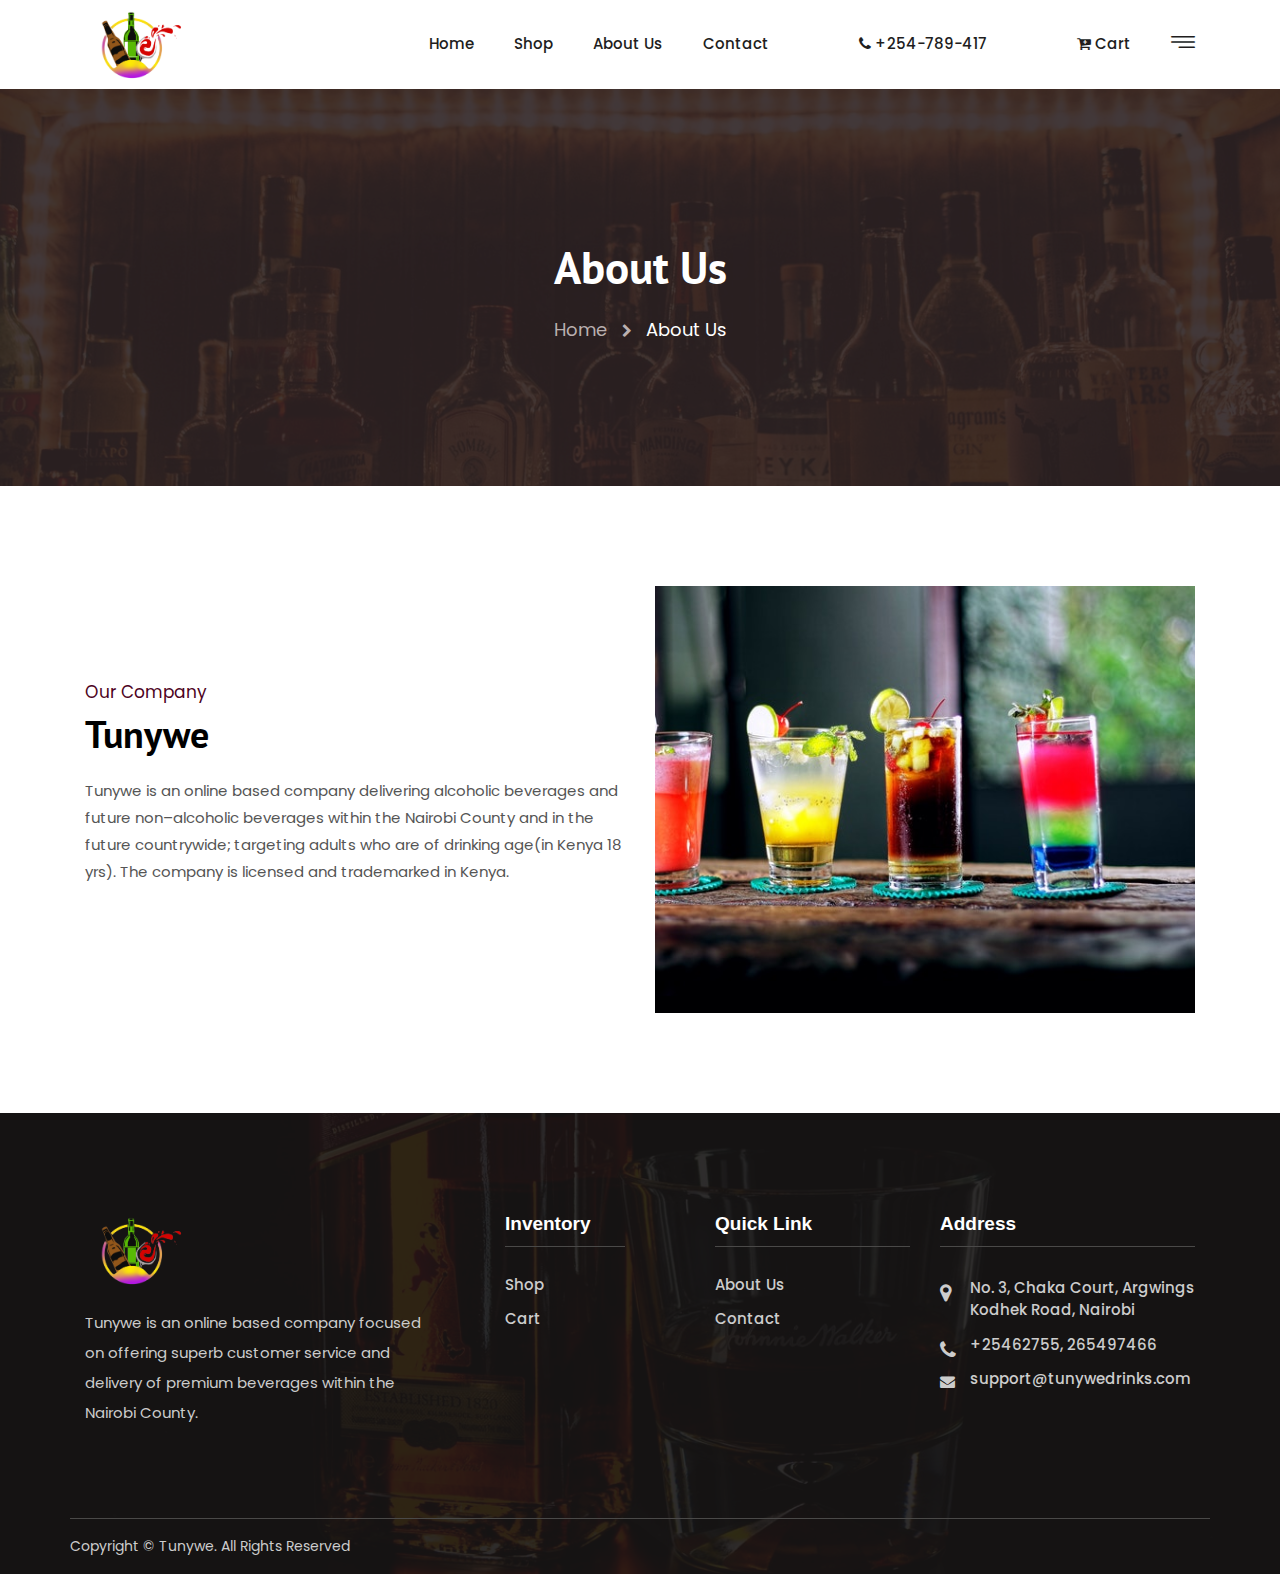
<file: about.html>
<!doctype html>
<html lang="zxx">
    <head>
        <!-- Required meta tags -->
        <meta charset="utf-8">
        <meta name="viewport" content="width=device-width, initial-scale=1, shrink-to-fit=no">
 
        <!-- Bootstrap CSS --> 
        <link rel="stylesheet" href="assets/css/bootstrap.min.css">
        <!-- Owl Theme Default CSS --> 
        <link rel="stylesheet" href="assets/css/owl.theme.default.min.css">
        <!-- Owl Carousel CSS --> 
        <link rel="stylesheet" href="assets/css/owl.carousel.min.css">
        <!-- Animate CSS --> 
        <link rel="stylesheet" href="assets/css/animate.css">
        <!-- Flaticon CSS --> 
		<link rel="stylesheet" href="assets/css/flaticon.css">
        <!-- Font Awesome CSS --> 
		<link rel="stylesheet" href="assets/css/font-awesome.min.css">
		<!-- Nice Select CSS --> 
		<link rel="stylesheet" href="assets/css/nice-select.css">
        <!-- Magnific Popup CSS --> 
		<link rel="stylesheet" href="assets/css/magnific-popup.css">
        <!-- Meanmenu CSS -->
        <link rel="stylesheet" href="assets/css/meanmenu.css">
        <!-- Style CSS -->
        <link rel="stylesheet" href="assets/css/style.css">
        <!-- Responsive CSS -->
		<link rel="stylesheet" href="assets/css/responsive.css">
		
		<!-- Favicon -->
				<link rel="shortcut icon" href="assets/img/favicon.ico" type="image/x-icon">
				<link rel="icon" href="assets/img/favicon.ico" type="image/x-icon">
        <!-- TITLE -->
        <title>Tunywe - Liquor Store</title>
    </head>

    <body>
		<!-- Start Preloader Area -->
		<div class="preloader">
            <div class="spinner">
                <div class="double-bounce1"></div>
                <div class="double-bounce2"></div>
            </div>
        </div>
        <!-- End Preloader Area -->

        <!-- Start Navbar Area -->
		<div class="navbar-area fixed-top">
			<!-- Menu For Mobile Device -->
			<div class="mobile-nav">
				<a href="index.html" class="logo">
					<img src="assets/img/tunywelogo.png" alt="Logo" />
				</a>
			</div>

			<!-- Menu For Desktop Device -->
			<div class="main-nav giano-nav-two">
				<nav class="navbar navbar-expand-md navbar-light">
					<div class="container">
						<a class="navbar-brand" href="index.html">
							<img src="assets/img/tunywelogo.png" alt="Logo" />
						</a>

						<div class="collapse navbar-collapse mean-menu" id="navbarSupportedContent">
							<ul class="navbar-nav ml-auto">
								<li class="nav-item">
									<a href="index.html" class="nav-link">Home</a>
								</li>
								<li class="nav-item">
									<a href="shop.html" class="nav-link">Shop</a>
								</li>
								<li class="nav-item">
									<a href="about.html" class="nav-link">About Us</a>
								</li>
								<li class="nav-item">
									<a href="contact.html" class="nav-link">Contact</a>
								</li>
								<li class="nav-item contact-number">
									<a href="tel:+254-789-417" class="nav-link">
										<i class="fa fa-phone"></i> 
										+254-789-417
									</a>
								</li>
								<li class="nav-item contact-number">
									<a href="cart.html" class="nav-link">
										<i class="fa fa-cart-plus"></i> 
										Cart
									</a>
								</li>
								<li class="nav-item sidbar-menu">
									<a href="#" data-toggle="modal" data-target="#myModal2" class="nav-link">
										<i class="flaticon-menu"></i>
									</a>
								</li>
							</ul>
						</div>
					</div>
				</nav>
			</div>
		</div>
		<!-- End Navbar Area -->

		<!-- Start Sidebar Modal -->
		<div class="sidebar-modal">  
			<div class="modal right fade" id="myModal2" tabindex="-1" role="dialog" aria-labelledby="myModalLabel2">
				<div class="modal-dialog" role="document">
					<div class="modal-content">
						<div class="modal-header">
							<button type="button" class="close" data-dismiss="modal" aria-label="Close">
								<span aria-hidden="true">
									<i class="fa fa-times"></i>
								</span>
							</button>
							<h2 class="modal-title" id="myModalLabel2">
								<a href="index.html">
									<img src="assets/img/tunywelogo.png" alt="Logo" />
								</a>
							</h2>
						</div>
						<div class="modal-body">
							<div class="sidebar-modal-widget">
								<h3 class="title">Contact Info</h3>
								<ul class="contact-info">
									<li>
										<i class="fa fa-map-marker"></i>
										Address
										<span>No. 3, Chaka Court, Argwings Kodhek Road, Nairobi</span>
									</li>
									<li>
										<i class="fa fa-phone"></i>
										Email
										<span>support@tunywedrinks.com</span>
									</li>
									<li>
										<i class="fa fa-envelope"></i>
										Phone
										<span>+25462755, 265497466</span>
									</li>
								</ul>
							</div>
							<div class="sidebar-modal-widget">
								<h3 class="title">Connect With Us</h3>
								<ul class="social-list">
									<li>
										<a href="https://www.facebook.com/105985017879313">
											<i class="fa fa-facebook"></i>
										</a>
									</li>
									<li>
										<a href="https://www.instagram.com/tunywedrinks">
											<i class="fa fa-instagram"></i>
										</a>
									</li>
								</ul>
							</div>
						</div>
					</div>
				</div>
			</div>
		</div>
		<!-- End Sidebar Modal -->

		<!-- Start Page Title Area -->
		<div class="page-title-area item-bg-2">
			<div class="container">
				<div class="page-title-content">
					<h2>About Us</h2>
					<ul>
						<li>
							<a href="index.html">
								Home 
								<i class="fa fa-chevron-right"></i>
							</a>
						</li>
						<li>About Us</li>
					</ul>
				</div>
			</div>
		</div>
		<!-- End Page Title Area -->
		
		<!-- Start Our Story Area -->
		<section class="our-story-area ptb-100">
			<div class="container">
				<div class="row align-items-center">
					<div class="col-lg-6">
						<div class="about-text">
							<span>Our Company</span>
							<h2>Tunywe</h2>
							<p>Tunywe is an online based company delivering alcoholic  beverages and future non–alcoholic beverages within the Nairobi County and in the future countrywide; targeting adults who are of drinking age(in Kenya 18 yrs). The company is licensed and trademarked in Kenya.</p>
						</div>
					</div>
					<div class="col-lg-6">
						<div class="about-img">
							<img src="assets/img/about/1.jpg" alt="About">
						</div>
					</div>
				</div>
			</div>
		</section>
		<!-- End Our Story Area -->

		<!-- Start Histry Area -->
		<!-- <section class="our-histry-area pb-100">
			<div class="container">
				<div class="row align-items-center">
					<div class="col-lg-6">
						<div class="histry-img">
							<img src="assets/img/about/2.jpg" alt="About">
						</div>
					</div>
					<div class="col-lg-6">
						<div class="histry-text">
							<h2>History</h2>
							<p>Lorem ipsum dolor sit amet, consectetur adipiscing elit, sed do eiusmod tempor incididunt ut labore et dolore magna aliqua.  ipsum suspendisse ultrices gravida. Risus commodo  maeces accumsan.</p>
						</div>
						<div class="histry-text">
							<h2>Results</h2>
							<p>Lorem ipsum dolor sit amet, consectetur adipiscing elit, sed do eiusmod tempor incididunt ut labore et dolore magna aliqua. ipsum suspendisse ultrices gravida incididunt ut labore.</p>
									
						</div>
						<div class="histry-text">
							<h2>Vision</h2>
							<p>Lorem ipsum dolor sit amet, consectetur adipiscing elit, sed do eiusmod tempor incididunt ut labore et dolore magna aliqua.</p>
						</div>
					</div>
				</div>
			</div>
		</section> -->
		<!-- End Histry Area -->

		<!-- Start Our Product Area -->
		<!-- <section class="our-product-area ptb-100">
			<div class="container-fluid">
				<div class="row">
					<div class="section-title">
						<span>Our Product</span>
						<h2>Featured Wines Collections</h2>
						<p>Lorem ipsum dolor sit amet, consectetur adipiscing elit, sed do eiusmod tempor incididunt ut labore et dolore magna aliqua. Quis ipsum suspendisse ultrices.</p>
					</div>
				</div>
				<div class="product-wrap owl-carousel owl-theme">
					<div class="single-product">
						<div class="product-img">
							<img src="assets/img/home-one/product/1.png" alt="Product">
						</div>
						<div class="product-details">
							<a href="#">Shop Now</a>
							<h3>Burgundy</h3>
							<ul>
								<li>
									<i class="fa fa-star"></i>
								</li>
								<li>
									<i class="fa fa-star"></i>
								</li>
								<li>
									<i class="fa fa-star"></i>
								</li>
								<li>
									<i class="fa fa-star"></i>
								</li>
								<li>
									<i class="fa fa-star"></i>
								</li>
							</ul>
							<span>$229.50</span>
						</div>
					</div>
					<div class="single-product">
						<div class="product-img">
							<img src="assets/img/home-one/product/2.png" alt="Product">
						</div>
						<div class="product-details">
							<a href="#">Shop Now</a>
							<h3>Red Wine</h3>
							<ul>
								<li>
									<i class="fa fa-star"></i>
								</li>
								<li>
									<i class="fa fa-star"></i>
								</li>
								<li>
									<i class="fa fa-star"></i>
								</li>
								<li>
									<i class="fa fa-star"></i>
								</li>
								<li>
									<i class="fa fa-star"></i>
								</li>
							</ul>
							<span>$299.70</span>
						</div>
					</div>
					<div class="single-product">
						<div class="product-img">
							<img src="assets/img/home-one/product/3.png" alt="Product">
						</div>
						<div class="product-details">
							<a href="#">Shop Now</a>
							<h3>Goose Berry</h3>
							<ul>
								<li>
									<i class="fa fa-star"></i>
								</li>
								<li>
									<i class="fa fa-star"></i>
								</li>
								<li>
									<i class="fa fa-star"></i>
								</li>
								<li>
									<i class="fa fa-star"></i>
								</li>
								<li>
									<i class="fa fa-star"></i>
								</li>
							</ul>
							<span>$299.70</span>
						</div>
					</div>
					<div class="single-product">
						<div class="product-img">
							<img src="assets/img/home-one/product/4.png" alt="Product">
						</div>
						<div class="product-details">
							<a href="#">Shop Now</a>
							<h3>La Katina</h3>
							<ul>
								<li>
									<i class="fa fa-star"></i>
								</li>
								<li>
									<i class="fa fa-star"></i>
								</li>
								<li>
									<i class="fa fa-star"></i>
								</li>
								<li>
									<i class="fa fa-star"></i>
								</li>
								<li>
									<i class="fa fa-star"></i>
								</li>
							</ul>
							<span>$259.70</span>
						</div>
					</div>
					<div class="single-product">
						<div class="product-img">
							<img src="assets/img/home-one/product/1.png" alt="Product">
						</div>
						<div class="product-details">
							<a href="#">Shop Now</a>
							<h3>Burgundy</h3>
							<ul>
								<li>
									<i class="fa fa-star"></i>
								</li>
								<li>
									<i class="fa fa-star"></i>
								</li>
								<li>
									<i class="fa fa-star"></i>
								</li>
								<li>
									<i class="fa fa-star"></i>
								</li>
								<li>
									<i class="fa fa-star"></i>
								</li>
							</ul>
							<span>$229.50</span>
						</div>
					</div>
					<div class="single-product">
						<div class="product-img">
							<img src="assets/img/home-one/product/4.png" alt="Product">
						</div>
						<div class="product-details">
							<a href="#">Shop Now</a>
							<h3>La Katina</h3>
							<ul>
								<li>
									<i class="fa fa-star"></i>
								</li>
								<li>
									<i class="fa fa-star"></i>
								</li>
								<li>
									<i class="fa fa-star"></i>
								</li>
								<li>
									<i class="fa fa-star"></i>
								</li>
								<li>
									<i class="fa fa-star"></i>
								</li>
							</ul>
							<span>$259.50</span>
						</div>
					</div>
				</div>
			</div>
		</section> -->
		<!-- End Our Product Area -->

		<!-- Start Timeline Area -->
		<!-- <section class="timeline-area ptb-100-70">
			<div class="container">
				<div class="row">
					<div class="col-12">
						<div class="timeline-title">
							<h2>Timeline</h2>
						</div>
					</div>
				</div>
				<div class="row">
					<div class="col-lg-12">
						<div class="single-timeline">
							<div class="row align-items-center">
								<div class="col-lg-5">
									<div class="timeline-img">
										<img src="assets/img/about/3.jpg" alt="About">
									</div>
								</div>
								<div class="col-lg-7 pl-0">
									<div class="timeline-text">
										<span>1987</span>
										<h3>Planted Vineyard</h3>
										<p>Lorem ipsum dolor sit amet, consectetur adipisicing elit. quam porro, vitae, recusandae unde debitis impedit ducimus laborum Delectus dolorum ipsam repellat exercitationem odio commodi facilis vero minima perferendis maxime fugit  odio commodi facilis vero minima perferendis maxime.</p>
									</div>
								</div>
							</div>
						</div>
					</div>
					<div class="col-lg-12">
						<div class="single-timeline">
							<div class="row align-items-center">
								<div class="col-lg-7 pl-0">
									<div class="timeline-text">
										<span>1990</span>
										<h3>First Production</h3>
										<p>Lorem ipsum dolor sit amet, consectetur adipisicing elit. quam porro, vitae, recusandae unde debitis impedit ducimus laborum Delectus dolorum ipsam repellat exercitationem odio commodi facilis vero minima perferendis maxime fugit  odio commodi facilis vero minima perferendis maxime.</p>
									</div>
								</div>
								<div class="col-lg-5">
									<div class="timeline-img">
										<img src="assets/img/about/4.jpg" alt="About">
									</div>
								</div>
							</div>
						</div>
					</div>
					<div class="col-lg-12">
						<div class="single-timeline">
							<div class="row align-items-center">
								<div class="col-lg-5">
									<div class="timeline-img">
										<img src="assets/img/about/5.jpg" alt="About">
									</div>
								</div>
								<div class="col-lg-7 pl-0">
									<div class="timeline-text">
										<span>1998</span>
										<h3>Awards Won</h3>
										<p>Lorem ipsum dolor sit amet, consectetur adipisicing elit. quam porro, vitae, recusandae unde debitis impedit ducimus laborum Delectus dolorum ipsam repellat exercitationem odio commodi facilis vero minima perferendis maxime fugit  odio commodi facilis vero minima perferendis maxime.</p>
									</div>
								</div>
							</div>
						</div>
					</div>
				</div>
			</div>
		</section> -->
		<!-- End Timeline Area -->

		<!-- Start Footer Top Area -->
		<footer class="footer-top-area pt-100">
			<div class="container">
				<div class="row footer-wrapper">
					<div class="col-lg-4 col-sm-6 col-md-6">
						<div class="single-widget">
							<a class="brand" href="#">
								<img src="assets/img/tunywelogo.png" alt="Logo" />
							</a> 
							<p>Tunywe is an online based company focused on offering superb customer service and delivery of premium beverages within the Nairobi County.</p> 
						</div>
					</div>
					<div class="col-lg-2 col-sm-6 col-md-6">
						<div class="single-widget single-widgets">
							<h3>Inventory</h3>
							<ul>
								<li>
									<a href="shop.html">Shop</a> 
								</li>
								<li>
									<a href="cart.html">Cart</a>
								</li>
							</ul>
						</div>
					</div>
					<div class="col-lg-3 col-sm-6 col-md-6">
						<div class="single-widget single-widgetss">
							<h3>Quick Link</h3>
							<ul>
								<li>
									<a href="about.html">About Us</a>
								</li>
								<li>
									<a href="contact.html">Contact</a>
								</li>
							</ul>
						</div>
					</div>
					<div class="col-lg-3 col-sm-6 col-md-6">
						<div class="single-widget">
							<h3>Address</h3>
							<ul>
								<li class="address">
									<i class="fa fa-map-marker"></i>
									No. 3, Chaka Court, Argwings Kodhek Road, Nairobi
								</li>
								<li class="address">
									<i class="fa fa-phone"></i>
									<a href="tel:+25462755">+25462755, 265497466</a>
								</li>
								<li class="address">
									<i class="fa fa-envelope"></i>
									<a href="mailto:support@tunywedrinks.com">support@tunywedrinks.com</a>
								</li>
							</ul>		
						</div>
					</div>
				</div>
			</div>
			<div class="container footer-bottom">
				<div class="row">
					<div class="col-lg-6 col-md-6">
						<div>
							<p>Copyright © Tunywe. All Rights Reserved</p>
						</div>
					</div>
					<!-- <div class="col-lg-6 col-md-6">
						<ul class="terms-conditions">
							<li><a href="#">Terms & Conditions</a></li>
							<li><a href="#">Privacy Policy</a></li>
						</ul>
					</div> -->
				</div>
			</div>
		</footer>
		<!-- End Footer Top Area -->
       
		<!-- Start Go Top Area -->
		<div class="go-top">
			<i class="fa fa-angle-double-up"></i>
			<i class="fa fa-angle-double-up"></i>
		</div>
		<!-- End Go Top Area -->

        
        <!-- Jquery Slim JS -->
        <script src="assets/js/jquery-3.2.1.slim.min.js"></script>
        <!-- Popper JS -->
        <script src="assets/js/popper.min.js"></script>
        <!-- Bootstrap JS -->
        <script src="assets/js/bootstrap.min.js"></script>
        <!-- Meanmenu JS -->
		<script src="assets/js/jquery.meanmenu.js"></script>
		<!-- Nice Select JS -->
        <script src="assets/js/jquery.nice-select.min.js"></script>
        <!-- Wow JS -->
        <script src="assets/js/wow.min.js"></script>
        <!-- Owl Carousel JS -->
		<script src="assets/js/owl.carousel.js"></script>
        <!-- Magnific-Popup JS -->
		<script src="assets/js/jquery.magnific-popup.min.js"></script>
        <!-- Custom JS -->
        <script src="assets/js/custom.js"></script>
    </body>
</html>
</file>
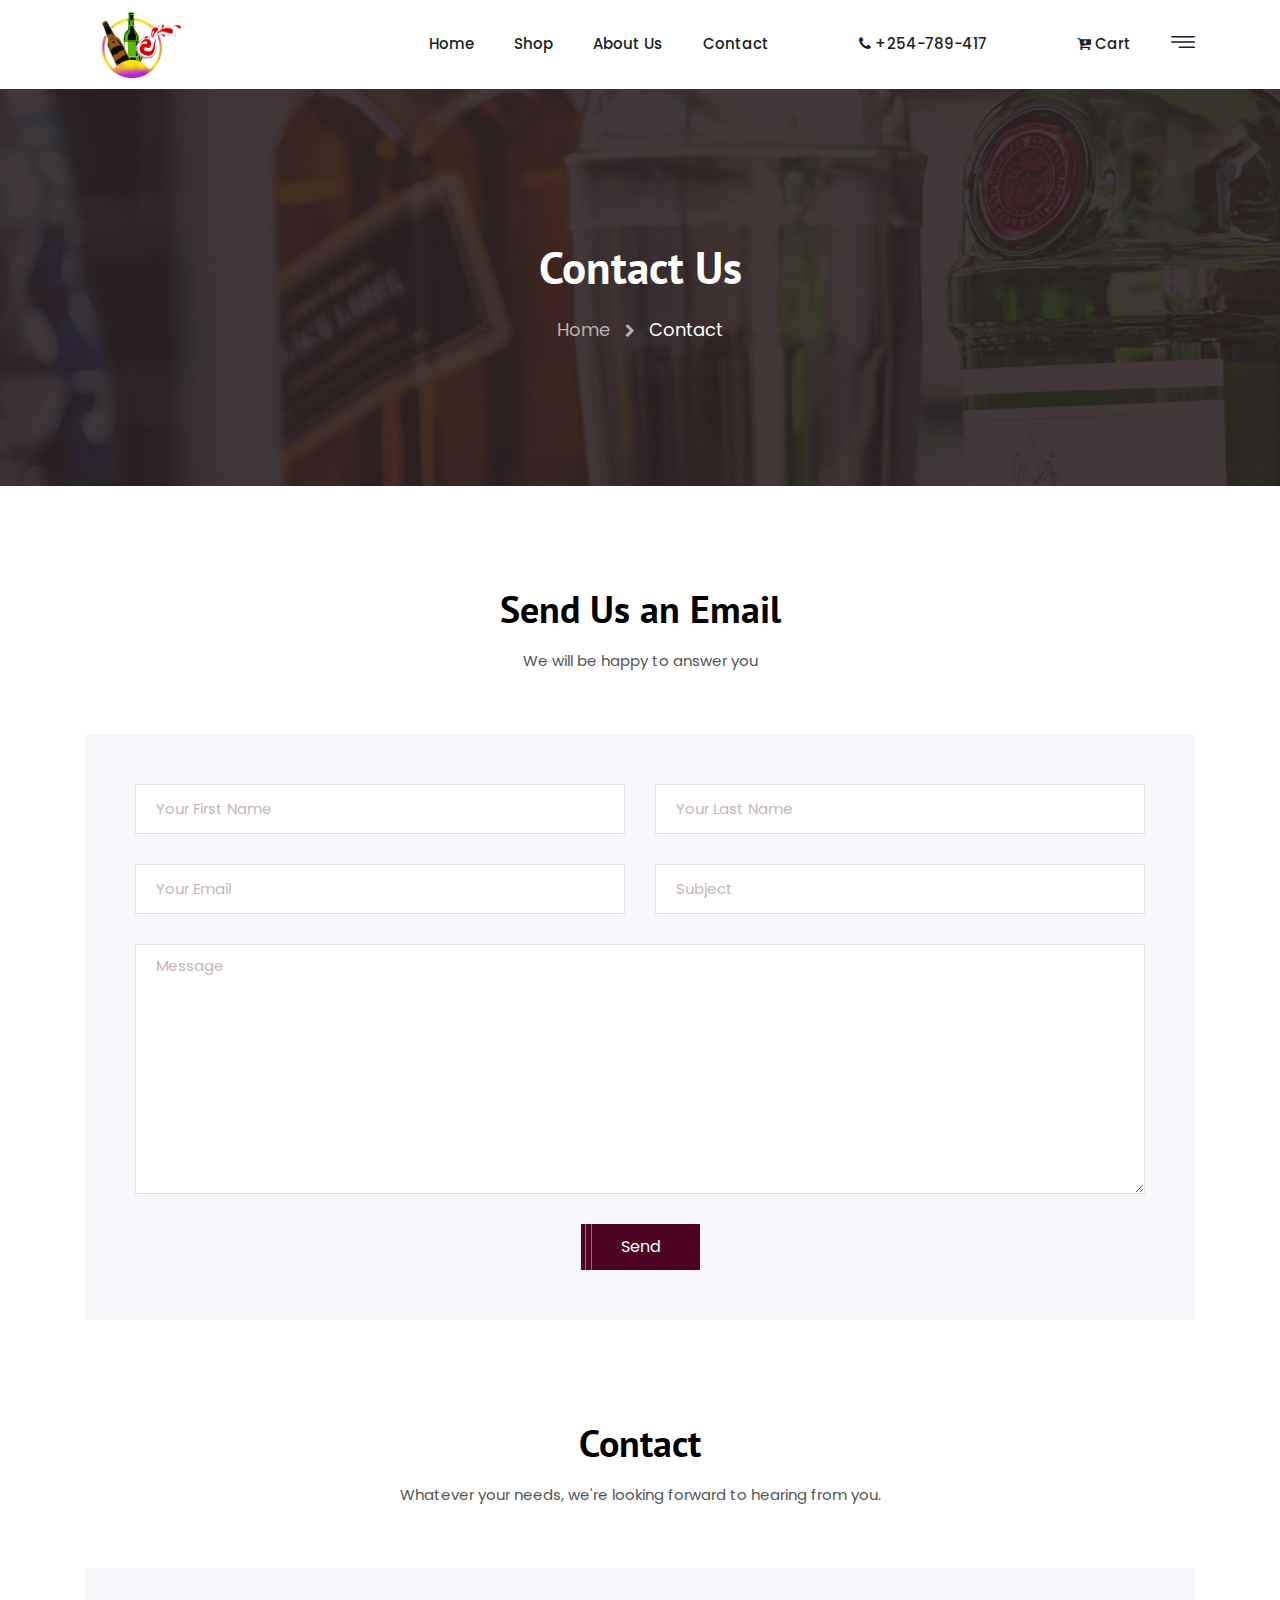
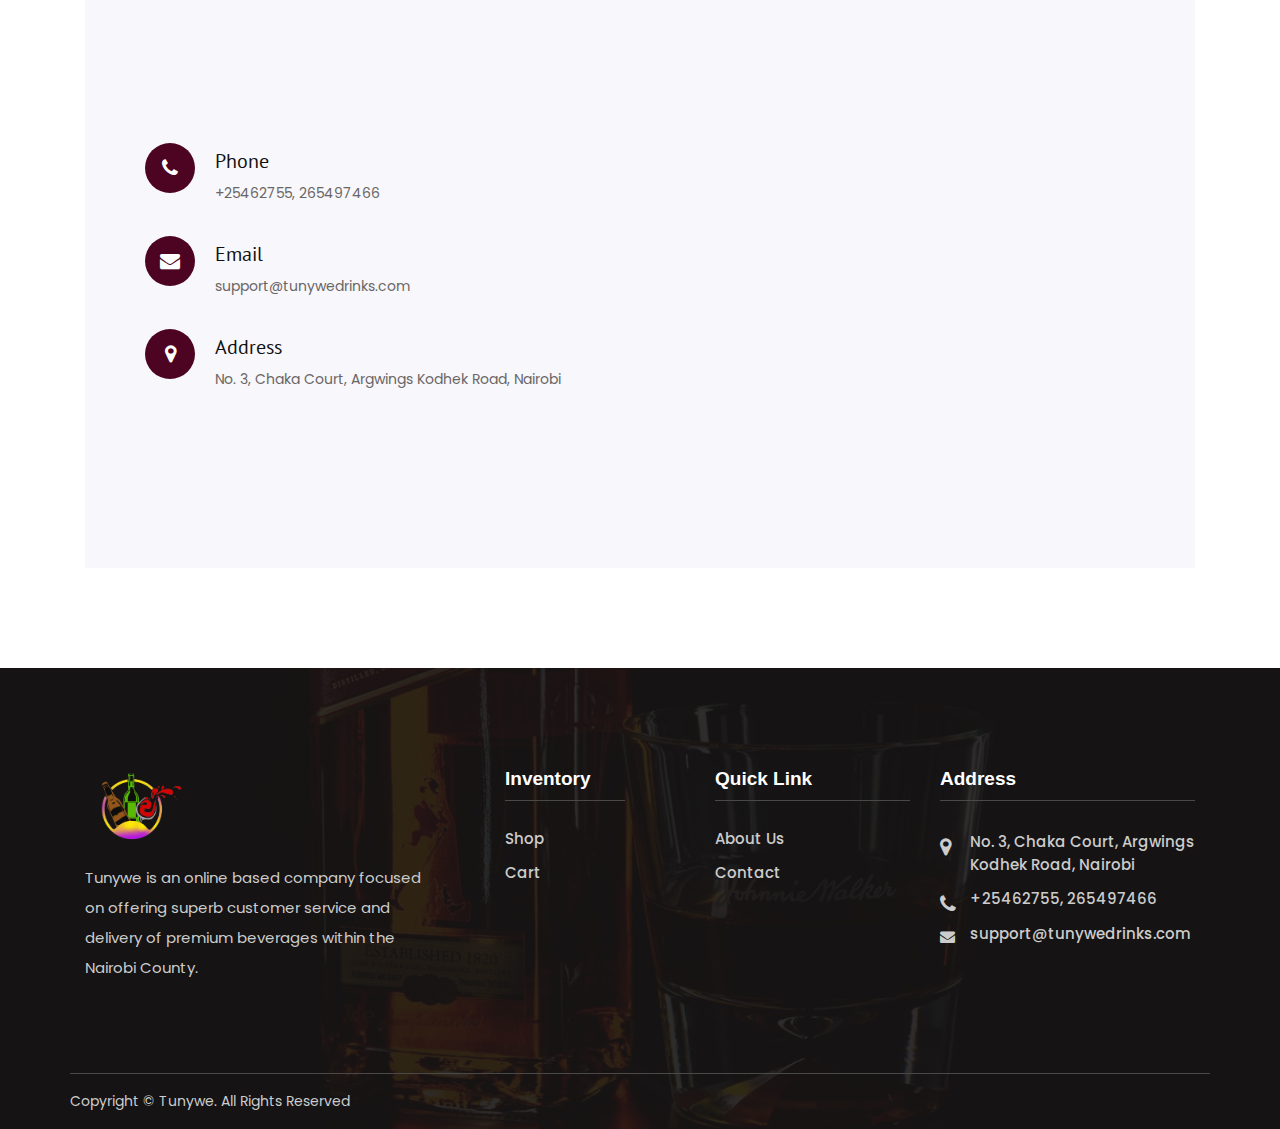
<file: contact.html>
<!doctype html>
<html lang="zxx">
    <head>
        <!-- Required meta tags -->
        <meta charset="utf-8">
        <meta name="viewport" content="width=device-width, initial-scale=1, shrink-to-fit=no">
 
        <!-- Bootstrap CSS --> 
        <link rel="stylesheet" href="assets/css/bootstrap.min.css">
        <!-- Owl Theme Default CSS --> 
        <link rel="stylesheet" href="assets/css/owl.theme.default.min.css">
        <!-- Owl Carousel CSS --> 
        <link rel="stylesheet" href="assets/css/owl.carousel.min.css">
        <!-- Animate CSS --> 
        <link rel="stylesheet" href="assets/css/animate.css">
        <!-- Flaticon CSS --> 
		<link rel="stylesheet" href="assets/css/flaticon.css">
        <!-- Font Awesome CSS --> 
		<link rel="stylesheet" href="assets/css/font-awesome.min.css">
		<!-- Nice Select CSS --> 
		<link rel="stylesheet" href="assets/css/nice-select.css">
        <!-- Magnific Popup CSS --> 
		<link rel="stylesheet" href="assets/css/magnific-popup.css">
        <!-- Meanmenu CSS -->
        <link rel="stylesheet" href="assets/css/meanmenu.css">
        <!-- Style CSS -->
        <link rel="stylesheet" href="assets/css/style.css">
        <!-- Responsive CSS -->
		<link rel="stylesheet" href="assets/css/responsive.css">
		
		<!-- Favicon -->
				<link rel="shortcut icon" href="assets/img/favicon.ico" type="image/x-icon">
				<link rel="icon" href="assets/img/favicon.ico" type="image/x-icon">
        <!-- TITLE -->
        <title>Tunywe - Liquor Store</title>
    </head>

    <body>
		<!-- Start Preloader Area -->
		<div class="preloader">
            <div class="spinner">
                <div class="double-bounce1"></div>
                <div class="double-bounce2"></div>
            </div>
        </div>
        <!-- End Preloader Area -->

        <!-- Start Navbar Area -->
		<div class="navbar-area fixed-top">
			<!-- Menu For Mobile Device -->
			<div class="mobile-nav">
				<a href="index.html" class="logo">
					<img src="assets/img/tunywelogo.png" alt="Logo" />
				</a>
			</div>

			<!-- Menu For Desktop Device -->
			<div class="main-nav giano-nav-two">
				<nav class="navbar navbar-expand-md navbar-light">
					<div class="container">
						<a class="navbar-brand" href="index.html">
							<img src="assets/img/tunywelogo.png" alt="Logo" />
						</a>

						<div class="collapse navbar-collapse mean-menu" id="navbarSupportedContent">
							<ul class="navbar-nav ml-auto">
								<li class="nav-item">
									<a href="index.html" class="nav-link">Home</a>
								</li>
								<li class="nav-item">
									<a href="shop.html" class="nav-link">Shop</a>
								</li>
								<li class="nav-item">
									<a href="about.html" class="nav-link">About Us</a>
								</li>
								<li class="nav-item">
									<a href="contact.html" class="nav-link">Contact</a>
								</li>
								<li class="nav-item contact-number">
									<a href="tel:+254-789-417" class="nav-link">
										<i class="fa fa-phone"></i> 
										+254-789-417
									</a>
								</li>
								<li class="nav-item contact-number">
									<a href="cart.html" class="nav-link">
										<i class="fa fa-cart-plus"></i> 
										Cart
									</a>
								</li>
								<li class="nav-item sidbar-menu">
									<a href="#" data-toggle="modal" data-target="#myModal2" class="nav-link">
										<i class="flaticon-menu"></i>
									</a>
								</li>
							</ul>
						</div>
					</div>
				</nav>
			</div>
		</div>
		<!-- End Navbar Area -->

		<!-- Start Sidebar Modal -->
		<div class="sidebar-modal">  
			<div class="modal right fade" id="myModal2" tabindex="-1" role="dialog" aria-labelledby="myModalLabel2">
				<div class="modal-dialog" role="document">
					<div class="modal-content">
						<div class="modal-header">
							<button type="button" class="close" data-dismiss="modal" aria-label="Close">
								<span aria-hidden="true">
									<i class="fa fa-times"></i>
								</span>
							</button>
							<h2 class="modal-title" id="myModalLabel2">
								<a href="index.html">
									<img src="assets/img/tunywelogo.png" alt="Logo" />
								</a>
							</h2>
						</div>
						<div class="modal-body">
							<div class="sidebar-modal-widget">
								<h3 class="title">Contact Info</h3>
								<ul class="contact-info">
									<li>
										<i class="fa fa-map-marker"></i>
										Address
										<span>No. 3, Chaka Court, Argwings Kodhek Road, Nairobi</span>
									</li>
									<li>
										<i class="fa fa-phone"></i>
										Email
										<span>support@tunywedrinks.com</span>
									</li>
									<li>
										<i class="fa fa-envelope"></i>
										Phone
										<span>+25462755, 265497466</span>
									</li>
								</ul>
							</div>
							<div class="sidebar-modal-widget">
								<h3 class="title">Connect With Us</h3>
								<ul class="social-list">
									<li>
										<a href="https://www.facebook.com/105985017879313">
											<i class="fa fa-facebook"></i>
										</a>
									</li>
									<li>
										<a href="https://www.instagram.com/tunywedrinks">
											<i class="fa fa-instagram"></i>
										</a>
									</li>
								</ul>
							</div>
						</div>
					</div>
				</div>
			</div>
		</div>
		<!-- End Sidebar Modal -->

		<!-- Start Page Title Area -->
		<div class="page-title-area item-bg-6">
			<div class="container">
				<div class="page-title-content">
					<h2>Contact Us</h2>
					<ul>
						<li>
							<a href="index.html">
								Home 
								<i class="fa fa-chevron-right"></i>
							</a>
						</li>
						<li>Contact</li>
					</ul>
				</div>
			</div>
		</div>
		<!-- End Page Title Area -->
		
		<!-- Start Contact Area -->
		<section class="contact-area ptb-100">
			<div class="container">
				<div class="row">
					<div class="col-12">
						<div class="section-title">
							<h2>Send Us an Email</h2>
							<p>We will be happy to answer you</p>
						</div>
					</div>
				</div>
				<form id="contact-form">
					<div class="row">
						<div class="col-lg-6 col-md-6">
							<div class="form-group">
								<input type="text" name="name" id="name" class="form-control" required data-error="Your First Name" placeholder="Your First Name">
							</div>
						</div>
						<div class="col-lg-6 col-md-6">
							<div class="form-group">
								<input type="text" name="name" id="name-2" class="form-control" required data-error="Your Last Name" placeholder="Your Last Name">
							</div>
						</div>
						<div class="col-lg-6 col-md-6">
							<div class="form-group">
								<input type="email" class="form-control" id="exampleInputEmail1"  required data-error="emailHelp" placeholder="Your Email">
							</div>
						</div>
						<div class="col-lg-6 col-md-6">
							<div class="form-group">
								<input type="text" name="subject" id="subject" required data-error="Subject" class="form-control" placeholder="Subject">
							</div>
						</div>
						<div class="col-lg-12 col-md-12">
							<div class="form-group">
								<textarea name="message" class="form-control" id="message" rows="5" required data-error="Message" placeholder="Message"></textarea>
							</div>
						</div>
						<div class="col-lg-12 col-md-12">
							<button type="submit" class="btn default-btn">
								Send
							</button>
						</div>
					</div>
				</form>
			</div>
		</section>
		<!-- End Contact Area -->

		<!-- Start Contact Info Area -->
		<section class="contact-info-area pb-100">
			<div class="container">
				<div class="row">
					<div class="col-12">
						<div class="section-title">
							<h2>Contact</h2>
							<p>Whatever your needs, we're looking forward to hearing from you.</p>
						</div>
					</div>
				</div>
				<div class="row">
					<div class="col-lg-12">
						<div class="contacts-info">
							<div class="row align-items-center">
								<div class="col-lg-6">
									<ul class="contacts-text">
										<li>
											<i class="fa fa-phone"></i>
											<span>Phone</span>
											<a href="tel:+25462755">+25462755, 265497466</a>
										</li>
										<li>
											<i class="fa fa-envelope"></i>
											<span>Email</span>
											<a href="mailto:support@tunywedrinks.com">support@tunywedrinks.com</a>
										</li>
										<li>
											<i class="fa fa-map-marker"></i>
											<span>Address</span>
											<a href="contact.html">No. 3, Chaka Court, Argwings Kodhek Road, Nairobi</a>	
										</li>
									</ul>
								</div>
								<div class="col-lg-6">
									<div class="contact-map">
										<iframe src="https://maps.google.com/maps?width=100%25&amp;height=600&amp;hl=en&amp;q=PROSUP,%20argwings%20kodhek+(My%20Business%20Name)&amp;t=&amp;z=14&amp;ie=UTF8&amp;iwloc=B&amp;output=embed"></iframe><a href="https://www.maps.ie/route-planner.htm"></iframe>
									</div>
								</div>
							</div>
						</div>
					</div>
				</div>
			</div>
		</section>
		<!-- End Contact Info Area -->

		<!-- Start Footer Top Area -->
		<footer class="footer-top-area pt-100">
			<div class="container">
				<div class="row footer-wrapper">
					<div class="col-lg-4 col-sm-6 col-md-6">
						<div class="single-widget">
							<a class="brand" href="#">
								<img src="assets/img/tunywelogo.png" alt="Logo" />
							</a> 
							<p>Tunywe is an online based company focused on offering superb customer service and delivery of premium beverages within the Nairobi County.</p> 
						</div>
					</div>
					<div class="col-lg-2 col-sm-6 col-md-6">
						<div class="single-widget single-widgets">
							<h3>Inventory</h3>
							<ul>
								<li>
									<a href="shop.html">Shop</a> 
								</li>
								<li>
									<a href="cart.html">Cart</a>
								</li>
							</ul>
						</div>
					</div>
					<div class="col-lg-3 col-sm-6 col-md-6">
						<div class="single-widget single-widgetss">
							<h3>Quick Link</h3>
							<ul>
								<li>
									<a href="about.html">About Us</a>
								</li>
								<li>
									<a href="contact.html">Contact</a>
								</li>
							</ul>
						</div>
					</div>
					<div class="col-lg-3 col-sm-6 col-md-6">
						<div class="single-widget">
							<h3>Address</h3>
							<ul>
								<li class="address">
									<i class="fa fa-map-marker"></i>
									No. 3, Chaka Court, Argwings Kodhek Road, Nairobi
								</li>
								<li class="address">
									<i class="fa fa-phone"></i>
									<a href="tel:+25462755">+25462755, 265497466</a>
								</li>
								<li class="address">
									<i class="fa fa-envelope"></i>
									<a href="mailto:support@tunywedrinks.com">support@tunywedrinks.com</a>
								</li>
							</ul>		
						</div>
					</div>
				</div>
			</div>
			<div class="container footer-bottom">
				<div class="row">
					<div class="col-lg-6 col-md-6">
						<div>
							<p>Copyright © Tunywe. All Rights Reserved</p>
						</div>
					</div>
					<!-- <div class="col-lg-6 col-md-6">
						<ul class="terms-conditions">
							<li><a href="#">Terms & Conditions</a></li>
							<li><a href="#">Privacy Policy</a></li>
						</ul>
					</div> -->
				</div>
			</div>
		</footer>
		<!-- End Footer Top Area -->
       
		<!-- Start Go Top Area -->
		<div class="go-top">
			<i class="fa fa-angle-double-up"></i>
			<i class="fa fa-angle-double-up"></i>
		</div>
		<!-- End Go Top Area -->

        
        <!-- Jquery Slim JS -->
        <script src="assets/js/jquery-3.2.1.slim.min.js"></script>
        <!-- Popper JS -->
        <script src="assets/js/popper.min.js"></script>
        <!-- Bootstrap JS -->
        <script src="assets/js/bootstrap.min.js"></script>
        <!-- Meanmenu JS -->
		<script src="assets/js/jquery.meanmenu.js"></script>
		<!-- Nice Select JS -->
        <script src="assets/js/jquery.nice-select.min.js"></script>
        <!-- Wow JS -->
        <script src="assets/js/wow.min.js"></script>
        <!-- Owl Carousel JS -->
		<script src="assets/js/owl.carousel.js"></script>
        <!-- Magnific-Popup JS -->
		<script src="assets/js/jquery.magnific-popup.min.js"></script>
        <!-- Custom JS -->
        <script src="assets/js/custom.js"></script>
    </body>
</html>
</file>
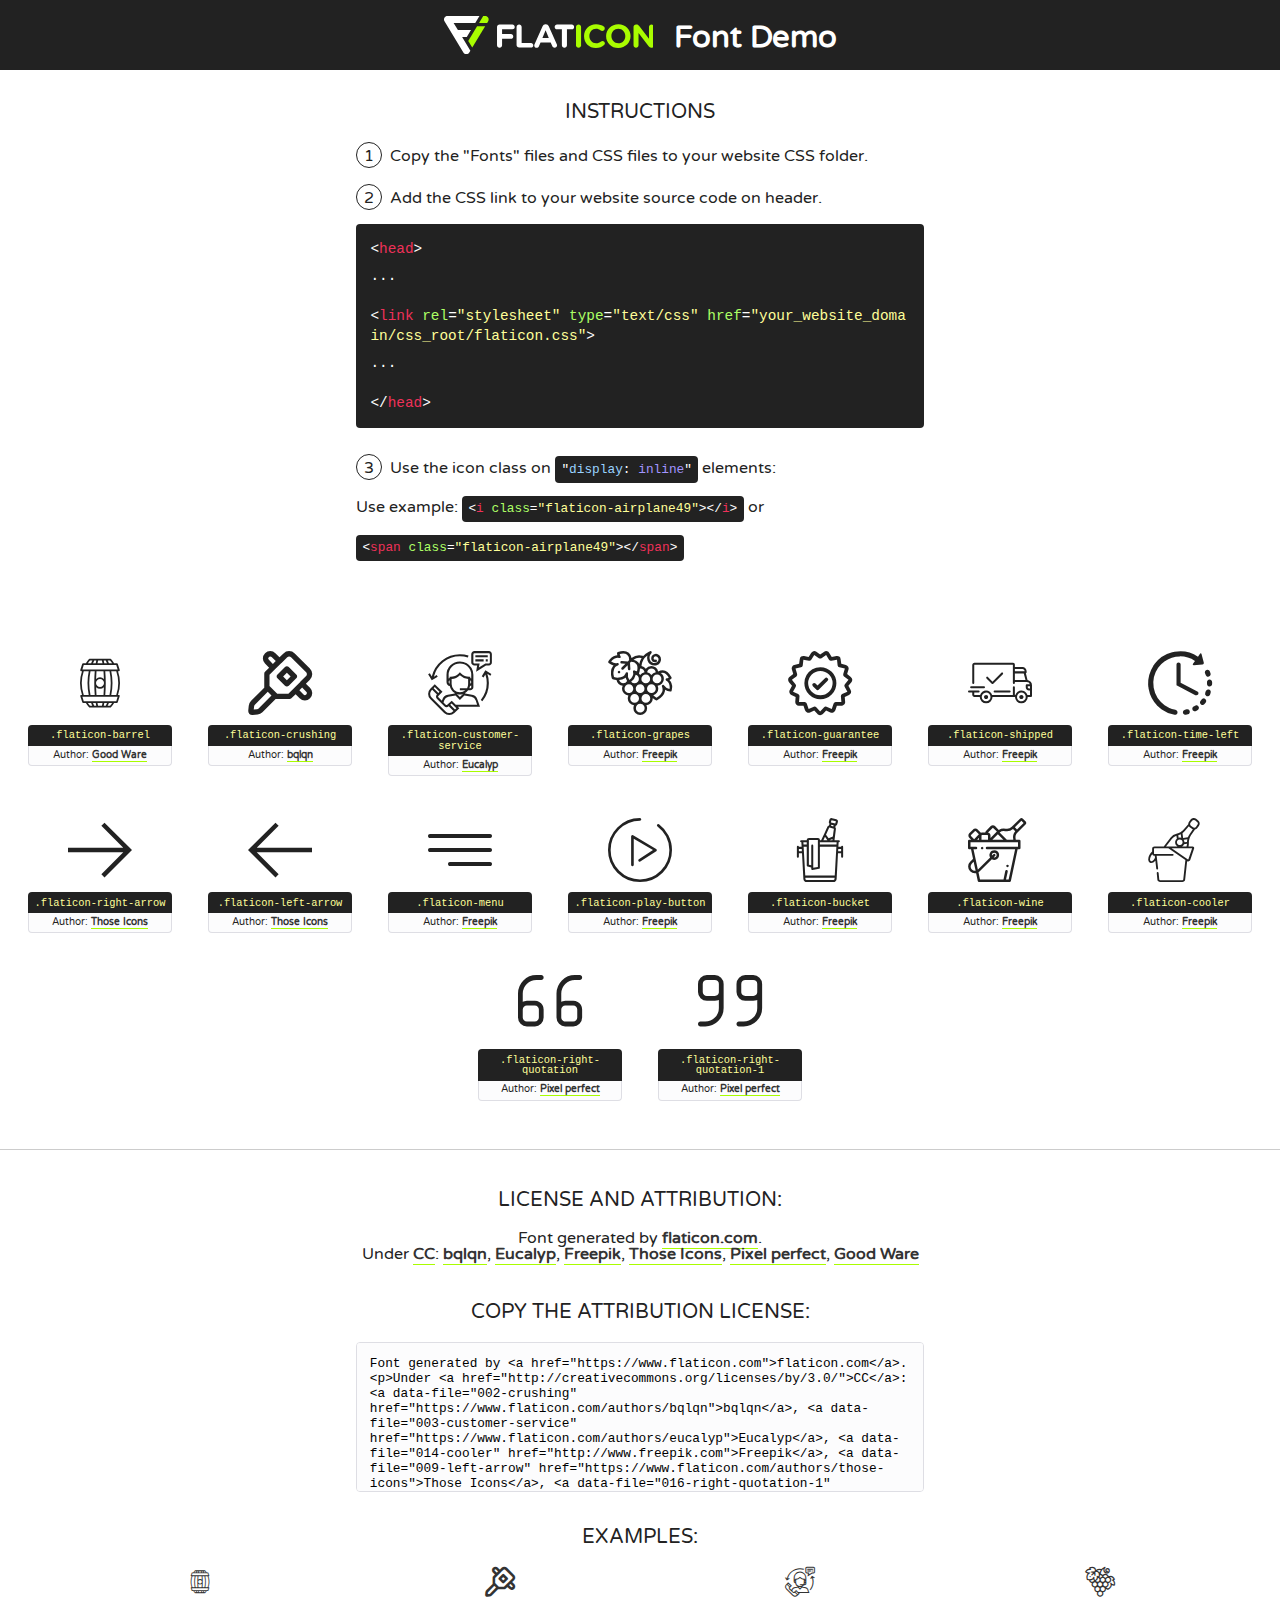
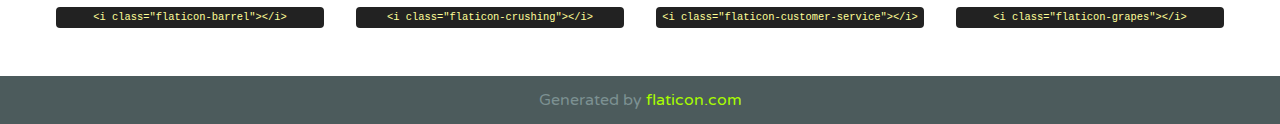
<file: assets/fonts/flaticon.html>
<!DOCTYPE html>
<!--
  Flaticon icon font: Flaticon
  Creation date: 18/10/2019 07:55
-->
<html>
<!DOCTYPE html>
<html>

<head>
    <title>Flaticon WebFont</title>
    <link href="http://fonts.googleapis.com/css?family=Varela+Round" rel="stylesheet" type="text/css" />
    <link rel="stylesheet" type="text/css" href="flaticon.css">
    <meta charset="UTF-8">
    <style>
    html, body, div, span, applet, object, iframe,
    h1, h2, h3, h4, h5, h6, p, blockquote, pre,
    a, abbr, acronym, address, big, cite, code,
    del, dfn, em, img, ins, kbd, q, s, samp,
    small, strike, strong, sub, sup, tt, var,
    b, u, i, center,
    dl, dt, dd, ol, ul, li,
    fieldset, form, label, legend,
    table, caption, tbody, tfoot, thead, tr, th, td,
    article, aside, canvas, details, embed, 
    figure, figcaption, footer, header, hgroup, 
    menu, nav, output, ruby, section, summary,
    time, mark, audio, video {
        margin: 0;
        padding: 0;
        border: 0;
        font-size: 100%;
        font: inherit;
        vertical-align: baseline;
    }
    /* HTML5 display-role reset for older browsers */
    article, aside, details, figcaption, figure, 
    footer, header, hgroup, menu, nav, section {
        display: block;
    }
    body {
        line-height: 1;
    }
    ol, ul {
        list-style: none;
    }
    blockquote, q {
        quotes: none;
    }
    blockquote:before, blockquote:after,
    q:before, q:after {
        content: '';
        content: none;
    }
    table {
        border-collapse: collapse;
        border-spacing: 0;
    }
    body {
        font-family: 'Varela Round', Helvetica, Arial, sans-serif;
        font-size: 16px;
        color: #222;
    }
    a {
        color: #333;
        border-bottom: 1px solid #a9fd00;
        font-weight: bold;
        text-decoration: none;
    }
    * {
        -moz-box-sizing: border-box;
        -webkit-box-sizing: border-box;
        box-sizing: border-box;
        margin: 0;
        padding: 0;
    }
    [class^="flaticon-"]:before, [class*=" flaticon-"]:before, [class^="flaticon-"]:after, [class*=" flaticon-"]:after {
        font-family: Flaticon;
        font-size: 30px;
        font-style: normal;
        margin-left: 20px;
        color: #333;
    }
    .wrapper {
        max-width: 600px;
        margin: auto;
        padding: 0 1em;
    }
    .title {
        font-size: 1.25em;
        text-align: center;
        margin-bottom: 1em;
        text-transform: uppercase;
    }
    header {
        text-align: center;
        background-color: #222;
        color: #fff;
        padding: 1em;
    }
    header .logo {
        width: 210px;
        height: 38px;
        display: inline-block;
        vertical-align: middle;
        margin-right: 1em;
        border: none;
    }
    header strong {
        font-size: 1.95em;
        font-weight: bold;
        vertical-align: middle;
        margin-top: 5px;
        display: inline-block;
    }
    .demo {
        margin: 2em auto;
        line-height: 1.25em;
    }
    .demo ul li {
        margin-bottom: 1em;
    }
    .demo ul li .num {
        color: #222;
        border-radius: 20px;
        display: inline-block;
        width: 26px;
        padding: 3px;
        height: 26px;
        text-align: center;
        margin-right: 0.5em;
        border: 1px solid #222;
    }
    .demo ul li code {
        background-color: #222;
        border-radius: 4px;
        padding: 0.25em 0.5em;
        display: inline-block;
        color: #fff;
        font-family: Consolas,Monaco,Lucida Console,Liberation Mono,DejaVu Sans Mono,Bitstream Vera Sans Mono,Courier New, monospace;
        font-weight: lighter;
        margin-top: 1em;
        font-size: 0.8em;
        word-break: break-all;
    }
    .demo ul li code.big {
        padding: 1em;
        font-size: 0.9em;
    }
    .demo ul li code .red {
        color: #EF3159;
    }
    .demo ul li code .green {
        color: #ACFF65;
    }
    .demo ul li code .yellow {
        color: #FFFF99;
    }
    .demo ul li code .blue {
        color: #99D3FF;
    }
    .demo ul li code .purple {
        color: #A295FF;
    }
    .demo ul li code .dots {
        margin-top: 0.5em;
        display: block;
    }
    #glyphs {
        border-bottom: 1px solid #ccc;
        padding: 2em 0;
        text-align: center;
    }
    .glyph {
        display: inline-block;
        width: 9em;
        margin: 1em;
        text-align: center;
        vertical-align: top;
        background: #FFF;
    }
    .glyph .glyph-icon {
        padding: 10px;
        display: block;
        font-family:"Flaticon";
        font-size: 64px;
        line-height: 1;
    }
    .glyph .glyph-icon:before {
        font-size: 64px;
        color: #222;
        margin-left: 0;
    }
    .class-name {
        font-size: 0.65em;
        background-color: #222;
        color: #fff;
        border-radius: 4px 4px 0 0;
        padding: 0.5em;
        color: #FFFF99;
        font-family: Consolas,Monaco,Lucida Console,Liberation Mono,DejaVu Sans Mono,Bitstream Vera Sans Mono,Courier New, monospace;
    }
    .author-name {
        font-size: 0.6em;
        background-color: #fcfcfd;
        border: 1px solid #DEDEE4;
        border-top: 0;
        border-radius: 0 0 4px 4px;
        padding: 0.5em;
    }
    .class-name:last-child {
        font-size: 10px;
        color:#888;
    }
    .class-name:last-child a {
        font-size: 10px;
        color:#555;
    }
    .class-name:last-child a:hover {
        color:#a9fd00;
    }
    .glyph > input {
        display: block;
        width: 100px;
        margin: 5px auto;
        text-align: center;
        font-size: 12px;
        cursor: text;
    }
    .glyph > input.icon-input {
        font-family:"Flaticon";
        font-size: 16px;
        margin-bottom: 10px;
    }
    .attribution .title {
        margin-top: 2em;
    }
    .attribution textarea {
        background-color: #fcfcfd;
        padding: 1em;
        border: none;
        box-shadow: none;
        border: 1px solid #DEDEE4;
        border-radius: 4px;
        resize: none;
        width: 100%;
        height: 150px;
        font-size: 0.8em;
        font-family: Consolas,Monaco,Lucida Console,Liberation Mono,DejaVu Sans Mono,Bitstream Vera Sans Mono,Courier New, monospace;
        -webkit-appearance: none;
    }
    .iconsuse {
        margin: 2em auto;
        text-align: center;
        max-width: 1200px;
    }
    .iconsuse:after {
        content: '';
        display: table;
        clear: both;
    }
    .iconsuse .image {
        float: left;
        width: 25%;
        padding: 0 1em;
    }
    .iconsuse .image p {
        margin-bottom: 1em;
    }
    .iconsuse .image span {
        display: block;
        font-size: 0.65em;
        background-color: #222;
        color: #fff;
        border-radius: 4px;
        padding: 0.5em;
        color: #FFFF99;
        margin-top: 1em;
        font-family: Consolas,Monaco,Lucida Console,Liberation Mono,DejaVu Sans Mono,Bitstream Vera Sans Mono,Courier New, monospace;
    }
    #footer {
        text-align: center;
        background-color: #4C5B5C;
        color: #7c9192;
        padding: 1em;
    }
    #footer a {
        border: none;
        color: #a9fd00;
        font-weight: normal;
    }
    @media (max-width: 960px) {
        .iconsuse .image {
            width: 50%;
        }
    }
    @media (max-width: 560px) {
        .iconsuse .image {
            width: 100%;
        }
    }
    </style>
</head>

<body class="characters-off">

    <header>
        <a href="https://www.flaticon.com" target="_blank" class="logo">
            <svg version="1.1" xmlns="http://www.w3.org/2000/svg" xmlns:xlink="http://www.w3.org/1999/xlink" xmlns:a="http://ns.adobe.com/AdobeSVGViewerExtensions/3.0/" viewBox="0 0 560.875 102.036" enable-background="new 0 0 560.875 102.036" xml:space="preserve">
                <defs>
                </defs>
                <g>
                    <g class="letters">
                        <path fill="#ffffff" d="M141.596,29.675c0-3.777,2.985-6.767,6.764-6.767h34.438c3.426,0,6.15,2.728,6.15,6.15
                        c0,3.43-2.724,6.149-6.15,6.149h-27.674v13.091h23.719c3.429,0,6.151,2.724,6.151,6.15c0,3.43-2.723,6.149-6.151,6.149h-23.719
                        v17.574c0,3.773-2.986,6.761-6.764,6.761c-3.779,0-6.764-2.989-6.764-6.761V29.675z"></path>
                        <path fill="#ffffff" d="M193.844,29.149c0-3.781,2.985-6.767,6.764-6.767c3.776,0,6.763,2.985,6.763,6.767v42.957h25.039
                        c3.426,0,6.149,2.726,6.149,6.153c0,3.425-2.723,6.15-6.149,6.15h-31.802c-3.779,0-6.764-2.986-6.764-6.768V29.149z"></path>
                        <path fill="#ffffff" d="M241.891,75.71l21.438-48.407c1.492-3.341,4.215-5.357,7.906-5.357h0.792
                        c3.686,0,6.323,2.017,7.815,5.357l21.439,48.407c0.436,0.967,0.701,1.845,0.701,2.723c0,3.602-2.809,6.501-6.414,6.501
                        c-3.161,0-5.269-1.845-6.499-4.655l-4.132-9.661h-27.059l-4.301,10.102c-1.144,2.631-3.426,4.214-6.237,4.214
                        c-3.517,0-6.24-2.81-6.24-6.325C241.1,77.64,241.451,76.677,241.891,75.71z M279.932,58.666l-8.521-20.297l-8.526,20.297H279.932
                        z"></path>
                        <path fill="#ffffff" d="M314.864,35.387H301.86c-3.429,0-6.239-2.813-6.239-6.238c0-3.429,2.811-6.24,6.239-6.24h39.533
                        c3.426,0,6.237,2.811,6.237,6.24c0,3.425-2.811,6.238-6.237,6.238h-13.001v42.785c0,3.773-2.99,6.761-6.764,6.761
                        c-3.779,0-6.764-2.989-6.764-6.761V35.387z"></path>
                        <path fill="#A9FD00" d="M352.615,29.149c0-3.781,2.985-6.767,6.767-6.767c3.774,0,6.761,2.985,6.761,6.767v49.024
                        c0,3.773-2.987,6.761-6.761,6.761c-3.781,0-6.767-2.989-6.767-6.761V29.149z"></path>
                        <path fill="#A9FD00" d="M374.132,53.836v-0.179c0-17.481,13.178-31.801,32.065-31.801c9.22,0,15.459,2.458,20.557,6.238
                        c1.402,1.054,2.637,2.985,2.637,5.357c0,3.692-2.985,6.59-6.681,6.59c-1.845,0-3.071-0.702-4.044-1.319
                        c-3.776-2.813-7.729-4.393-12.562-4.393c-10.364,0-17.831,8.611-17.831,19.154v0.173c0,10.542,7.291,19.329,17.831,19.329
                        c5.715,0,9.492-1.756,13.359-4.834c1.049-0.874,2.458-1.491,4.039-1.491c3.429,0,6.325,2.813,6.325,6.236
                        c0,2.106-1.056,3.78-2.282,4.834c-5.539,4.834-12.036,7.733-21.878,7.733C387.572,85.464,374.132,71.493,374.132,53.836z"></path>
                        <path fill="#A9FD00" d="M433.009,53.836v-0.179c0-17.481,13.79-31.801,32.766-31.801c18.981,0,32.592,14.143,32.592,31.628v0.173
                        c0,17.483-13.785,31.807-32.769,31.807C446.625,85.464,433.009,71.32,433.009,53.836z M484.224,53.836v-0.179
                        c0-10.539-7.725-19.326-18.626-19.326c-10.893,0-18.449,8.611-18.449,19.154v0.173c0,10.542,7.73,19.329,18.626,19.329
                        C476.676,72.986,484.224,64.378,484.224,53.836z"></path>
                        <path fill="#A9FD00" d="M506.233,29.321c0-3.774,2.99-6.763,6.767-6.763h1.401c3.252,0,5.183,1.583,7.029,3.953l26.093,34.265
                        V29.059c0-3.692,2.99-6.677,6.681-6.677c3.683,0,6.671,2.985,6.671,6.677v48.934c0,3.78-2.987,6.765-6.764,6.765h-0.436
                        c-3.257,0-5.188-1.581-7.034-3.953l-27.056-35.492v32.944c0,3.687-2.985,6.676-6.678,6.676c-3.683,0-6.673-2.989-6.673-6.676
                        V29.321z"></path>
                    </g>
                    <g class="insignia">
                        <path fill="#ffffff" d="M48.372,56.137h12.517l11.156-18.537H37.186L25.688,18.539h57.825L94.668,0H9.271
                        C5.925,0,2.842,1.801,1.198,4.716c-1.644,2.907-1.593,6.482,0.134,9.343l50.38,83.501c1.678,2.781,4.689,4.476,7.938,4.476
                        c3.246,0,6.257-1.695,7.935-4.476l2.898-4.804L48.372,56.137z"></path>
                        <g class="i">
                            <path fill="#A9FD00" d="M93.575,18.539h0.031v0.004l21.652,0.004l2.705-4.488c1.727-2.861,1.778-6.436,0.133-9.343
                            C116.454,1.801,113.371,0,110.026,0h-5.294L93.575,18.539z"></path>
                            <polygon fill="#A9FD00" points="88.291,27.356 64.725,66.486 75.519,84.404 109.942,27.356"></polygon>
                        </g>
                    </g>
                </g>
            </svg>
        </a>
        <strong>Font Demo</strong>
    </header>


    <section class="demo wrapper">

        <p class="title">Instructions</p>

        <ul>
            <li>
                <span class="num">1</span>Copy the "Fonts" files and CSS files to your website CSS folder.
            </li>
            <li>
                <span class="num">2</span>Add the CSS link to your website source code on header.
                <code class="big">
                    &lt;<span class="red">head</span>&gt;
                    <br/><span class="dots">...</span>
                    <br/>&lt;<span class="red">link</span> <span class="green">rel</span>=<span class="yellow">"stylesheet"</span> <span class="green">type</span>=<span class="yellow">"text/css"</span> <span class="green">href</span>=<span class="yellow">"your_website_domain/css_root/flaticon.css"</span>&gt;
                    <br/><span class="dots">...</span>
                    <br/>&lt;/<span class="red">head</span>&gt;
                </code>
            </li>

            <li>
                <p>
                    <span class="num">3</span>Use the icon class on <code>"<span class="blue">display</span>:<span class="purple"> inline</span>"</code> elements:
                    <br />
                    Use example: <code>&lt;<span class="red">i</span> <span class="green">class</span>=<span class="yellow">&quot;flaticon-airplane49&quot;</span>&gt;&lt;/<span class="red">i</span>&gt;</code> or <code>&lt;<span class="red">span</span> <span class="green">class</span>=<span class="yellow">&quot;flaticon-airplane49&quot;</span>&gt;&lt;/<span class="red">span</span>&gt;</code>
            </li>
        </ul>

    </section>




   <section id="glyphs">          
    
      
        <div class="glyph"><div class="glyph-icon flaticon-barrel"></div>
            <div class="class-name">.flaticon-barrel</div>
            <div class="author-name">Author: <a data-file="001-barrel" href="https://www.flaticon.com/authors/good-ware">Good Ware</a> </div> 
        </div>        
        
        <div class="glyph"><div class="glyph-icon flaticon-crushing"></div>
            <div class="class-name">.flaticon-crushing</div>
            <div class="author-name">Author: <a data-file="002-crushing" href="https://www.flaticon.com/authors/bqlqn">bqlqn</a> </div> 
        </div>        
        
        <div class="glyph"><div class="glyph-icon flaticon-customer-service"></div>
            <div class="class-name">.flaticon-customer-service</div>
            <div class="author-name">Author: <a data-file="003-customer-service" href="https://www.flaticon.com/authors/eucalyp">Eucalyp</a> </div> 
        </div>        
        
        <div class="glyph"><div class="glyph-icon flaticon-grapes"></div>
            <div class="class-name">.flaticon-grapes</div>
            <div class="author-name">Author: <a data-file="004-grapes" href="http://www.freepik.com">Freepik</a> </div> 
        </div>        
        
        <div class="glyph"><div class="glyph-icon flaticon-guarantee"></div>
            <div class="class-name">.flaticon-guarantee</div>
            <div class="author-name">Author: <a data-file="005-guarantee" href="http://www.freepik.com">Freepik</a> </div> 
        </div>        
        
        <div class="glyph"><div class="glyph-icon flaticon-shipped"></div>
            <div class="class-name">.flaticon-shipped</div>
            <div class="author-name">Author: <a data-file="006-shipped" href="http://www.freepik.com">Freepik</a> </div> 
        </div>        
        
        <div class="glyph"><div class="glyph-icon flaticon-time-left"></div>
            <div class="class-name">.flaticon-time-left</div>
            <div class="author-name">Author: <a data-file="007-time-left" href="http://www.freepik.com">Freepik</a> </div> 
        </div>        
        
        <div class="glyph"><div class="glyph-icon flaticon-right-arrow"></div>
            <div class="class-name">.flaticon-right-arrow</div>
            <div class="author-name">Author: <a data-file="008-right-arrow" href="https://www.flaticon.com/authors/those-icons">Those Icons</a> </div> 
        </div>        
        
        <div class="glyph"><div class="glyph-icon flaticon-left-arrow"></div>
            <div class="class-name">.flaticon-left-arrow</div>
            <div class="author-name">Author: <a data-file="009-left-arrow" href="https://www.flaticon.com/authors/those-icons">Those Icons</a> </div> 
        </div>        
        
        <div class="glyph"><div class="glyph-icon flaticon-menu"></div>
            <div class="class-name">.flaticon-menu</div>
            <div class="author-name">Author: <a data-file="010-menu" href="http://www.freepik.com">Freepik</a> </div> 
        </div>        
        
        <div class="glyph"><div class="glyph-icon flaticon-play-button"></div>
            <div class="class-name">.flaticon-play-button</div>
            <div class="author-name">Author: <a data-file="011-play-button" href="http://www.freepik.com">Freepik</a> </div> 
        </div>        
        
        <div class="glyph"><div class="glyph-icon flaticon-bucket"></div>
            <div class="class-name">.flaticon-bucket</div>
            <div class="author-name">Author: <a data-file="012-bucket" href="http://www.freepik.com">Freepik</a> </div> 
        </div>        
        
        <div class="glyph"><div class="glyph-icon flaticon-wine"></div>
            <div class="class-name">.flaticon-wine</div>
            <div class="author-name">Author: <a data-file="013-wine" href="http://www.freepik.com">Freepik</a> </div> 
        </div>        
        
        <div class="glyph"><div class="glyph-icon flaticon-cooler"></div>
            <div class="class-name">.flaticon-cooler</div>
            <div class="author-name">Author: <a data-file="014-cooler" href="http://www.freepik.com">Freepik</a> </div> 
        </div>        
        
        <div class="glyph"><div class="glyph-icon flaticon-right-quotation"></div>
            <div class="class-name">.flaticon-right-quotation</div>
            <div class="author-name">Author: <a data-file="015-right-quotation" href="https://www.flaticon.com/authors/pixel-perfect">Pixel perfect</a> </div> 
        </div>        
        
        <div class="glyph"><div class="glyph-icon flaticon-right-quotation-1"></div>
            <div class="class-name">.flaticon-right-quotation-1</div>
            <div class="author-name">Author: <a data-file="016-right-quotation-1" href="https://www.flaticon.com/authors/pixel-perfect">Pixel perfect</a> </div> 
        </div>        
        

    </section>



    <section class="attribution wrapper"   style="text-align:center;">

      <div class="title">License and attribution:</div><div class="attrDiv">Font generated by <a href="https://www.flaticon.com">flaticon.com</a>. <div><p>Under <a href="http://creativecommons.org/licenses/by/3.0/">CC</a>: <a data-file="002-crushing" href="https://www.flaticon.com/authors/bqlqn">bqlqn</a>, <a data-file="003-customer-service" href="https://www.flaticon.com/authors/eucalyp">Eucalyp</a>, <a data-file="014-cooler" href="http://www.freepik.com">Freepik</a>, <a data-file="009-left-arrow" href="https://www.flaticon.com/authors/those-icons">Those Icons</a>, <a data-file="016-right-quotation-1" href="https://www.flaticon.com/authors/pixel-perfect">Pixel perfect</a>, <a data-file="001-barrel" href="https://www.flaticon.com/authors/good-ware">Good Ware</a></p>  </div>
      </div>
      <div class="title">Copy the Attribution License:</div>

    <textarea onclick="this.focus();this.select();">Font generated by &lt;a href=&quot;https://www.flaticon.com&quot;&gt;flaticon.com&lt;/a&gt;. <p>Under <a href="http://creativecommons.org/licenses/by/3.0/">CC</a>: <a data-file="002-crushing" href="https://www.flaticon.com/authors/bqlqn">bqlqn</a>, <a data-file="003-customer-service" href="https://www.flaticon.com/authors/eucalyp">Eucalyp</a>, <a data-file="014-cooler" href="http://www.freepik.com">Freepik</a>, <a data-file="009-left-arrow" href="https://www.flaticon.com/authors/those-icons">Those Icons</a>, <a data-file="016-right-quotation-1" href="https://www.flaticon.com/authors/pixel-perfect">Pixel perfect</a>, <a data-file="001-barrel" href="https://www.flaticon.com/authors/good-ware">Good Ware</a></p>  
     </textarea>

    </section>

    <section class="iconsuse">

          <div class="title">Examples:</div>            
             
            <div class="image">
                <p>
                    <i class="glyph-icon flaticon-barrel"></i> 
                    <span>&lt;i class=&quot;flaticon-barrel&quot;&gt;&lt;/i&gt;</span>
                </p>
            </div>
            
            <div class="image">
                <p>
                    <i class="glyph-icon flaticon-crushing"></i> 
                    <span>&lt;i class=&quot;flaticon-crushing&quot;&gt;&lt;/i&gt;</span>
                </p>
            </div>
            
            <div class="image">
                <p>
                    <i class="glyph-icon flaticon-customer-service"></i> 
                    <span>&lt;i class=&quot;flaticon-customer-service&quot;&gt;&lt;/i&gt;</span>
                </p>
            </div>
            
            <div class="image">
                <p>
                    <i class="glyph-icon flaticon-grapes"></i> 
                    <span>&lt;i class=&quot;flaticon-grapes&quot;&gt;&lt;/i&gt;</span>
                </p>
            </div>
                       
        </div>
                            
    </section>

<div id="footer">
    <div>Generated by <a href="https://www.flaticon.com">flaticon.com</a>
    </div>
</div>



</body>
</html>
</file>
<file: assets/css/flaticon.css>
/*
  	Flaticon icon font: Flaticon
  	Creation date: 18/10/2019 07:55
  	*/

@font-face {
  font-family: "Flaticon";
  src: url("../fonts/Flaticon.eot");
  src: url("../fonts/Flaticon.eot?#iefix") format("embedded-opentype"),
       url("../fonts/Flaticon.woff2") format("woff2"),
       url("../fonts/Flaticon.woff") format("woff"),
       url("../fonts/Flaticon.ttf") format("truetype"),
       url("../fonts/Flaticon.svg#Flaticon") format("svg");
  font-weight: normal;
  font-style: normal;
}

@media screen and (-webkit-min-device-pixel-ratio:0) {
  @font-face {
    font-family: "Flaticon";
    src: url("../fonts/Flaticon.svg#Flaticon") format("svg");
  }
}

[class^="flaticon-"]:before, [class*=" flaticon-"]:before,
[class^="flaticon-"]:after, [class*=" flaticon-"]:after {   
  font-family: Flaticon;
  font-style: normal;
}

.flaticon-barrel:before { content: "\f100"; }
.flaticon-crushing:before { content: "\f101"; }
.flaticon-customer-service:before { content: "\f102"; }
.flaticon-grapes:before { content: "\f103"; }
.flaticon-guarantee:before { content: "\f104"; }
.flaticon-shipped:before { content: "\f105"; }
.flaticon-time-left:before { content: "\f106"; }
.flaticon-right-arrow:before { content: "\f107"; }
.flaticon-left-arrow:before { content: "\f108"; }
.flaticon-menu:before { content: "\f109"; }
.flaticon-play-button:before { content: "\f10a"; }
.flaticon-bucket:before { content: "\f10b"; }
.flaticon-wine:before { content: "\f10c"; }
.flaticon-cooler:before { content: "\f10d"; }
.flaticon-right-quotation:before { content: "\f10e"; }
.flaticon-right-quotation-1:before { content: "\f10f"; }
</file>
<file: assets/css/nice-select.css>
.nice-select {
  -webkit-tap-highlight-color: transparent;
  background-color: #fff;
  border-radius: 5px;
  border: solid 1px #e8e8e8;
  box-sizing: border-box;
  clear: both;
  cursor: pointer;
  display: block;
  float: left;
  font-family: inherit;
  font-size: 14px;
  font-weight: normal;
  height: 42px;
  line-height: 40px;
  outline: none;
  padding-left: 18px;
  padding-right: 30px;
  position: relative;
  text-align: left !important;
  -webkit-transition: all 0.2s ease-in-out;
  transition: all 0.2s ease-in-out;
  -webkit-user-select: none;
     -moz-user-select: none;
      -ms-user-select: none;
          user-select: none;
  white-space: nowrap;
  width: auto; }
  .nice-select:hover {
    border-color: #dbdbdb; }
  .nice-select:active, .nice-select.open, .nice-select:focus {
    border-color: #999; }
  .nice-select:after {
    border-bottom: 2px solid #999;
    border-right: 2px solid #999;
    content: '';
    display: block;
    height: 5px;
    margin-top: -4px;
    pointer-events: none;
    position: absolute;
    right: 12px;
    top: 50%;
    -webkit-transform-origin: 66% 66%;
        -ms-transform-origin: 66% 66%;
            transform-origin: 66% 66%;
    -webkit-transform: rotate(45deg);
        -ms-transform: rotate(45deg);
            transform: rotate(45deg);
    -webkit-transition: all 0.15s ease-in-out;
    transition: all 0.15s ease-in-out;
    width: 5px; }
  .nice-select.open:after {
    -webkit-transform: rotate(-135deg);
        -ms-transform: rotate(-135deg);
            transform: rotate(-135deg); }
  .nice-select.open .list {
    opacity: 1;
    pointer-events: auto;
    -webkit-transform: scale(1) translateY(0);
        -ms-transform: scale(1) translateY(0);
            transform: scale(1) translateY(0); }
  .nice-select.disabled {
    border-color: #ededed;
    color: #999;
    pointer-events: none; }
    .nice-select.disabled:after {
      border-color: #cccccc; }
  .nice-select.wide {
    width: 100%; }
    .nice-select.wide .list {
      left: 0 !important;
      right: 0 !important; }
  .nice-select.right {
    float: right; }
    .nice-select.right .list {
      left: auto;
      right: 0; }
  .nice-select.small {
    font-size: 12px;
    height: 36px;
    line-height: 34px; }
    .nice-select.small:after {
      height: 4px;
      width: 4px; }
    .nice-select.small .option {
      line-height: 34px;
      min-height: 34px; }
  .nice-select .list {
    background-color: #fff;
    border-radius: 5px;
    box-shadow: 0 0 0 1px rgba(68, 68, 68, 0.11);
    box-sizing: border-box;
    margin-top: 4px;
    opacity: 0;
    overflow: hidden;
    padding: 0;
    pointer-events: none;
    position: absolute;
    top: 100%;
    left: 0;
    -webkit-transform-origin: 50% 0;
        -ms-transform-origin: 50% 0;
            transform-origin: 50% 0;
    -webkit-transform: scale(0.75) translateY(-21px);
        -ms-transform: scale(0.75) translateY(-21px);
            transform: scale(0.75) translateY(-21px);
    -webkit-transition: all 0.2s cubic-bezier(0.5, 0, 0, 1.25), opacity 0.15s ease-out;
    transition: all 0.2s cubic-bezier(0.5, 0, 0, 1.25), opacity 0.15s ease-out;
    z-index: 9; }
    .nice-select .list:hover .option:not(:hover) {
      background-color: transparent !important; }
  .nice-select .option {
    cursor: pointer;
    font-weight: 400;
    line-height: 40px;
    list-style: none;
    min-height: 40px;
    outline: none;
    padding-left: 18px;
    padding-right: 29px;
    text-align: left;
    -webkit-transition: all 0.2s;
    transition: all 0.2s; }
    .nice-select .option:hover, .nice-select .option.focus, .nice-select .option.selected.focus {
      background-color: #f6f6f6; }
    .nice-select .option.selected {
      font-weight: bold; }
    .nice-select .option.disabled {
      background-color: transparent;
      color: #999;
      cursor: default; }

.no-csspointerevents .nice-select .list {
  display: none; }

.no-csspointerevents .nice-select.open .list {
  display: block; }
</file>
<file: assets/css/meanmenu.css>
.mean-container .mean-bar {
	float: left;
	width: 100%;
	position: absolute;
	background: transparent;
	padding: 20px 0 0;
	z-index: 999;
	border-bottom: 1px solid rgba(0, 0, 0, 0.03);
	height: 55px;
}
.mean-container a.meanmenu-reveal {
	width: 35px;
	height: 30px;
	padding: 12px 15px 0 0;
	position: absolute;
	right: 0;
	cursor: pointer;
	color: #ffffff;
	text-decoration: none;
	font-size: 16px;
	text-indent: -9999em;
	line-height: 22px;
	font-size: 1px;
	display: block;
	font-weight: 700;
}
.mean-container a.meanmenu-reveal span {
	display: block;
	background: #ffffff;
	height: 4px;
    margin-top: 3px;
    border-radius: 3px;
}
.mean-container .mean-nav {
	float: left;
	width: 100%;
	background: #ffffff;
	margin-top: 55px;
}
.mean-container .mean-nav ul {
	padding: 0;
	margin: 0;
	width: 100%;
	border: none;
	list-style-type: none;
}
.mean-container .mean-nav ul li {
	position: relative;
	float: left;
	width: 100%;
}
.mean-container .mean-nav ul li a {
	display: block;
	float: left;
	width: 90%;
	padding: 1em 5%;
	margin: 0;
	text-align: left;
	color: #677294;
	border-top: 1px solid #DBEEFD;
	text-decoration: none;
}
.mean-container .mean-nav ul li a.active {
	color: #000000;
}
.mean-container .mean-nav ul li li a {
	width: 80%;
	padding: 1em 10%;
	color: #677294;
	border-top: 1px solid #DBEEFD;
	opacity: 1;
	filter: alpha(opacity=75);
	text-shadow: none !important;
	visibility: visible;
	text-transform: none;
	font-size: 14px;
}
.mean-container .mean-nav ul li.mean-last a {
	border-bottom: none;
	margin-bottom: 0;
}
.mean-container .mean-nav ul li li li a {
	width: 70%;
	padding: 1em 15%;
}
.mean-container .mean-nav ul li li li li a {
	width: 60%;
	padding: 1em 20%;
}
.mean-container .mean-nav ul li li li li li a {
	width: 50%;
	padding: 1em 25%;
}
.mean-container .mean-nav ul li a:hover {
	background: #252525;
	background: rgba(255,255,255,0.1);
}
.mean-container .mean-nav ul li a.mean-expand {
	margin-top: 3px;
	width: 100%;
	height: 24px;
	padding: 12px !important;
	text-align: right ;
	position: absolute;
	right: 0;
	top: 0;
	z-index: 2;
	font-weight: 700;
	background: transparent;
	border: none !important;
}
.mean-container .mean-push {
	float: left;
	width: 100%;
	padding: 0;
	margin: 0;
	clear: both;
}
.mean-nav .wrapper {
	width: 100%;
	padding: 0;
	margin: 0;
}
/* Fix for box sizing on Foundation Framework etc. */
.mean-container .mean-bar, .mean-container .mean-bar * {
	-webkit-box-sizing: content-box;
	-moz-box-sizing: content-box;
	box-sizing: content-box;
}
.mean-remove {
	display: none !important;
}
.mobile-nav {
    display: none;
}
.mobile-nav.mean-container .mean-nav ul li a.active {
    color: #4d0322;
}
.main-nav {
    background: #000;
    position: absolute;
    top: 0;
    left: 0;
    padding-top: 15px;
    padding-bottom: 15px;
    width: 100%;
    z-index: 999;
    height: auto;
}
.mean-nav .dropdown-toggle::after {
	display: none;
}
.navbar-light .navbar-brand, .navbar-light .navbar-brand:hover {
    color: #fff;
    font-weight: bold;
    text-transform: uppercase;
}
.main-nav nav ul {
    padding: 0;
    margin: 0;
    list-style-type: none;
}
.main-nav nav .navbar-nav .nav-item {
    position: relative;
    padding: 15px 0;
}
.main-nav nav .navbar-nav .nav-item a {
    font-weight: 500;
    font-size: 15px;
    text-transform: uppercase;
    color: #ffffff;
    padding-left: 0;
    padding-right: 0;
    padding-top: 0;
    padding-bottom: 0;
    margin-left: 15px;
    margin-right: 15px;
}
.main-nav nav .navbar-nav .nav-item a:hover, 
.main-nav nav .navbar-nav .nav-item a:focus, 
.main-nav nav .navbar-nav .nav-item a.active {
    color: #4d0322;
}
.main-nav nav .navbar-nav .nav-item:hover a {
    color: #4d0322;
}
.main-nav nav .navbar-nav .nav-item .dropdown-menu {
    -webkit-box-shadow: 0 0 30px 0 rgba(0, 0, 0, 0.05);
    box-shadow: 0 0 30px 0 rgba(0, 0, 0, 0.05);
    background: #0d1028;
    position: absolute;
    top: 80px;
    left: 0;
    width: 250px;
    z-index: 99;
    display: block;
    padding-top: 20px;
    padding-left: 5px;
    padding-right: 5px;
    padding-bottom: 20px;
    opacity: 0;
    visibility: hidden;
    -webkit-transition: all 0.3s ease-in-out;
    transition: all 0.3s ease-in-out;
}
.main-nav nav .navbar-nav .nav-item .dropdown-menu li {
    position: relative;
    padding: 0;
}
.main-nav nav .navbar-nav .nav-item .dropdown-menu li a {
    font-size: 14px;
    font-weight: 500;
    text-transform: capitalize;
    padding: 9px 15px;
    margin: 0;
    display: block;
    color: #ffffff;
}
.main-nav nav .navbar-nav .nav-item .dropdown-menu li a:hover, 
.main-nav nav .navbar-nav .nav-item .dropdown-menu li a:focus, 
.main-nav nav .navbar-nav .nav-item .dropdown-menu li a.active {
    color: #4d0322;
}
.main-nav nav .navbar-nav .nav-item .dropdown-menu li .dropdown-menu {
    position: absolute;
    left: -100%;
    top: 0;
    opacity: 0 !important;
    visibility: hidden !important;
}
.main-nav nav .navbar-nav .nav-item .dropdown-menu li:hover .dropdown-menu {
    opacity: 1 !important;
    visibility: visible !important;
    top: -20px !important;
}
.main-nav nav .navbar-nav .nav-item .dropdown-menu li .dropdown-menu li .dropdown-menu {
    position: absolute;
    left: -100%;
    top: 0;
    opacity: 0 !important;
    visibility: hidden !important;
}
.main-nav nav .navbar-nav .nav-item .dropdown-menu li:hover .dropdown-menu li:hover .dropdown-menu {
    opacity: 1 !important;
    visibility: visible !important;
    top: -20px !important;
}
.main-nav nav .navbar-nav .nav-item .dropdown-menu li .dropdown-menu li a {
    color: #ffffff;
    text-transform: capitalize;
}
.main-nav nav .navbar-nav .nav-item .dropdown-menu li .dropdown-menu li a:hover, 
.main-nav nav .navbar-nav .nav-item .dropdown-menu li .dropdown-menu li a:focus, 
.main-nav nav .navbar-nav .nav-item .dropdown-menu li .dropdown-menu li a.active {
    color: #4d0322;
}
.main-nav nav .navbar-nav .nav-item .dropdown-menu li:hover a {
    color: #4d0322;
}
.main-nav nav .navbar-nav .nav-item:hover ul {
    opacity: 1;
    visibility: visible;
    top: 100%;
}
.main-nav nav .navbar-nav .nav-item:last-child .dropdown-menu {
    left: auto;
    right: 0;
}

/* Responsive Style */
@media only screen and (max-width: 991px) {
    .mobile-nav {
        display: block;
        position: relative;
    }
    .mobile-nav .logo {
		text-decoration: none;
        position: absolute;
        top: 11px;
        z-index: 999;
        left: 15px;
        color: #fff;
        font-weight: bold;
        text-transform: uppercase;
        font-size: 20px;
    }
    .mean-container .mean-nav {
        overflow-y: scroll;
    }
    .mean-container .mean-bar {
        background-color: #000;
        padding: 0;
    }
    .mean-container a.meanmenu-reveal {
        padding: 15px 15px 0 0;
    }
    .mobile-nav nav .navbar-nav {
        height: 400px;
    }
    .mobile-nav nav .navbar-nav .nav-item a i {
        display: none;
    }
    .main-nav {
        display: none !important;
    }
}
</file>
<file: assets/css/style.css>
/*

* This file contains the styling for the actual template, this
is the file you need to edit to change the look of the
template.

This files table contents are outlined below>>>>>

******************************************* 
** - Default Area Style
** - Preloader Area Style
** - Go Top Style
** - Navbar Area Style
** - Main Slider Area Style 
** - Welcome Area Style
** - Service Area Style
** - Discover Area Style
** - Our Product Area Style
** - The Estate Area Style
** - Testimonial Area Style
** - Blog Area Style
** - Partner Area Style
** - Subscribe Area Style
** - Footer Area Style
** - Blog Details Area CSS
** - Contact Area Style
** - FAQ Area Style
** - Club Area Style
** - Wines Area Style
** - Shop Area Style
** - Shop Details Area Style
** - Checkout Area Style
** - Cart Area Style
** - Log In Area Style
** - Sign Up Area Style
** - 404 Error Area Style
** - Coming Soon Area Style
*******************************************
/*

/*
Default Style
============================*/
@import url("https://fonts.googleapis.com/css?family=Poppins:300,400,500,600,700&display=swap");
@import url("https://fonts.googleapis.com/css?family=PT+Sans:400,700&display=swap");
body {
  padding: 0;
  margin: 0;
  font-size: 15px;
  line-height: 1.8;
  font-family: "Poppins", sans-serif;
  color: #555555;
}

a {
  display: block;
  -webkit-transition: all 0.5s;
  transition: all 0.5s;
  text-decoration: none;
}

a:hover {
  text-decoration: none;
  color: #000000;
}

a:focus {
  text-decoration: none;
}

button {
  outline: 0 !important;
  -webkit-box-shadow: none;
          box-shadow: none;
}

button:focus {
  -webkit-box-shadow: none;
          box-shadow: none;
}

.h1, .h2, .h3, .h4, .h5, .h6, h1, h2, h3, h4, h5, h6 {
  color: #000000;
  font-weight: 700;
  font-family: "PT Sans", sans-serif;
}

.d-table {
  width: 100%;
  height: 100%;
}

.d-table-cell {
  vertical-align: middle;
}

p {
  margin-bottom: 15px;
}

p:last-child {
  margin-bottom: 0;
}

img {
  max-width: 100%;
  height: auto;
}

ul {
  list-style: none;
  padding: 0;
  margin: 0;
}

.form-control {
  height: 50px;
  color: #000000;
  border: 1px solid #c4b5bc;
  background-color: transparent;
  border-radius: 0;
  padding: 0;
  font-size: 15px;
  padding: 10px 20px;
}

.form-control:focus {
  border: 1px solid #4d0322;
}

.form-control::-webkit-input-placeholder {
  color: #c4b5bc;
}

.form-control:-ms-input-placeholder {
  color: #c4b5bc;
}

.form-control::-ms-input-placeholder {
  color: #c4b5bc;
}

.form-control::placeholder {
  color: #c4b5bc;
}

.form-control:focus {
  color: #000000;
  background-color: transparent;
  -webkit-box-shadow: unset;
          box-shadow: unset;
  outline: 0;
  border-color: 1px solid #4d0322;
}

.form-control:hover:focus, .form-control:focus {
  -webkit-box-shadow: unset;
          box-shadow: unset;
}

textarea.form-control {
  height: auto;
  height: 250px;
}

.pb-100 {
  padding-bottom: 100px;
}

.pt-100 {
  padding-top: 100px;
}

.ptb-100 {
  padding-top: 100px;
  padding-bottom: 100px;
}

.ptb-100-70 {
  padding-top: 100px;
  padding-bottom: 70px;
}

/* section-title */
.section-title {
  text-align: center;
  max-width: 700px;
  margin: 0 auto 60px;
}

.section-title span {
  color: #4d0322;
  font-size: 17px;
  margin-bottom: 5px;
  display: block;
  margin-top: -9px;
}

.section-title h2 {
  font-size: 38px;
  margin-bottom: 15px;
}

.section-title p {
  line-height: 1.8;
  margin-bottom: 0;
}

/* default-btn */
.default-btn {
  background-color: #4d0322;
  display: inline-block;
  line-height: 1;
  padding: 15px 40px;
  color: #ffffff;
  position: relative;
  z-index: 1;
}

.default-btn::before {
  content: "";
  position: absolute;
  top: 0;
  left: 4px;
  height: 100%;
  width: 1px;
  background-color: #966b7d;
  -webkit-transition: all 0.5s;
  transition: all 0.5s;
  z-index: -1;
}

.default-btn::after {
  content: "";
  position: absolute;
  top: 0;
  left: 10px;
  height: 100%;
  width: 1px;
  background-color: #966b7d;
}

.default-btn:hover {
  color: #ffffff;
}

.default-btn:hover::before {
  width: 100%;
}

/* read-more */
.read-more {
  color: #4d0322;
  display: inline-block;
  font-weight: 600;
  font-size: 14px;
  line-height: 1;
}

.read-more:hover {
  color: #966b7d;
}

/*
Social List  Style
===================================================*/
.social-list {
  text-align: center;
}

.social-list li {
  display: inline-block;
  margin-bottom: 0;
  padding: 0 3px;
}

.social-list li a {
  width: 30px;
  height: 30px;
  line-height: 30px;
  font-size: 12px;
  text-align: center;
  border-radius: 50%;
  color: #818992;
  border: 1px dashed #4d0322;
  display: inline-block;
}

.social-list li a:hover {
  background-color: #4d0322;
  color: #ffffff;
}

/*
Preloader Style
===================================================*/
.preloader {
  position: fixed;
  left: 0;
  top: 0;
  width: 100%;
  height: 100%;
  background-color: #4d0322;
  z-index: 999999;
}

.preloader .spinner {
  width: 70px;
  height: 70px;
  position: absolute;
  left: 0;
  right: 0;
  top: 50%;
  -webkit-transform: translateY(-50%);
          transform: translateY(-50%);
  margin: -30px auto 0;
}

.preloader .double-bounce1 {
  width: 100%;
  height: 100%;
  border-radius: 50%;
  background-color: #ffffff;
  opacity: 0.6;
  position: absolute;
  top: 0;
  left: 0;
  -webkit-animation: sk-bounce 2.0s infinite ease-in-out;
          animation: sk-bounce 2.0s infinite ease-in-out;
}

.preloader .double-bounce2 {
  width: 100%;
  height: 100%;
  border-radius: 50%;
  background-color: #ffffff;
  opacity: 0.6;
  position: absolute;
  top: 0;
  left: 0;
  -webkit-animation: sk-bounce 2.0s infinite ease-in-out;
          animation: sk-bounce 2.0s infinite ease-in-out;
  -webkit-animation-delay: -1.0s;
          animation-delay: -1.0s;
}

@-webkit-keyframes sk-bounce {
  0%, 100% {
    -webkit-transform: scale(0);
            transform: scale(0);
  }
  50% {
    -webkit-transform: scale(1);
            transform: scale(1);
  }
}

@keyframes sk-bounce {
  0%, 100% {
    -webkit-transform: scale(0);
            transform: scale(0);
  }
  50% {
    -webkit-transform: scale(1);
            transform: scale(1);
  }
}

/*
Go Top Style
===================================================*/
.go-top {
  position: fixed;
  cursor: pointer;
  top: 0;
  right: 15px;
  color: #ffffff;
  background-color: #4d0322;
  z-index: 4;
  width: 40px;
  text-align: center;
  height: 42px;
  line-height: 42px;
  opacity: 0;
  visibility: hidden;
  -webkit-transition: .9s;
  transition: .9s;
}

.go-top i {
  position: absolute;
  top: 50%;
  -webkit-transform: translateY(-50%);
          transform: translateY(-50%);
  left: 0;
  right: 0;
  margin: 0 auto;
  -webkit-transition: 0.5s;
  transition: 0.5s;
}

.go-top i:last-child {
  opacity: 0;
  visibility: hidden;
  top: 60%;
}

.go-top::before {
  content: '';
  position: absolute;
  top: 0;
  left: 0;
  width: 100%;
  height: 100%;
  z-index: -1;
  background-color: #966b7d;
  opacity: 0;
  visibility: hidden;
  -webkit-transition: 0.5s;
  transition: 0.5s;
}

.go-top:hover {
  color: #ffffff;
}

.go-top:hover::before {
  opacity: 1;
  visibility: visible;
}

.go-top:hover i:first-child {
  opacity: 0;
  top: 0;
  visibility: hidden;
}

.go-top:hover i:last-child {
  opacity: 1;
  visibility: visible;
  top: 50%;
}

.go-top:focus {
  color: #ffffff;
}

.go-top:focus::before {
  opacity: 1;
  visibility: visible;
}

.go-top:focus i:first-child {
  opacity: 0;
  top: 0;
  visibility: hidden;
}

.go-top:focus i:last-child {
  opacity: 1;
  visibility: visible;
  top: 50%;
}

.go-top.active {
  top: 98%;
  -webkit-transform: translateY(-98%);
          transform: translateY(-98%);
  opacity: 1;
  visibility: visible;
}

/*
Navbar Style CSS
===================================================*/
.main-nav {
  padding: 0;
  background-color: transparent;
  -webkit-transition: all 1s;
  transition: all 1s;
}

.main-nav .navbar {
  background-color: #f1f0f6;
  width: 1140px;
  margin: auto;
  padding: 0;
  position: relative;
  -webkit-transition: all 0.5s;
  transition: all 0.5s;
}

.main-nav .navbar::before {
  content: "";
  position: absolute;
  top: 20px;
  left: 0;
  width: 100%;
  height: 100%;
  background-color: #444163;
  opacity: 0.9;
  z-index: -1;
}

.main-nav .navbar.is-sticky {
  position: fixed;
  top: 0;
  left: 0;
  right: 0;
  margin: auto;
  z-index: 999;
  background-color: #f1f0f6;
  -webkit-box-shadow: 0 8px 6px -6px rgba(0, 0, 0, 0.4);
          box-shadow: 0 8px 6px -6px rgba(0, 0, 0, 0.4);
  -webkit-animation: 500ms ease-in-out 0s normal none 1 running fadeInDown;
          animation: 500ms ease-in-out 0s normal none 1 running fadeInDown;
  -webkit-transition: all .5s;
  transition: all .5s;
  width: 100% !important;
}

.main-nav .navbar.is-sticky::before {
  display: none;
}

.main-nav nav .navbar-nav .nav-item {
  padding: 30px 0;
}

.main-nav nav .navbar-nav .nav-item a {
  color: #211d1d;
  margin-left: 20px;
  margin-right: 20px;
  text-transform: capitalize;
}

.main-nav nav .navbar-nav .nav-item a.dropdown-toggle::after {
  display: inline-block;
  width: 0;
  height: 0;
  margin-left: 5px;
  vertical-align: 0;
  border-top: none;
  border-right: none;
  border-bottom: 0;
  border-left: none;
  content: "\f107";
  font: normal normal normal 14px/1 FontAwesome;
  font-size: 18px;
}

.main-nav nav .navbar-nav .nav-item .dropdown-menu {
  background-color: #ffffff;
  -webkit-box-shadow: 0px 0px 15px 0px rgba(0, 0, 0, 0.1);
          box-shadow: 0px 0px 15px 0px rgba(0, 0, 0, 0.1);
  border-radius: 0;
  -webkit-box-shadow: none;
          box-shadow: none;
  border: none;
  padding-left: 0;
  padding-right: 0;
}

.main-nav nav .navbar-nav .nav-item .dropdown-menu li a {
  color: #211d1d;
  padding: 5px 15px;
  font-size: 14px;
}

.main-nav nav .navbar-nav .nav-item.contact-number {
  margin-left: 50px !important;
}

.main-nav nav .navbar-nav .nav-item.sidbar-menu a {
  margin-right: 0 !important;
}

.main-nav nav .navbar-nav .nav-item.sidbar-menu a i {
  line-height: 1;
  font-size: 24px;
}

.mean-container a.meanmenu-reveal {
  color: #000000;
}

.mean-container a.meanmenu-reveal span {
  background: #000000;
}

.mobile-nav img {
  max-width: 70px;
}

.navbar-brand {
  max-width: 100px;
}

/*
Start Main Banner Area Style
===================================================*/
.banner-area {
  background-image: url(../img/home-one/banner/1.jpg);
  background-position: center center;
  background-repeat: no-repeat;
  background-size: cover;
  width: 100%;
  height: 100vh;
  position: relative;
  z-index: 1;
}

.banner-area::before {
  content: "";
  position: absolute;
  top: 0;
  left: 0;
  width: 100%;
  height: 100%;
  background-color: #000000;
  opacity: 0.3;
}

.banner-area .banner-text-wrap {
  margin-top: 90px;
}

.banner-area .banner-video {
  margin-left: 100px;
}

.banner-area .banner-text {
  position: relative;
  z-index: 1;
  margin-left: 80px;
}

.banner-area .banner-text span {
  color: #ffffff;
  font-size: 17px;
  display: inline-block;
}

.banner-area .banner-text h1 {
  font-size: 70px;
  color: #ffffff;
  margin: 10px 0 15px;
}

.banner-area .banner-text p {
  font-size: 17px;
  color: #d7d6d6;
  margin-bottom: 30px;
}

.banner-area .banner-text .default-btn {
  background-color: #ffffff;
  padding: 15px 40px;
  color: #4d0322;
}

.banner-area .banner-text .default-btn::before {
  background-color: #4d0322;
}

.banner-area .banner-text .default-btn::after {
  background-color: #4d0322;
}

.banner-area .banner-text .default-btn:hover {
  color: #ffffff;
}

.banner-area .banner-text .default-btn:hover::before {
  width: 100%;
}

.the-winery-club-area .club-text p {
  margin-bottom: 30px;
}

/*
Start Welcome Area Style
===================================================*/
.welcome-text span {
  color: #4d0322;
  font-size: 17px;
  display: block;
  margin-top: -8px;
  margin-bottom: 10px;
}

.welcome-text h2 {
  font-size: 38px;
  margin-bottom: 20px;
}

.welcome-text .signature {
  margin-top: 25px;
}

.welcome-text.welcome-text-two {
  margin-left: 40px;
}

.welcome-text.welcome-text-two .since-list {
  margin-bottom: 30px;
}

.welcome-text.welcome-text-two .since-list li {
  -webkit-transition: all 0.5s;
  transition: all 0.5s;
  font-weight: 700;
}

.welcome-text.welcome-text-two .since-list li:hover {
  color: #4d0322;
}

.welcome-img {
  text-align: center;
}

.welcome-img img {
  max-width: 490px;
  width: 100%;
  margin: auto;
}

/*
Cntact Info Area Style
===================================================*/
.welcome-area {
  background-color: #f7f8fc;
}

.contact-info-wrap {
  margin-top: 50px;
  text-align: center;
}

.contact-info-wrap .contact-info {
  padding: 30px;
  -webkit-box-shadow: 0 0 20px 3px rgba(0, 0, 0, 0.05);
          box-shadow: 0 0 20px 3px rgba(0, 0, 0, 0.05);
  -webkit-transition: all 0.5s;
  transition: all 0.5s;
  position: relative;
  z-index: 1;
}

.contact-info-wrap .contact-info.border-left-right {
  border-left: 1px solid #d8d9db;
  border-right: 1px solid #d8d9db;
}

.contact-info-wrap .contact-info::before {
  content: "";
  position: absolute;
  bottom: 0;
  right: 0;
  width: 0;
  height: 100%;
  background-color: #4d0322;
  opacity: 0;
  visibility: hidden;
  -webkit-transition: 0.6s;
  transition: 0.6s;
  z-index: -1;
}

.contact-info-wrap .contact-info:hover::before {
  opacity: 0.8;
  visibility: visible;
  width: 100%;
  right: auto;
  left: 0;
}

.contact-info-wrap .contact-info:hover span {
  color: #ffffff;
}

.contact-info-wrap .contact-info:hover i {
  color: #ffffff;
}

.contact-info-wrap .contact-info:hover h3 {
  color: #ffffff;
}

.contact-info-wrap .contact-info:hover ul li a {
  border: 1px dashed #ffffff;
}

.contact-info-wrap .contact-info span {
  font-size: 17px;
  display: inline-block;
  margin-left: 5px;
}

.contact-info-wrap .contact-info i {
  font-size: 18px;
  color: #4d0322;
}

.contact-info-wrap .contact-info h3 {
  margin-top: 14px;
  margin-bottom: 0;
  font-size: 17px;
}

.contact-info-wrap .contact-info ul {
  margin-top: 7px;
}

.contact-info-wrap .contact-info ul li {
  display: inline-block;
  padding: 0 4px;
}

.contact-info-wrap .contact-info ul li a {
  display: inline-block;
  width: 25px;
  height: 25px;
  border: 1px dashed #4d0322;
  border-radius: 50%;
  -webkit-transition: all 0.5s;
  transition: all 0.5s;
}

.contact-info-wrap .contact-info ul li a i {
  line-height: 25px;
  font-size: 14px;
  color: #474546;
  -webkit-transition: all 0.5s;
  transition: all 0.5s;
}

.contact-info-wrap .contact-info ul li a:hover {
  background-color: #4d0322;
}

.contact-info-wrap .contact-info ul li a:hover i {
  color: #ffffff;
}

/*
Service Area Style
===================================================*/
.single-service {
  text-align: center;
  margin-bottom: 30px;
  line-height: 1;
}

.single-service .service-shape {
  position: relative;
  display: inline-block;
  max-width: 70px;
  -webkit-transition: all 0.5s;
  transition: all 0.5s;
}

.single-service .service-shape i {
  position: absolute;
  top: 0;
  left: 0;
  font-size: 35px;
  width: 100%;
  height: 100%;
  -webkit-box-pack: center;
      -ms-flex-pack: center;
          justify-content: center;
  -webkit-box-align: center;
      -ms-flex-align: center;
          align-items: center;
  display: -webkit-box;
  display: -ms-flexbox;
  display: flex;
  color: #4d0322;
  -webkit-transition: all 0.5s;
  transition: all 0.5s;
}

.single-service h3 {
  font-size: 20px;
  margin: 20px 0 17px;
}

.single-service p {
  line-height: 1.8;
}

.single-service:hover .service-shape {
  -webkit-transform: rotateY(360deg);
          transform: rotateY(360deg);
}

.single-service:hover i {
  -webkit-transform: rotateX(360deg);
          transform: rotateX(360deg);
}

/*
Choose Area Style
===================================================*/
.choose-area {
  background-color: #171717;
}

.choose-area .choose-img {
  background-image: url(../img/home-one/chooses-img.jpg);
  background-repeat: no-repeat;
  height: 100%;
}

.choose-area .choose-img img {
  display: none;
}

.single-choose-wrap {
  padding: 100px 0 70px;
  max-width: 850px;
}

.single-choose-wrap h2 {
  font-size: 38px;
  color: #ffffff;
  text-align: center;
  max-width: 670px;
  margin: -9px auto 20px;
}

.single-choose-wrap span {
  text-align: center;
  display: block;
  color: #a49e9e;
  font-size: 17px;
  font-family: "PT Sans", sans-serif;
  position: relative;
  margin-bottom: 50px;
}

.single-choose {
  padding-left: 40px;
  margin-bottom: 30px;
}

.single-choose span {
  color: #ffffff;
  display: inline-block;
  position: absolute;
  top: 0;
  left: 0;
  width: 40px;
  height: 40px;
  line-height: 40px;
  border-radius: 50%;
  background-color: #4d0322;
}

.single-choose span::before {
  display: none;
}

.single-choose h3 {
  font-size: 20px;
  color: #ffffff;
  position: relative;
}

.single-choose p {
  color: #ffffff;
}

/*
Discover Area Style
===================================================*/
.single-discover-wrap {
  margin-left: 30px;
}

.single-discover {
  padding-left: 70px;
  margin-bottom: 30px;
}

.single-discover i {
  font-size: 30px;
  position: absolute;
  top: 0;
  left: 15px;
  width: 50px;
  height: 50px;
  background-color: #690f34;
  text-align: center;
  line-height: 50px;
  border-radius: 50%;
  color: #ffffff;
}

.single-discover i::after {
  content: "";
  position: absolute;
  top: -6px;
  left: 6px;
  width: 100%;
  height: 100%;
  background-color: #ddaac0;
  z-index: -1;
  border-radius: 50%;
  -webkit-transition: all 0.5s;
  transition: all 0.5s;
}

.single-discover h3 {
  position: relative;
  margin-bottom: 10px;
  font-size: 20px;
}

.single-discover:hover i::after {
  top: -0;
  left: 0;
}

.discover-img {
  text-align: center;
}

.discover-img img {
  max-width: 270px;
  margin: auto;
}

.discover-img.discover-imgs img {
  max-width: 88%;
}

/*
Our Product Area Style
===================================================*/
.our-product-area {
  background-color: #171717;
}

.our-product-area .section-title span {
  color: #dfc9d2;
}

.our-product-area .section-title h2 {
  color: #ffffff;
}

.our-product-area .section-title p {
  color: #d1d1d1;
}

.our-product-area .owl-theme .owl-dots {
  margin-top: 20px !important;
  line-height: 0;
}

.our-product-area .owl-theme .owl-dots span {
  width: 15px;
  height: 15px;
  -webkit-transition: all 0.5s;
  transition: all 0.5s;
  margin: 0 7px;
  background-color: #3f3f3f;
}

.our-product-area .owl-theme .owl-dots .owl-dot.active span {
  background: #ffffff;
}

.our-product-area .owl-theme .owl-dots .owl-dot:hover span {
  background: #ffffff;
}

.single-product {
  cursor: pointer;
  text-align: center;
}

.single-product.single-product {
  margin-bottom: 30px;
}

.single-product .product-img {
  background-color: #eeeeee;
  padding: 30px;
  -webkit-transition: all 0.5s;
  transition: all 0.5s;
}

.single-product .product-img img {
  margin: auto;
  height: 200px;
  object-fit: contain;
}

.single-product .product-details {
  background-color: #ffffff;
  line-height: 1;
  padding: 30px;
  margin: 0 20px;
  margin-top: -40px;
  z-index: 1;
  position: relative;
  -webkit-transition: all 0.5s;
  transition: all 0.5s;
}

.single-product .product-details a {
  font-size: 20px;
  font-family: "PT Sans", sans-serif;
  font-weight: 700;
  color: #4d0322;
  margin-bottom: 20px;
  -webkit-transform: scale(0);
          transform: scale(0);
  position: absolute;
  left: 0;
  right: 0;
  top: -40px;
  background-color: #fff;
  padding: 30px 30px 0;
}

.single-product .product-details h3 {
  font-size: 18px;
  text-transform: capitalize;
}

.single-product .product-details ul {
  margin: 12px 0 15px;
}

.single-product .product-details ul li {
  display: inline-block;
}

.single-product .product-details ul li i {
  color: #ffba0a;
}

.single-product .product-details span {
  font-size: 16px;
  color: #4d0322;
  font-weight: 700;
  font-family: "PT Sans", sans-serif;
}

.single-product:hover .product-details {
  -webkit-transform: translateY(-100px);
          transform: translateY(-100px);
}

.single-product:hover .product-details a {
  -webkit-transform: scale(1);
          transform: scale(1);
}

.single-product:hover .product-img {
  background-color: #c7477d;
}

/*
The Estate Area Style
===================================================*/
.estate-area-wrap {
  background-color: #f7f8fc;
}

.estate-area-wrap .estate-img {
  text-align: center;
}

.estate-area-wrap .estate-img img {
  max-width: 532px;
  width: 100%;
  margin: auto;
}

.estate-text {
  text-align: center;
  max-width: 700px;
  margin: 0 auto 50px;
  line-height: 1;
}

.estate-text span {
  color: #4d0322;
  font-size: 17px;
  margin-bottom: 15px;
  display: inline-block;
}

.estate-text h2 {
  font-size: 38px;
  margin-bottom: 20px;
}

.estate-text p {
  line-height: 1.8;
  margin-bottom: 0;
}

.estate-wrapper {
  background-color: #f7f8fc;
  padding: 60px 60px 60px 45px;
  position: relative;
}

.estate-wrapper .estate-btn {
  text-align: center;
  margin-top: 45px;
}

.estate-wrapper .estate-shape {
  position: absolute;
  bottom: 0;
  right: 0;
}

.estate-wrapper .estate-list {
  margin-bottom: 30px;
  font-size: 15px;
  color: #111111;
  font-weight: 600;
}

.estate-wrapper .estate-list i {
  color: #4d0322;
  padding-right: 5px;
  font-size: 14px;
}

.estate-wrapper .estate-price {
  margin-bottom: 30px;
  float: right;
}

.estate-wrapper .estate-price p {
  color: #4d0322;
  font-size: 15px;
  font-weight: 600;
}

.estate-wrapper .estate-price p span {
  color: #5f595c;
  font-size: 12px;
}

/*
Testimonial Area Style
===================================================*/
.testimonial-area {
  position: relative;
  z-index: 1;
  background-image: url(../img/home-one/testimonial/bg.jpg);
  background-repeat: no-repeat;
  background-position: center center;
  background-size: cover;
  background-attachment: fixed;
}

.testimonial-area::before {
  content: "";
  position: absolute;
  top: 0;
  left: 0;
  width: 100%;
  height: 100%;
  background-color: #171515;
  opacity: 0.8;
  z-index: -1;
}

.testimonial-area .section-title span {
  color: #dfc9d2;
}

.testimonial-area .section-title h2 {
  color: #f5efef;
}

.testimonial-area .section-title p {
  color: #d1d1d1;
}

.testimonial-area .owl-theme .owl-nav {
  margin-top: 0;
  position: absolute;
  top: -123px;
  right: 0;
}

.testimonial-area .owl-theme .owl-nav .owl-next {
  width: 50px;
  height: 50px;
  border-radius: 0 !important;
  background-color: transparent !important;
  -webkit-transition: all 0.5s;
  transition: all 0.5s;
}

.testimonial-area .owl-theme .owl-nav .owl-next:hover {
  background-color: #4d0322 !important;
  color: #ffffff;
}

.testimonial-area .owl-theme .owl-nav .owl-next i {
  color: #ffffff;
  font-size: 25px;
  -webkit-transition: all 0.5s;
  transition: all 0.5s;
  padding-left: 3px;
  line-height: 50px;
}

.testimonial-area .owl-theme .owl-nav .owl-next:hover i {
  color: #ffffff;
}

.testimonial-area .owl-theme .owl-nav .owl-prev {
  width: 50px;
  height: 50px;
  background-color: transparent !important;
  border-radius: 0 !important;
  -webkit-transition: all 0.5s;
  transition: all 0.5s;
}

.testimonial-area .owl-theme .owl-nav .owl-prev:hover {
  background-color: #4d0322 !important;
}

.testimonial-area .owl-theme .owl-nav .owl-prev i {
  color: #ffffff;
  font-size: 25px;
  -webkit-transition: all 0.5s;
  transition: all 0.5s;
  padding-right: 3px;
  line-height: 50px;
}

.testimonial-area .owl-theme .owl-nav .owl-prev:hover i {
  color: #ffffff;
}

.singel-testimonial {
  text-align: center;
  -webkit-transition: all 0.5s;
  transition: all 0.5s;
  margin-bottom: 30px;
  padding-left: 10px;
  padding-right: 10px;
}

.singel-testimonial .testimonial-img {
  position: relative;
  z-index: 1;
  margin-bottom: -30px;
}

.singel-testimonial .testimonial-img::before {
  content: "";
  position: absolute;
  top: 5px;
  left: 10px;
  right: 0;
  margin: auto;
  width: 80px;
  height: 80px;
  background-color: #4d0322;
  border-radius: 10px 0 10px 0;
  z-index: -1;
  -webkit-transition: all 0.5s;
  transition: all 0.5s;
}

.singel-testimonial .testimonial-img img {
  border-radius: 10px 0 10px 0;
  position: relative;
  z-index: 1;
  width: unset;
  margin: auto;
}

.singel-testimonial .testimonial-text {
  background-color: #ffffff;
  border-radius: 20px;
  position: relative;
  padding: 70px 50px 40px;
  -webkit-transition: all 0.5s;
  transition: all 0.5s;
  -webkit-box-shadow: 0 0 10px rgba(0, 0, 0, 0.1);
          box-shadow: 0 0 10px rgba(0, 0, 0, 0.1);
}

.singel-testimonial .testimonial-text:hover {
  background-color: #4d0322;
}

.singel-testimonial .testimonial-text:hover h3 {
  color: #ffffff;
}

.singel-testimonial .testimonial-text:hover span {
  color: #ffffff;
}

.singel-testimonial .testimonial-text:hover p {
  color: #ffffff;
}

.singel-testimonial .testimonial-text h3 {
  font-size: 18px;
  margin-bottom: 0;
}

.singel-testimonial .testimonial-text span {
  color: #807c7c;
  font-size: 14px;
  font-family: "PT Sans", sans-serif;
}

.singel-testimonial .testimonial-text p {
  font-style: italic;
  font-weight: 500;
  margin-top: 10px;
}

.singel-testimonial .testimonial-text ul li {
  display: inline-block;
  color: #ffba0a;
}

.singel-testimonial .testimonial-text .queat {
  position: absolute;
  bottom: 0;
  right: 35px;
}

.singel-testimonial .testimonial-text .queat i {
  font-size: 50px;
  color: #af8d9b;
  -webkit-transition: all 0.5s;
  transition: all 0.5s;
}

.singel-testimonial:hover .testimonial-img::before {
  background-color: #ffffff;
}

.singel-testimonial:hover .queat i {
  color: #ffffff;
}

/*
BLog Area Style
===================================================*/
.blog-area {
  padding-bottom: 70px;
}

.blogs-area {
  padding: 100px 0 100px;
}

.single-blog {
  margin-bottom: 30px;
  background-color: #f5f5f5;
}

.single-blog .blog-img {
  position: relative;
}

.single-blog .blog-text {
  background-color: #f5f5f5;
  padding: 20px 15px 20px 30px;
}

.single-blog .blog-text span {
  font-size: 13px;
}

.single-blog .blog-text span i {
  font-size: 13px;
  margin-right: 7px;
}

.single-blog .blog-text h3 a {
  font-size: 19px;
  color: #000000;
  margin-bottom: 14px;
  margin-top: 10px;
  line-height: 1.4;
}

.single-blog .blog-text .read-more {
  font-size: 15px;
}

.single-blog .blog-text .read-more i {
  position: relative;
  top: 1px;
  left: 5px;
  font-size: 11px;
}

.single-blog:hover h3 a {
  color: #4d0322;
}

.single-blog:hover .read-more {
  color: #4d0322;
}

/*
Partner Area Style
===================================================*/
.partner-area .owl-carousel .owl-item img {
  width: unset;
  margin: auto;
}

/*
Subscribe Area Style
===================================================*/
.subscribe-area {
  background-image: url(../img/home-one/subscribe-bg.jpg);
  background-position: center center;
  background-repeat: no-repeat;
  height: 100%;
  position: relative;
  z-index: 1;
  padding-top: 100px;
  padding-bottom: 100px;
}

.subscribe-area::before {
  content: "";
  position: absolute;
  top: 0;
  left: 0;
  width: 100%;
  height: 100%;
  background-color: #171515;
  z-index: -1;
  opacity: 0.9;
}

.subscribe-area .section-title h2 {
  color: #ffffff;
  margin-top: -9px;
}

.subscribe-area .section-title p {
  color: #c9c7c7;
}

/*
Subscribe Style
===================================================*/
.subscribe form {
  position: relative;
}

.subscribe form input::-webkit-input-placeholder {
  color: #e3dfdf;
  font-size: 15px;
}

.subscribe form input:-ms-input-placeholder {
  color: #e3dfdf;
  font-size: 15px;
}

.subscribe form input::-ms-input-placeholder {
  color: #e3dfdf;
  font-size: 15px;
}

.subscribe form input::placeholder {
  color: #e3dfdf;
  font-size: 15px;
}

.subscribe form label {
  display: block;
  margin-bottom: 0;
}

.subscribe form .screen-reader-text {
  display: none;
}

.subscribe form .search-field {
  background-color: transparent;
  height: 50px;
  padding: 6px 18px;
  border: 1px solid #c1bebe;
  width: 100%;
  display: block;
  outline: 0;
  -webkit-transition: all 0.5s;
  transition: all 0.5s;
  color: #c1bebe;
  font-family: "PT Sans", sans-serif;
}

.subscribe form .search-field:focus {
  border: 1px solid #4d0322;
}

.subscribe form .search-field::-webkit-input-placeholder {
  font-size: 13px;
}

.subscribe form .search-field:-ms-input-placeholder {
  font-size: 13px;
}

.subscribe form .search-field::-ms-input-placeholder {
  font-size: 13px;
}

.subscribe form .search-field::placeholder {
  font-size: 13px;
}

.subscribe form .search-submit {
  position: absolute;
  cursor: pointer;
  top: 0;
  right: 0;
  outline: 0;
  border: none;
  color: #ffffff;
  height: 50px;
  -webkit-transition: 0.5s;
  transition: 0.5s;
  font-size: 15px;
  text-transform: capitalize;
}

.subscribe form .search-submit:hover {
  color: #ffffff;
  background-color: #966b7d;
}

/*
Footer Top Area Style
===================================================*/
.footer-top-area {
  background-image: url(../img/home-one/footer-bg.jpg);
  background-position: center center;
  background-repeat: no-repeat;
  background-size: cover;
  position: relative;
  z-index: 1;
}

.footer-top-area::before {
  content: "";
  position: absolute;
  top: 0;
  left: 0;
  width: 100%;
  height: 100%;
  background-color: #171515;
  opacity: 0.9;
  z-index: -1;
}

.single-widget {
  margin-bottom: 30px;
}

.single-widget .brand {
  font-size: 22px;
  color: #ffffff;
  font-weight: 600;
  margin-bottom: 20px;
  display: inline-block;
  line-height: 1;
  width: 100px;
}

.single-widget h3 {
  font-size: 19px;
  color: #ffffff;
  font-family: "Philosopher", sans-serif;
  text-transform: capitalize;
  margin-bottom: 30px;
  border-bottom: 1px solid #4a4948;
  padding-bottom: 10px;
}

.single-widget p {
  color: #cccccc;
  margin-bottom: 5px;
  line-height: 30px;
}

.single-widget ul {
  padding: 0;
  margin: 0;
  list-style: none;
}

.single-widget ul li {
  color: #cccccc;
  font-weight: 500;
  line-height: 1;
  margin-top: 19px;
}

.single-widget ul li a {
  color: #cccccc;
  font-size: 15px;
  display: inline-block;
}

.single-widget ul li a:hover {
  color: #e86ab5;
}

.single-widget ul li.address {
  position: relative;
  padding-left: 30px;
  line-height: 1.5;
  margin-top: 12px;
}

.single-widget ul li.address i {
  font-size: 20px;
  position: absolute;
  top: 6px;
  left: 0;
}

.single-widget ul li.address i.fa.fa-envelope {
  font-size: 15px !important;
}

.single-widget.single-widgets {
  margin-left: 40px;
}

.single-widget.single-widgetss {
  margin-left: 60px;
}

/*
Footer Bottom Area Style
===================================================*/
.footer-bottom {
  border-top: 1px solid #4a4948;
  padding: 15px 0;
  margin-top: 60px;
  overflow: hidden;
}

.footer-bottom p {
  color: #cccccc;
  font-size: 14px;
}

.footer-bottom p a {
  display: inline-block;
  color: #e86ab5;
  font-weight: 600;
}

.footer-bottom .terms-conditions {
  text-align: right;
}

.footer-bottom .terms-conditions li {
  display: inline-block;
  margin-left: 20px;
  position: relative;
}

.footer-bottom .terms-conditions li a {
  color: #cccccc;
}

.footer-bottom .terms-conditions li a:hover {
  color: #e86ab5;
}

.footer-bottom .terms-conditions li::before {
  content: "";
  position: absolute;
  top: 8px;
  right: -12px;
  width: 1px;
  height: 12px;
  background-color: #bcb7b7;
}

.footer-bottom .terms-conditions li:last-child::before {
  display: none;
}

/*
Sidebar Menu Style
===================================================*/
.sidebar-modal {
  position: relative;
}

.sidebar-modal .navbar-nav li a {
  padding: 10px 0px 10px 15px;
}

.sidebar-modal .modal.right .modal-dialog {
  position: fixed;
  margin: auto;
  width: 300px;
  height: 100%;
  -webkit-transform: translate3d(0%, 0, 0);
          transform: translate3d(0%, 0, 0);
}

.sidebar-modal .modal.right .modal-content {
  height: 100%;
  overflow-y: auto;
  border-radius: 0;
  border: none;
}

.sidebar-modal .modal.right .modal-body {
  padding: 30px;
}

.sidebar-modal .modal.right .modal-body .sidebar-modal-widget {
  margin-bottom: 35px;
}

.sidebar-modal .modal.right .modal-body .sidebar-modal-widget .title {
  font-size: 18px;
  font-weight: 700;
  position: relative;
  z-index: 1;
  margin-bottom: 35px;
  color: #555555;
}

.sidebar-modal .modal.right .modal-body .sidebar-modal-widget .title::before {
  position: absolute;
  left: 0;
  bottom: -7px;
  width: 70px;
  height: 2px;
  border-radius: 5px;
  background: #4d0322;
  content: '';
}

.sidebar-modal .modal.right .modal-body .sidebar-modal-widget:last-child {
  margin-bottom: 0;
}

.sidebar-modal .modal.right .modal-body .sidebar-modal-widget ul {
  padding: 0;
  margin: 0;
  list-style-type: none;
}

.sidebar-modal .modal.right .modal-body .sidebar-modal-widget ul li {
  margin-bottom: 10px;
}

.sidebar-modal .modal.right .modal-body .sidebar-modal-widget ul li:last-child {
  margin-bottom: 0;
}

.sidebar-modal .modal.right .modal-body .sidebar-modal-widget ul li a {
  margin-bottom: 10px;
  font-size: 14px;
  color: #414141;
  font-weight: 600;
  text-transform: capitalize;
}

.sidebar-modal .modal.right .modal-body .sidebar-modal-widget ul li a:hover {
  color: #4d0322;
}

.sidebar-modal .modal.right .modal-body .sidebar-modal-widget ul.contact-info li {
  position: relative;
  font-weight: 700;
  padding-left: 45px;
  text-transform: uppercase;
  margin-bottom: 10px;
  font-size: 14px;
  color: #000000;
}

.sidebar-modal .modal.right .modal-body .sidebar-modal-widget ul.contact-info li span {
  font-size: 15px;
  display: block;
  font-weight: 400;
  margin-top: 5px;
  text-transform: initial;
}

.sidebar-modal .modal.right .modal-body .sidebar-modal-widget ul.contact-info li i {
  position: absolute;
  left: 0;
  top: 0;
  border: 1px dashed #4d0322;
  border-radius: 50%;
  color: #818992;
  text-align: center;
  width: 35px;
  height: 35px;
  line-height: 24px;
  font-size: 29px;
  -webkit-transition: all 0.5s;
  transition: all 0.5s;
}

.sidebar-modal .modal.right .modal-body .sidebar-modal-widget ul.contact-info li i::before {
  margin-left: 0;
  font-size: 15px;
}

.sidebar-modal .modal.right .modal-body .sidebar-modal-widget ul.contact-info li:hover i {
  color: #ffffff;
  border: 1px dashed #4d0322;
  background: #4d0322;
}

.sidebar-modal .modal.right .modal-body .sidebar-modal-widget ul.contact-info li:last-child {
  margin-bottom: 0;
}

.sidebar-modal .modal.right .modal-body .sidebar-modal-widget .social-list {
  text-align: left;
}

.sidebar-modal .modal.right .modal-body .sidebar-modal-widget .social-list li a:hover {
  color: #ffffff;
}

.sidebar-modal .modal.right.fade.show .modal-dialog {
  right: 0;
  -webkit-transition: all 0.3s ease-in-out;
  transition: all 0.3s ease-in-out;
}

.sidebar-modal .modal.right.fade .modal-dialog {
  right: -320px;
  -webkit-transition: all 0.3s ease-in-out;
  transition: all 0.3s ease-in-out;
}

.sidebar-modal .modal-header {
  display: inline;
  padding: 0;
  border: none;
}

.sidebar-modal .modal-header .close {
  height: 30px;
  width: 30px;
  color: #4d0322;
  margin: 0px;
  padding: 0px;
  cursor: pointer;
  -webkit-transition: all 0.3s ease-in-out;
  transition: all 0.3s ease-in-out;
  border: none;
  opacity: 1;
}

.sidebar-modal .modal-header .close i::before {
  margin-left: 0;
  font-size: 20px;
}

.sidebar-modal .modal-header h2 {
  background-color: #f1f0f6;
  padding: 30px 25px;
}

.sidebar-modal button:focus {
  outline: 0px;
}

/*
Video wave Style
===================================================*/
.video-wrap {
  position: relative;
}

.video-wrap .video-btn-wrap {
  position: absolute;
  top: 0;
  left: 0;
  width: 100%;
  height: 100%;
  -webkit-box-pack: center;
      -ms-flex-pack: center;
          justify-content: center;
  -webkit-box-align: center;
      -ms-flex-align: center;
          align-items: center;
  display: -webkit-box;
  display: -ms-flexbox;
  display: flex;
}

.video-btn {
  display: inline-block;
  width: 80px;
  height: 80px;
  line-height: 80px;
  text-align: center;
  border-radius: 50%;
  color: #1c1b39;
  position: relative;
  top: 3px;
  z-index: 1;
  background-color: #ffffff;
}

.video-btn i {
  font-size: 50px;
  font-weight: 700;
}

.video-btn::after {
  z-index: -1;
  content: '';
  position: absolute;
  left: 0;
  top: 0;
  width: 80px;
  height: 80px;
  -webkit-animation: ripple 1.6s ease-out infinite;
          animation: ripple 1.6s ease-out infinite;
  opacity: 0;
  border-radius: 50%;
  background: rgba(255, 255, 255, 0.5);
}

.video-btn:hover {
  background-color: #121232;
  color: #ffffff;
}

@-webkit-keyframes ripple {
  0%, 35% {
    -webkit-transform: scale(0);
            transform: scale(0);
    opacity: 1;
  }
  50% {
    -webkit-transform: scale(1.5);
            transform: scale(1.5);
    opacity: 0.8;
  }
  100% {
    opacity: 0;
    -webkit-transform: scale(2);
            transform: scale(2);
  }
}

/*
Coming Soon Area Style
===================================================*/
.coming-soon-area {
  height: 100vh;
  background-color: #000000;
  background-image: url(../img/comeing-soon-1.jpg);
  background-repeat: no-repeat;
  background-position: center center;
  background-size: cover;
  position: relative;
}

.coming-soon-area::before {
  content: "";
  position: absolute;
  top: 0;
  left: 0;
  width: 100%;
  height: 100%;
  background-color: #000000;
  opacity: 0.9;
}

.coming-soon-content {
  text-align: center;
  max-width: 750px;
  margin-left: auto;
  margin-right: auto;
  position: relative;
  z-index: 2;
}

.coming-soon-content h1 {
  margin-bottom: 0;
  color: #ffffff;
  font-size: 80px;
  font-weight: 700;
}

.coming-soon-content p {
  color: #f3f3f3;
  line-height: 1.8;
  font-size: 16px;
  max-width: 600px;
  margin-top: 15px;
  margin-bottom: 0;
  margin-left: auto;
  margin-right: auto;
}

.coming-soon-content #timer {
  margin-top: 30px;
}

.coming-soon-content #timer div {
  display: inline-block;
  color: #ffffff;
  position: relative;
  margin-left: 35px;
  margin-right: 35px;
  font-size: 65px;
  font-weight: 700;
}

.coming-soon-content #timer div span {
  display: block;
  text-transform: lowercase;
  margin-top: -15px;
  font-size: 16px;
  font-weight: normal;
}

.coming-soon-content #timer div:last-child {
  margin-right: 0;
}

.coming-soon-content #timer div:last-child::before {
  display: none;
}

.coming-soon-content #timer div:first-child {
  margin-left: 0;
}

.coming-soon-content #timer div::before {
  content: ':';
  position: absolute;
  right: -50px;
  top: -10px;
  font-size: 70px;
  color: #ffffff;
}

.coming-soon-content .newsletter-form {
  position: relative;
  max-width: 500px;
  margin-left: auto;
  margin-right: auto;
  margin-top: 60px;
}

.coming-soon-content .newsletter-form .input-newsletter {
  display: block;
  width: 100%;
  height: 60px;
  border: none;
  background-color: rgba(255, 255, 255, 0.3);
  padding-left: 15px;
  color: #ffffff;
  outline: 0;
  -webkit-transition: 0.5s;
  transition: 0.5s;
}

.coming-soon-content .newsletter-form .input-newsletter::-webkit-input-placeholder {
  color: #ffffff;
}

.coming-soon-content .newsletter-form .input-newsletter:-ms-input-placeholder {
  color: #ffffff;
}

.coming-soon-content .newsletter-form .input-newsletter::-ms-input-placeholder {
  color: #ffffff;
}

.coming-soon-content .newsletter-form .input-newsletter::placeholder {
  color: #ffffff;
}

.coming-soon-content .newsletter-form button {
  position: absolute;
  right: 0;
  top: 0;
  height: 60px;
  padding: 0 30px;
  text-transform: uppercase;
  outline: 0;
  color: #ffffff;
  border: none;
  -webkit-transition: 0.5s;
  transition: 0.5s;
  font-weight: 600;
  font-size: 15px;
  cursor: pointer;
}

.coming-soon-content .newsletter-form #validator-newsletter {
  color: #ffffff;
  font-size: 14px;
  position: absolute;
  left: 0;
  right: 0;
  bottom: -30px;
  margin: 0 auto;
}

/*
404 Error Area Style
===================================================*/
.error-area {
  height: 100vh;
  text-align: center;
  position: relative;
  z-index: 1;
  background-color: #a6dce8;
}

.error-area::before {
  content: "";
  position: absolute;
  top: 0;
  left: 0;
  width: 100%;
  height: 100%;
  opacity: 0.9;
  z-index: -1;
}

.error-area .error-contant-wrap {
  z-index: 1;
  position: relative;
}

.error-area .error-contant-wrap img {
  width: 350px;
}

.error-area .error-contant-wrap h3 {
  margin: 30px 0 0;
  font-family: "Poppins", sans-serif;
  position: relative;
  color: red;
}

.error-area .error-contant-wrap p {
  margin: 20px 0 30px;
  font-size: 19px;
}

/*
Login Area Style
===================================================*/
.login-area {
  background-color: #4d0322;
  position: relative;
  height: 100%;
}

.login-area .log-in-bg {
  background-image: url(../img/log-in-bg.jpg);
  background-position: center center;
  background-repeat: no-repeat;
  background-size: cover;
  height: 100%;
}

.login-area .form-group {
  margin-bottom: 20px;
}

.login-area .login-form {
  background: #ffffff;
  height: 100vh;
  vertical-align: middle;
  display: table-cell;
}

.login-area .login-form h3 {
  background: #e1f2ff;
  padding: 20px;
  font-size: 25px;
  margin-bottom: 0;
  text-align: center;
  margin-left: 30px;
  margin-right: 30px;
  margin-top: 20px;
}

.login-area .login-form form {
  padding: 20px 30px;
}

.login-area .login-form form label {
  font-weight: 700;
  font-size: 14px;
  color: #000000;
}

.login-area .login-form form .form-control {
  font-size: 14px;
  background-color: #f9f9f9;
  border: 1px solid #ededed;
  color: #000000;
  padding: 10px 20px;
}

.login-area .login-form form .form-control:focus {
  border: 1px solid #4d0322;
}

.login-area .login-form .btn {
  display: block;
  width: 100%;
  outline: 0 !important;
  border: 0 !important;
  border-radius: 0 !important;
}

.login-area .login-form p {
  margin-bottom: 0;
  margin-top: 30px;
  text-align: center;
  line-height: 1;
  margin-bottom: 30px;
}

.login-area .login-form p a {
  color: #0d1028;
  font-weight: 600;
  display: inline-block;
}

.login-area .login-form p a:hover {
  color: #4d0322;
}

.login-area .login-form p a:focus {
  color: #4d0322;
  outline: 0 !important;
}

/*
Sign Up Area Style
===================================================*/
.sign-up-area {
  background-color: #4d0322;
  position: relative;
  height: 100%;
}

.sign-up-area .sign-up-bg {
  background-image: url(../img/sign-up-bg.jpg);
  background-position: center center;
  background-repeat: no-repeat;
  background-size: cover;
  height: 100%;
}

.sign-up-area .form-group {
  margin-bottom: 20px;
}

.sign-up-area .sign-up-form {
  background: #ffffff;
  height: 100vh;
  vertical-align: middle;
  display: table-cell;
}

.sign-up-area .sign-up-form h3 {
  background: #e1f2ff;
  padding: 20px;
  font-size: 25px;
  margin-bottom: 0;
  text-align: center;
  margin-left: 30px;
  margin-right: 30px;
  margin-top: 20px;
}

.sign-up-area .sign-up-form form {
  padding: 20px 30px;
}

.sign-up-area .sign-up-form form label {
  font-weight: 700;
  font-size: 14px;
  color: #000000;
}

.sign-up-area .sign-up-form form .form-control {
  font-size: 13px;
  background-color: #f9f9f9;
  border: 1px solid #ededed;
  padding: 10px 20px;
}

.sign-up-area .sign-up-form form .form-control:focus {
  border: 1px solid #4d0322;
}

.sign-up-area .sign-up-form .btn {
  display: block;
  width: 100%;
  outline: 0 !important;
  border: 0 !important;
  border-radius: 0 !important;
}

.sign-up-area .sign-up-form p {
  margin-bottom: 0;
  margin-top: 30px;
  margin-bottom: 30px;
  text-align: center;
  line-height: 1;
}

.sign-up-area .sign-up-form p a {
  color: #0d1028;
  font-weight: 600;
  display: inline-block;
}

.sign-up-area .sign-up-form p a:hover {
  color: #4d0322;
}

.sign-up-area .sign-up-form p a:focus {
  color: #4d0322;
}

/*
Page Title Area Style
===================================================*/
.page-title-area {
  position: relative;
  z-index: 1;
  padding-top: 240px;
  padding-bottom: 140px;
  background-color: #4d0322;
  background-position: center center;
  background-size: cover;
  background-repeat: no-repeat;
  text-align: center;
}

.page-title-area::before {
  content: '';
  position: absolute;
  left: 0;
  top: 0;
  width: 100%;
  height: 100%;
  z-index: -1;
  background-color: #2e2224;
  opacity: 0.9;
}

.page-title-content h2 {
  margin-bottom: 0;
  color: #ffffff;
  font-size: 45px;
  font-weight: 700;
}

.page-title-content ul {
  padding-left: 0;
  list-style-type: none;
  margin-top: 20px;
  margin-bottom: 0;
}

.page-title-content ul li {
  display: inline-block;
  color: #ffffff;
  position: relative;
  font-size: 18px;
}

.page-title-content ul li i {
  font-size: 15px;
  margin: 0 10px;
}

.page-title-content ul li a {
  color: #bab0b0;
}

.page-title-content ul li a:hover {
  color: #ffffff;
}

.page-title-content ul li a i {
  font-size: 14px;
  margin: 0 10px;
}

.page-title-area.item-bg-1 {
  background-image: url(../img/faq/faq-bg.jpg);
}

.page-title-area.item-bg-2 {
  background-image: url(../img/about/banner.jpg);
}

.page-title-area.item-bg-3 {
  background-image: url(../img/shop/banner.jpg);
}

.page-title-area.item-bg-4 {
  background-image: url(../img/event/banner.jpg);
}

.page-title-area.item-bg-5 {
  background-image: url(../img/wines/banner.jpg);
}

.page-title-area.item-bg-6 {
  background-image: url(../img/contact-bg.jpg);
}

/*===============================================
FAQ PAGE STYLE
=================================================*/
.faq-image {
  width: 100%;
  height: 100%;
  background-image: url(../img/faq/faq-img.jpg);
  background-position: center center;
  background-size: cover;
  background-repeat: no-repeat;
}

.faq-image img {
  display: none;
}

.faq-accordion {
  max-width: 600px;
  padding-top: 60px;
  padding-bottom: 60px;
  padding-left: 50px;
}

.faq-accordion .sub-title {
  display: block;
  margin-bottom: 5px;
  color: #4d0322;
  font-size: 17px;
}

.faq-accordion h2 {
  margin-bottom: 0;
  line-height: 1.3;
  font-size: 40px;
  font-weight: 600;
}

.faq-accordion .accordion {
  list-style-type: none;
  padding-left: 0;
  margin-bottom: 0;
  margin-top: 30px;
}

.faq-accordion .accordion .accordion-item {
  display: block;
  -webkit-box-shadow: 0 0 1.25rem rgba(108, 118, 134, 0.1);
          box-shadow: 0 0 1.25rem rgba(108, 118, 134, 0.1);
  background: #ffffff;
  margin-bottom: 10px;
}

.faq-accordion .accordion .accordion-item:last-child {
  margin-bottom: 0;
}

.faq-accordion .accordion .accordion-title {
  padding: 12px 20px 12px 51px;
  color: #252920;
  position: relative;
  border-bottom: 1px solid transparent;
  margin-bottom: -1px;
  display: block;
  font-size: 18px;
  font-weight: 500;
  font-family: "PT Sans", sans-serif;
}

.faq-accordion .accordion .accordion-title i {
  position: absolute;
  left: 0;
  top: 0;
  width: 40px;
  text-align: center;
  height: 100%;
  background: #faf5f5;
  color: #4d0322;
  font-size: 14px;
  -webkit-transition: 0.5s;
  transition: 0.5s;
}

.faq-accordion .accordion .accordion-title i::before {
  position: absolute;
  left: 0;
  top: 50%;
  right: 0;
  -webkit-transform: translateY(-50%);
          transform: translateY(-50%);
}

.faq-accordion .accordion .accordion-title.active {
  border-bottom-color: #eeeeee;
}

.faq-accordion .accordion .accordion-title.active i {
  background-color: #4d0322;
  color: #ffffff;
}

.faq-accordion .accordion .accordion-title.active i::before {
  content: "\f063";
}

.faq-accordion .accordion .accordion-content {
  display: none;
  position: relative;
  padding: 15px;
  font-size: 15;
}

.faq-accordion .accordion .accordion-content.show {
  display: block;
}

.faq-contact-area {
  position: relative;
  z-index: 1;
}

.faq-contact-form {
  max-width: 750px;
  margin-left: auto;
  margin-right: auto;
}

.faq-contact-form form {
  text-align: center;
}

.faq-contact-form form .form-control {
  background-color: #ffffff;
  border: none;
  -webkit-box-shadow: 0px 5px 28.5px 1.5px rgba(149, 152, 200, 0.2) !important;
          box-shadow: 0px 5px 28.5px 1.5px rgba(149, 152, 200, 0.2) !important;
  height: 57px;
  border: 1px solid #ededed;
}

.faq-contact-form form .form-control:focus {
  border: 1px solid #000000 !important;
}

.faq-contact-form form .form-group {
  text-align: left;
}

.faq-contact-form form .row {
  margin-left: -7px;
  margin-right: -7px;
}

.faq-contact-form form .row .col-lg-12 {
  padding-left: 7px;
  padding-right: 7px;
}

.faq-contact-form form .row .col-lg-6 {
  padding-left: 7px;
  padding-right: 7px;
}

.faq-contact-form form textarea.form-control {
  height: auto;
  padding-top: 15px;
}

.faq-contact-form form .default-btn {
  font-size: 16px;
  margin-top: 10px;
  border: none;
  cursor: pointer;
}

.faq-contact-form form #msgSubmit {
  margin-bottom: 0;
  text-align: center !important;
}

.faq-contact-form form #msgSubmit.text-danger {
  margin-top: 8px;
  font-size: 20px;
  font-weight: 600;
}

.faq-contact-form form #msgSubmit.text-success {
  margin-top: 8px;
  font-size: 20px;
  font-weight: 600;
}

/*===============================================
ABOUT PAGE STYLE
=================================================*/
.our-story-area .about-text {
  line-height: 1;
  margin-bottom: 30px;
}

.our-story-area .about-text span {
  color: #4d0322;
  font-size: 17px;
}

.our-story-area .about-text h2 {
  font-size: 38px;
  margin-bottom: 20px;
  margin-top: 10px;
}

.our-story-area .about-text p {
  line-height: 1.8;
  margin-bottom: 0;
}

.our-histry-area .histry-text {
  line-height: 1;
  margin-bottom: 20px;
  margin-top: -5px;
}

.our-histry-area .histry-text:last-child {
  margin: 0;
}

.our-histry-area .histry-text h2 {
  font-size: 24px;
  margin-bottom: 10px;
  color: #464444;
}

.our-histry-area .histry-text p {
  line-height: 1.8;
  margin-bottom: 0;
}

.timeline-title {
  text-align: center;
  margin-top: -7px;
}

.timeline-title h2 {
  font-size: 38px;
  margin-bottom: 40px;
  line-height: 1;
}

.single-timeline {
  background-color: #f8f7f6;
  margin-bottom: 30px;
}

.timeline-text {
  line-height: 1;
  padding: 38px;
}

.timeline-text span {
  font-size: 24px;
  color: #111111;
  font-family: "PT Sans", sans-serif;
}

.timeline-text h3 {
  font-size: 24px;
  color: #4f4d4d;
  margin-top: 15px;
  margin-bottom: 20px;
  line-height: 1;
}

.timeline-text p {
  line-height: 1.8;
}

/*===============================================
CLUB PAGE STYLE
=================================================*/
.club-text {
  line-height: 1;
  margin-bottom: 0;
}

.club-text span {
  color: #4d0322;
  font-size: 17px;
}

.club-text h2 {
  font-size: 38px;
  margin-bottom: 20px;
  margin-top: 10px;
}

.club-text p {
  line-height: 1.8;
}

.partner-weaps.owl-carousel .owl-item img {
  width: unset;
  margin: auto;
}

/*===============================================
CLUB EVENT STYLE
=================================================*/
.single-event {
  background-color: #f8f7f6;
  margin-bottom: 30px;
}

.single-event .event-img {
  position: relative;
  overflow: hidden;
}

.single-event .event-img .event-img-caption {
  position: absolute;
  bottom: -104px;
  left: 236px;
  background-color: #4d0322;
  width: 100%;
  text-align: center;
  padding: 20px;
  -webkit-transform: rotate(-43deg);
          transform: rotate(-43deg);
  -webkit-transition: all 0.5s;
  transition: all 0.5s;
}

.single-event .event-img .event-img-caption p {
  margin-bottom: 5;
  line-height: 1;
  color: #ffffff;
}

.single-event .event-img .event-img-caption p span {
  color: #d2d0d0;
}

.single-event .event-img .event-img-caption span {
  color: #ffffff;
  font-size: 16px;
}

.single-event:hover .event-img-caption {
  bottom: 60px;
  left: 100px;
}

.event-text {
  padding: 30px;
}

.event-text span {
  font-size: 30px;
  color: #111111;
  font-family: "PT Sans", sans-serif;
}

.event-text h3 {
  font-size: 24px;
  color: #4f4d4d;
  margin-bottom: 15px;
  line-height: 1.5;
}

.event-text .event-info-list li {
  display: inline-block;
  font-size: 18px;
  padding-right: 30px;
  margin-bottom: 10px;
  color: #777777;
}

.event-text .event-info-list li:last-child {
  margin-bottom: 0;
}

.event-text .event-info-list li i {
  color: #4d0322;
  font-size: 20px;
  display: inline-block;
  margin-right: 5px;
}

.event-text .event-info-list li a {
  color: #777777;
}

.event-text .event-info-list li a:hover {
  color: #4d0322;
}

.event-text .join-us {
  margin-top: 20px;
}

.event-text .join-us a {
  color: #4d0322;
  font-size: 16px;
  font-family: "PT Sans", sans-serif;
  font-weight: 600;
  border: 1px solid #4d0322;
  display: inline-block;
  padding: 5px 40px;
  -webkit-transition: all 0.5s;
  transition: all 0.5s;
}

.event-text .join-us a:hover {
  background-color: #4d0322;
  color: #ffffff;
}

/*===============================================
WINE PAGE STYLE
=================================================*/
.single-event {
  background-color: #f8f7f6;
  margin-bottom: 30px;
}

.event-text {
  padding: 30px;
}

.event-text span {
  font-size: 30px;
  color: #4d0322;
}

.event-text h3 {
  font-size: 24px;
  color: #4f4d4d;
  margin-bottom: 15px;
  line-height: 1.5;
}

.best-area .best-text {
  line-height: 1;
  margin-bottom: 20px;
}

.best-area .best-text:last-child {
  margin: 0;
}

.best-area .best-text h2 {
  font-size: 24px;
  margin-bottom: 10px;
  color: #464444;
}

.best-area .best-text p {
  line-height: 1.8;
  margin-bottom: 0;
}

/*===============================================
CANTACT PAGE STYLE
=================================================*/
.contact-area {
  text-align: center;
}

.contact-area .default-btn {
  -webkit-box-shadow: none;
          box-shadow: none;
  border-radius: 0;
  border: none;
}

.contact-area .form-group {
  margin-bottom: 30px;
}

.contact-area .form-group .form-control {
  border: 1px solid #ebdfe5;
  background-color: #fff;
}

.contact-area #contact-form {
  background-color: #f8f7fc;
  padding: 50px;
}

.contact-info-area .contact-map iframe {
  height: 600px;
  width: 100%;
  border: none;
  display: block;
}

.contact-info-area .contacts-text {
  padding-left: 60px;
}

.contact-info-area .contacts-text li {
  margin-bottom: 30px;
}

.contact-info-area .contacts-text li:last-child {
  margin-bottom: 0;
}

.contact-info-area .contacts-text li span {
  display: block;
  padding-left: 70px;
  color: #111111;
  font-family: "PT Sans", sans-serif;
  font-size: 20px;
}

.contact-info-area .contacts-text li i {
  display: inline-block;
  width: 50px;
  height: 50px;
  line-height: 50px;
  border-radius: 50%;
  background-color: #4d0322;
  text-align: center;
  font-size: 20px;
  color: #ffffff;
  margin-right: 10px;
  position: absolute;
}

.contact-info-area .contacts-text li a {
  display: inline-block;
  padding-left: 70px;
  color: #696666;
  font-size: 14px;
}

.contact-info-area .contacts-text li a:hover {
  color: #e86ab5;
}

.contact-info-area .contacts-info {
  background-color: #f8f7fc;
}

/*===============================================
HOME PAGE TWO STYLE
=================================================*/
/*
Start Navbar Area Style
===================================================*/
.main-nav.giano-nav-two {
  background-color: #ffffff;
  position: relative;
}

.main-nav.giano-nav-two .navbar {
  background-color: transparent;
}

.main-nav.giano-nav-two .navbar::before {
  display: none;
}

.main-nav.giano-nav-two .navbar.is-sticky {
  position: fixed;
  top: 0;
  left: 0;
  right: 0;
  margin: auto;
  z-index: 999;
  background-color: #ffffff !important;
  -webkit-animation: 500ms ease-in-out 0s normal none 1 running fadeInDown;
          animation: 500ms ease-in-out 0s normal none 1 running fadeInDown;
  -webkit-transition: all .5s;
  transition: all .5s;
  width: 100% !important;
}

/*
Start Main Slider Area Style
===================================================*/
.slider-area {
  position: relative;
}

.slider-area .main-slider-item {
  background-position: center center;
  background-repeat: no-repeat;
  background-size: cover;
  width: 100%;
  height: 730px;
  position: relative;
  z-index: 1;
}

.slider-area .main-slider-item .slider-text {
  position: relative;
  z-index: 1;
  max-width: 700px;
  width: 100%;
  margin-top: -80px;
}

.slider-area .main-slider-item .slider-text span {
  color: #ffffff;
  font-size: 17px;
  display: inline-block;
  margin-bottom: 10px;
}

.slider-area .main-slider-item .slider-text h1 {
  font-size: 70px;
  color: #ffffff;
  margin-bottom: 20px;
}

.slider-area .main-slider-item .slider-text p {
  font-size: 17px;
  color: #d7d6d6;
  margin-bottom: 35px;
}

.slider-area .main-slider-item .slider-text .default-btn {
  background-color: #ffffff;
  padding: 15px 40px;
  color: #4d0322;
  font-weight: 500;
}

.slider-area .main-slider-item .slider-text .default-btn::before {
  background-color: #4d0322;
}

.slider-area .main-slider-item .slider-text .default-btn::after {
  background-color: #4d0322;
}

.slider-area .main-slider-item .slider-text .default-btn:hover {
  color: #ffffff;
}

.slider-area .main-slider-item .slider-text .default-btn:hover::before {
  width: 100%;
}

.slider-area .owl-theme .owl-nav {
  margin-top: 0;
  position: absolute;
  top: 50%;
  left: 0;
  right: 0;
}

.slider-area .owl-theme .owl-nav .owl-next {
  position: absolute;
  right: 30px;
  width: 50px;
  height: 50px;
  background-color: #3f3e3e !important;
  border-radius: 50%;
  -webkit-transition: all 0.5s;
  transition: all 0.5s;
}

.slider-area .owl-theme .owl-nav .owl-next:hover {
  background-color: #4d0322 !important;
  color: #ffffff;
}

.slider-area .owl-theme .owl-nav .owl-next i {
  color: #ffffff;
  font-size: 21px;
  -webkit-transition: all 0.5s;
  transition: all 0.5s;
  line-height: 50px;
}

.slider-area .owl-theme .owl-nav .owl-next:hover i {
  color: #ffffff;
}

.slider-area .owl-theme .owl-nav .owl-prev {
  position: absolute;
  left: 30px;
  width: 50px;
  height: 50px;
  background-color: #3f3e3e !important;
  border-radius: 50%;
  -webkit-transition: all 0.5s;
  transition: all 0.5s;
}

.slider-area .owl-theme .owl-nav .owl-prev:hover {
  background-color: #4d0322 !important;
}

.slider-area .owl-theme .owl-nav .owl-prev i {
  color: #ffffff;
  font-size: 21px;
  -webkit-transition: all 0.5s;
  transition: all 0.5s;
  line-height: 50px;
}

.slider-area .owl-theme .owl-nav .owl-prev:hover i {
  color: #ffffff;
}

.slider-area .support-wrap {
  position: absolute;
  z-index: 1;
  bottom: 0;
  left: 0;
  right: 0;
  margin: auto;
  max-width: 1140px;
}

.slider-area .support-wrap .single-support {
  position: relative;
  background-color: rgba(0, 0, 0, 0.5);
  padding: 26px 20px 20px;
  -webkit-transition: all 0.5s;
  transition: all 0.5s;
  z-index: 1;
  position: relative;
}

.slider-area .support-wrap .single-support::before {
  content: "";
  position: absolute;
  bottom: 0;
  right: 0;
  width: 0;
  height: 100%;
  background-color: #4d0322;
  opacity: 0;
  visibility: hidden;
  -webkit-transition: 0.6s;
  transition: 0.6s;
  z-index: -1;
}

.slider-area .support-wrap .single-support.active {
  background-color: #4d0322;
}

.slider-area .support-wrap .single-support.active i {
  color: #ffffff;
}

.slider-area .support-wrap .single-support:hover::before {
  opacity: 1;
  visibility: visible;
  width: 100%;
  right: auto;
  left: 0;
}

.slider-area .support-wrap .single-support:hover i {
  color: #ffffff;
}

.slider-area .support-wrap .single-support i {
  font-size: 50px;
  line-height: 1;
  position: absolute;
  color: #ffffff;
  -webkit-transition: all 0.5s;
  transition: all 0.5s;
}

.slider-area .support-wrap .single-support .support-text {
  padding-left: 70px;
}

.slider-area .support-wrap .single-support .support-text h3 {
  font-size: 19px;
  color: #ffffff;
  margin-bottom: 12px;
}

.slider-area .support-wrap .single-support .support-text p {
  color: #e4e4e4;
  margin-bottom: 0;
}

.slider-item-bg-1 {
  background-image: url(../img/home-one/banner/1.jpg);
}

.slider-item-bg-2 {
  background-image: url(../img/home-one/banner/2.jpg);
}

.slider-item-bg-3 {
  background-image: url(../img/home-two/slider/3.jpg);
}

/*
Start Main Slider Area Style
===================================================*/
.since-text span {
  color: #4d0322;
  font-size: 17px;
  margin-bottom: 10px;
  display: block;
  line-height: 1;
}

.since-text h2 {
  font-size: 38px;
  margin-bottom: 15px;
}

.since-text.since-text {
  margin-left: 40px;
}

.since-text.since-text .since-list {
  margin-bottom: 30px;
}

.since-text.since-text .since-list li {
  -webkit-transition: all 0.5s;
  transition: all 0.5s;
  font-weight: 600;
  margin-top: 3px;
}

.since-text.since-text .since-list li i {
  display: inline-block;
  padding-right: 5px;
}

.since-text.since-text .since-list li:hover {
  color: #4d0322;
}

.since-img {
  text-align: center;
}

.since-img img {
  max-width: 500px;
  width: 100%;
  margin: auto;
}

/*
Our Offer Area Style
===================================================*/
.offer-img {
  position: relative;
  overflow: hidden;
}

.offer-img .offer-caption {
  position: absolute;
  bottom: 0;
  left: -480px;
  background-color: #4d0322;
  width: 100%;
  text-align: center;
  padding: 30px;
  font-size: 18px;
  color: #fff;
  font-style: italic;
  -webkit-transition: all 0.5s;
  transition: all 0.5s;
}

.offer-img:hover .offer-caption {
  left: 0;
}

/*
Our Product Area Style
===================================================*/
.product-wraps.owl-theme .owl-dots {
  margin-top: 30px !important;
  line-height: 1;
}

.product-wraps.owl-theme .owl-dots span {
  width: 40px;
  height: 5px;
  -webkit-transition: all 0.5s;
  transition: all 0.5s;
  margin: 0 7px;
  background-color: #3f3f3f;
}

.product-wraps.owl-theme .owl-dots .owl-dot.active span {
  background: #ffffff;
}

.product-wraps.owl-theme .owl-dots .owl-dot:hover span {
  background: #ffffff;
}

/*
The Events Area Style
===================================================*/
.the-events-area .section-title {
  text-align: left;
  margin-top: -50px;
}

.the-events-area .section-title p {
  margin-bottom: 10px;
}

.the-events-area .single-events {
  margin-bottom: 30px;
}

.the-events-area .single-events.events-change {
  margin-top: 0;
}

.the-events-area .single-events.events-changes {
  margin-top: 0;
}

.the-events-area .single-events .events-caption {
  background-color: #4d0322;
  text-align: center;
  position: absolute;
  top: 5%;
  left: 5%;
  width: 90%;
  height: 90%;
  padding: 60px 0;
  -webkit-transition: all 0.5s;
  transition: all 0.5s;
  -webkit-transform: scale(1);
          transform: scale(1);
}

.the-events-area .single-events .events-caption li {
  font-size: 15px;
  font-family: "PT Sans", sans-serif;
  color: #d7d5d5;
  line-height: 1;
  margin-bottom: 10px;
}

.the-events-area .single-events .events-caption li span {
  font-size: 20px;
  font-family: "PT Sans", sans-serif;
  color: #ffffff;
  font-weight: 700;
  line-height: 1;
}

.the-events-area .single-events .events-caption li.borders {
  position: relative;
}

.the-events-area .single-events .events-caption li.borders::before {
  content: "";
  position: absolute;
  bottom: -13px;
  left: 0;
  right: 0;
  width: 60px;
  border-bottom: 2px solid #cec6c6;
  margin: auto;
}

.the-events-area .single-events:hover .events-caption {
  -webkit-transform: scale(0);
          transform: scale(0);
}

.the-events-area .default-btn {
  margin-top: 20px;
}

.the-events-area .section-title {
  margin-bottom: 0;
  padding-left: 15px;
}

.singles-events {
  margin-bottom: 30px;
}

/*
Our Poducts Area Style
===================================================*/
.our-products-area {
  background-color: #f7f8fc;
}

.our-products-area .products-details h3 {
  font-size: 22px;
  margin-bottom: 15px;
}

.our-products-area .products-details span {
  font-size: 18px;
  font-weight: 700;
  color: #4d0322;
  display: block;
  margin-bottom: 30px;
}

.our-products-area .products-details a {
  display: inline-block;
  color: #4d0322;
  border: 1px solid #4d0322;
  padding: 5px 40px;
  font-size: 16px;
  font-weight: 700;
  font-family: "PT Sans", sans-serif;
  -webkit-transition: all 0.5s;
  transition: all 0.5s;
}

.our-products-area .products-details a:hover {
  background-color: #4d0322;
  color: #ffffff;
}

.our-products-area .products-img {
  text-align: center;
  margin-bottom: 77px;
}

.our-products-area .timer {
  position: relative;
  width: 25%;
  float: left;
}

.our-products-area .time-cap span {
  display: inline-block;
  position: absolute;
  bottom: -40px;
  text-align: center;
  left: 0;
  right: 0;
  font-size: 15px;
  color: #6a6868;
  text-align: center;
  margin-right: 7px;
}

.our-products-area #timer {
  text-align: center;
}

.our-products-area #timer img {
  width: 80px;
  position: absolute;
  top: -14px;
  left: 0;
  right: 0;
  margin: auto;
}

.our-products-area #timer div {
  font-size: 30px;
  font-family: "PT Sans", sans-serif;
  font-weight: 700;
  color: #111111;
}

.testimonials-area .owl-theme .owl-nav {
  margin-top: 0;
  position: absolute;
  top: -111px;
  right: 0;
}

.testimonials-area .owl-theme .owl-nav .owl-next {
  width: 50px;
  height: 50px;
  border-radius: 0 !important;
  background-color: transparent !important;
  -webkit-transition: all 0.5s;
  transition: all 0.5s;
}

.testimonials-area .owl-theme .owl-nav .owl-next:hover {
  background-color: #4d0322 !important;
  color: #ffffff;
}

.testimonials-area .owl-theme .owl-nav .owl-next i {
  color: #4d0322;
  font-size: 25px;
  -webkit-transition: all 0.5s;
  transition: all 0.5s;
  padding-left: 3px;
  line-height: 50px;
}

.testimonials-area .owl-theme .owl-nav .owl-next:hover i {
  color: #ffffff;
}

.testimonials-area .owl-theme .owl-nav .owl-prev {
  width: 50px;
  height: 50px;
  background-color: transparent !important;
  border-radius: 0 !important;
  -webkit-transition: all 0.5s;
  transition: all 0.5s;
}

.testimonials-area .owl-theme .owl-nav .owl-prev:hover {
  background-color: #4d0322 !important;
}

.testimonials-area .owl-theme .owl-nav .owl-prev i {
  color: #4d0322;
  font-size: 25px;
  -webkit-transition: all 0.5s;
  transition: all 0.5s;
  padding-right: 3px;
  line-height: 50px;
}

.testimonials-area .owl-theme .owl-nav .owl-prev:hover i {
  color: #ffffff;
}

/*
Pagenavigation Area Style
================================================*/
.pagenavigation-area {
  text-align: center;
  margin: 20px auto 0;
  display: table;
}

.pagenavigation-area .page-link {
  color: #ffffff;
  background-color: #4d0322;
  width: 40px;
  height: 40px;
  border: 1px solid #4d0322;
  line-height: 24px;
  -webkit-transition: all 0.5s;
  transition: all 0.5s;
}

.pagenavigation-area .page-link i {
  margin-right: -4px;
}

.pagenavigation-area .page-link:hover {
  color: #ffffff;
  background-color: #af8d9b;
  border: 1px solid #af8d9b;
}

.pagenavigation-area .page-link:focus {
  z-index: 2;
  outline: 0;
  -webkit-box-shadow: none;
          box-shadow: none;
}

.pagenavigation-area .page-item {
  padding: 0 8px 0;
}

.pagenavigation-area .page-item:first-child .page-link {
  border-radius: none;
}

.pagenavigation-area .page-item:last-child .page-link {
  border-radius: none;
}

.page-link.page-links i::before {
  margin-left: -4px;
}

.page-item.active .page-link {
  z-index: 1;
  color: #ffffff;
  background-color: #af8d9b;
  border-color: #af8d9b;
}

/*================================================
Blog Details Area CSS
=================================================*/
.blog-details-desc .article-image img {
  width: 100%;
}

.blog-details-desc .article-content {
  margin-top: 30px;
}

.blog-details-desc .article-content .entry-meta {
  margin-bottom: -10px;
}

.blog-details-desc .article-content .entry-meta ul {
  padding-left: 0;
  margin-bottom: 0;
  list-style-type: none;
}

.blog-details-desc .article-content .entry-meta ul li {
  position: relative;
  display: inline-block;
  color: #000000;
  margin-right: 21px;
  font-size: 15px;
}

.blog-details-desc .article-content .entry-meta ul li span {
  display: inline-block;
  color: #000000;
  font-weight: 500;
}

.blog-details-desc .article-content .entry-meta ul li a {
  display: inline-block;
  color: #666666;
}

.blog-details-desc .article-content .entry-meta ul li a:hover {
  color: #4d0322;
}

.blog-details-desc .article-content .entry-meta ul li i {
  color: #4d0322;
  margin-right: 2px;
}

.blog-details-desc .article-content .entry-meta ul li::before {
  content: '';
  position: absolute;
  top: 11px;
  right: -15px;
  width: 6px;
  height: 1px;
  background: #a53d35;
}

.blog-details-desc .article-content .entry-meta ul li:last-child {
  margin-right: 0;
}

.blog-details-desc .article-content .entry-meta ul li:last-child::before {
  display: none;
}

.blog-details-desc .article-content h3 {
  margin-bottom: 13px;
  margin-top: 25px;
  font-size: 22px;
  font-weight: 600;
  line-height: 1.5;
}

.blog-details-desc .article-content .wp-block-gallery.columns-3 {
  padding-left: 0;
  list-style-type: none;
  display: -webkit-box;
  display: -ms-flexbox;
  display: flex;
  -ms-flex-wrap: wrap;
      flex-wrap: wrap;
  margin-right: -10px;
  margin-left: -10px;
  margin-bottom: 30px;
  margin-top: 30px;
}

.blog-details-desc .article-content .wp-block-gallery.columns-3 li {
  -webkit-box-flex: 0;
      -ms-flex: 0 0 33.3333%;
          flex: 0 0 33.3333%;
  max-width: 33.3333%;
  padding-right: 10px;
  padding-left: 10px;
}

.blog-details-desc .article-content .wp-block-gallery.columns-3 li figure {
  margin-bottom: 0;
}

.blog-details-desc .article-footer {
  display: -webkit-box;
  display: -ms-flexbox;
  display: flex;
  -ms-flex-wrap: wrap;
      flex-wrap: wrap;
  margin-top: 30px;
}

.blog-details-desc .article-footer .article-tags {
  -webkit-box-flex: 0;
      -ms-flex: 0 0 50%;
          flex: 0 0 50%;
  max-width: 50%;
}

.blog-details-desc .article-footer .article-tags span {
  display: inline-block;
  color: #000000;
  font-size: 20px;
  margin-right: 5px;
  position: relative;
  top: 2px;
}

.blog-details-desc .article-footer .article-tags a {
  display: inline-block;
  color: #666666;
}

.blog-details-desc .article-footer .article-tags a:hover {
  color: #4d0322;
}

.blog-details-desc .article-footer .article-share {
  -webkit-box-flex: 0;
      -ms-flex: 0 0 50%;
          flex: 0 0 50%;
  max-width: 50%;
}

.blog-details-desc .article-footer .article-share .social {
  padding-left: 0;
  list-style-type: none;
  text-align: right;
  margin-bottom: 0;
}

.blog-details-desc .article-footer .article-share .social li {
  display: inline-block;
}

.blog-details-desc .article-footer .article-share .social li span {
  display: inline-block;
  margin-right: 2px;
  font-weight: 500;
  color: #666666;
}

.blog-details-desc .article-footer .article-share .social li a {
  display: block;
  color: #4d0322;
  width: 32px;
  height: 32px;
  line-height: 32px;
  border-radius: 50%;
  background-color: #faf5f5;
  text-align: center;
  font-size: 14px;
}

.blog-details-desc .article-footer .article-share .social li a:hover {
  color: #ffffff;
  background-color: #4d0322;
  -webkit-transform: translateY(-2px);
          transform: translateY(-2px);
}

.blog-details-desc .post-navigation {
  margin-top: 30px;
}

blockquote {
  overflow: hidden;
  background-color: #fafafa;
  padding: 50px !important;
  position: relative;
  text-align: center;
  z-index: 1;
  margin-bottom: 20px;
  margin-top: 20px;
}

blockquote p {
  color: #000000;
  line-height: 1.6;
  margin-bottom: 0;
  font-style: italic;
  font-weight: 500;
  font-size: 17px !important;
  font-weight: 700;
}

blockquote cite {
  display: none;
}

blockquote::before {
  color: #efefef;
  content: "\f10e";
  position: absolute;
  left: 50px;
  top: -50px;
  z-index: -1;
  font-family: "Font Awesome 5 Free";
  font-size: 140px;
  font-weight: 900;
}

blockquote::after {
  content: '';
  position: absolute;
  left: 0;
  top: 0;
  bottom: 0;
  width: 3px;
  background-color: #4d0322;
  margin-top: 20px;
  margin-bottom: 20px;
}

.blockquote {
  overflow: hidden;
  background-color: #fafafa;
  padding: 50px !important;
  position: relative;
  text-align: center;
  z-index: 1;
  margin-bottom: 20px;
  margin-top: 20px;
}

.blockquote p {
  color: #000000;
  line-height: 1.6;
  margin-bottom: 0;
  font-style: italic;
  font-weight: 500;
  font-size: 20px !important;
}

.blockquote cite {
  display: none;
}

.blockquote::before {
  color: #efefef;
  content: "\f10e";
  position: absolute;
  left: 50px;
  top: -50px;
  z-index: -1;
  font-family: "Font Awesome 5 Free";
  font-size: 140px;
  font-weight: 900;
}

.blockquote::after {
  content: '';
  position: absolute;
  left: 0;
  top: 0;
  bottom: 0;
  width: 3px;
  background-color: #4d0322;
  margin-top: 20px;
  margin-bottom: 20px;
}

.post-navigation {
  border-top: 1px solid #eeeeee;
  border-bottom: 1px solid #eeeeee;
  padding-top: 20px;
  padding-bottom: 20px;
}

.post-navigation .navigation-links {
  display: -webkit-box;
  display: -ms-flexbox;
  display: flex;
  -ms-flex-wrap: wrap;
      flex-wrap: wrap;
}

.post-navigation .navigation-links .nav-previous {
  -webkit-box-flex: 0;
      -ms-flex: 0 0 50%;
          flex: 0 0 50%;
  max-width: 50%;
}

.post-navigation .navigation-links .nav-previous a i {
  margin-right: 2px;
}

.post-navigation .navigation-links .nav-next {
  -webkit-box-flex: 0;
      -ms-flex: 0 0 50%;
          flex: 0 0 50%;
  max-width: 50%;
  text-align: right;
}

.post-navigation .navigation-links .nav-next a i {
  margin-left: 2px;
}

.post-navigation .navigation-links div a {
  display: inline-block;
  font-weight: 600;
  color: #000;
}

.post-navigation .navigation-links div a:hover {
  color: #4d0322;
}

.comments-area {
  padding: 25px;
  margin-top: 30px;
  -webkit-box-shadow: 0px 0px 29px 0px rgba(102, 102, 102, 0.08);
          box-shadow: 0px 0px 29px 0px rgba(102, 102, 102, 0.08);
  background-color: #ffffff;
}

.comments-area .comments-title {
  position: relative;
  margin-bottom: 30px;
  line-height: initial;
  font-size: 22px;
  font-weight: 600;
}

.comments-area .comments-title::before {
  content: '';
  height: 25px;
  width: 3px;
  left: -25px;
  position: absolute;
  background: #a53d35;
  top: 50%;
  -webkit-transform: translateY(-50%);
          transform: translateY(-50%);
}

.comments-area ol {
  padding: 0;
  margin: 0;
  list-style-type: none;
}

.comments-area ul {
  padding: 0;
  margin: 0;
  list-style-type: none;
}

.comments-area .comment-list {
  padding: 0;
  margin: 0;
  list-style-type: none;
}

.comments-area .children {
  margin-left: 40px;
}

.comments-area .comment-body {
  border-bottom: 1px solid #eeeeee;
  padding-left: 65px;
  color: #000000;
  font-size: 14px;
  margin-bottom: 20px;
  padding-bottom: 20px;
}

.comments-area .comment-body .reply {
  margin-top: 15px;
}

.comments-area .comment-body .reply a {
  border: 1px solid #ded9d9;
  color: #000000;
  display: inline-block;
  padding: 5px 20px;
  border-radius: 30px;
  text-transform: uppercase;
  position: relative;
  z-index: 1;
  font-size: 13px;
  font-weight: 600;
}

.comments-area .comment-body .reply a:hover {
  color: #ffffff;
  background-color: #4d0322;
  border-color: #4d0322;
}

.comments-area .comment-meta {
  margin-bottom: .8em;
}

.comments-area .comment-author {
  font-size: 16px;
  margin-bottom: 0.4em;
  position: relative;
  z-index: 2;
}

.comments-area .comment-author .avatar {
  height: 50px;
  left: -65px;
  position: absolute;
  width: 50px;
  border-radius: 50%;
}

.comments-area .comment-author .fn {
  font-weight: 600;
}

.comments-area .comment-author .says {
  display: none;
}

.comments-area .comment-metadata {
  color: #666666;
  letter-spacing: 0.01em;
  text-transform: uppercase;
  font-size: 13px;
  font-weight: 500;
}

.comments-area .comment-metadata a {
  color: #666666;
}

.comments-area .comment-metadata a:hover {
  color: #4d0322;
}

.comments-area .comment-content p {
  font-size: 16px;
}

.comments-area .comment-respond {
  margin-top: 30px;
}

.comments-area .comment-respond .comment-reply-title {
  margin-bottom: 15px;
  position: relative;
  font-size: 22px;
  font-weight: 600;
}

.comments-area .comment-respond .comment-reply-title::before {
  content: '';
  height: 25px;
  width: 3px;
  left: -25px;
  position: absolute;
  background: #a53d35;
  top: 50%;
  -webkit-transform: translateY(-50%);
          transform: translateY(-50%);
}

.comments-area .comment-respond .comment-reply-title #cancel-comment-reply-link {
  display: inline-block;
}

.comments-area .comment-respond .comment-form {
  overflow: hidden;
}

.comments-area .comment-respond .comment-form-comment {
  margin-top: 15px;
  float: left;
  width: 100%;
}

.comments-area .comment-respond label {
  display: block;
  font-weight: 500;
  color: #000000;
  margin-bottom: 5px;
}

.comments-area .comment-respond input {
  display: block;
  width: 100%;
  background-color: #ffffff;
  border: 1px solid #eeeeee;
  padding: 0.625em 0.7375em;
  outline: 0;
  -webkit-transition: 0.5s;
  transition: 0.5s;
}

.comments-area .comment-respond input:focus {
  border-color: #4d0322;
}

.comments-area .comment-respond textarea {
  display: block;
  width: 100%;
  background-color: #ffffff;
  border: 1px solid #eeeeee;
  padding: 0.625em 0.7375em;
  outline: 0;
  -webkit-transition: 0.5s;
  transition: 0.5s;
}

.comments-area .comment-respond textarea:focus {
  border-color: #4d0322;
}

.comments-area .comment-respond .post-a-comment button {
  -webkit-box-shadow: none;
          box-shadow: none;
  border-radius: 0;
  border: none;
}

.comments-area .comment-respond .comment-form-author {
  float: left;
  width: 50%;
  padding-right: 10px;
  margin-bottom: 20px;
}

.comments-area .comment-respond .comment-form-email {
  float: left;
  width: 50%;
  padding-left: 12px;
  margin-bottom: 20px;
}

.comments-area .comment-respond .comment-form-url {
  float: left;
  width: 100%;
  margin-bottom: 20px;
}

.comments-area .comment-respond .comment-form-cookies-consent {
  width: 100%;
  float: left;
  position: relative;
  padding-left: 20px;
  margin-bottom: 20px;
}

.comments-area .comment-respond .comment-form-cookies-consent input {
  position: absolute;
  left: 0;
  top: 6px;
}

.comments-area .comment-respond .comment-form-cookies-consent label {
  display: inline-block;
  margin: 0;
  color: #666666;
  font-weight: normal;
}

.comments-area .comment-respond .form-submit {
  float: left;
  width: 100%;
}

.comments-area .comment-respond .form-submit input {
  background: #a53d35;
  border: none;
  color: #ffffff;
  padding: 14px 30px 12px;
  display: inline-block;
  cursor: pointer;
  outline: 0;
  border-radius: 0;
  text-transform: uppercase;
  -webkit-transition: 0.5s;
  transition: 0.5s;
  font-weight: 500;
  font-size: 14px;
}

.comments-area .comment-respond .form-submit input:hover {
  color: #ffffff;
  background-color: #252920;
}

.comments-area .comment-respond .form-submit input:focus {
  color: #ffffff;
  background-color: #252920;
}

/*
Sidebar Widget Area CSS
=================================================*/
.widget-area .widget {
  margin-top: 35px;
  -webkit-box-shadow: 0px 0px 29px 0px rgba(102, 102, 102, 0.08);
          box-shadow: 0px 0px 29px 0px rgba(102, 102, 102, 0.08);
  background-color: #ffffff;
  padding: 25px;
}

.widget-area .widget:first-child {
  margin-top: 0;
}

.widget-area .widget .widget-title {
  border-bottom: 1px solid #eeeeee;
  padding-bottom: 10px;
  margin-bottom: 20px;
  text-transform: capitalize;
  position: relative;
  font-weight: 600;
  font-size: 20px;
}

.widget-area .widget .widget-title::before {
  content: '';
  position: absolute;
  background: #a53d35;
  bottom: -1px;
  left: 0;
  width: 50px;
  height: 1px;
}

.widget-area .widget_search form {
  position: relative;
}

.widget-area .widget_search form label {
  display: block;
  margin-bottom: 0;
}

.widget-area .widget_search form .screen-reader-text {
  display: none;
}

.widget-area .widget_search form .search-field {
  background-color: transparent;
  height: 50px;
  padding: 6px 15px;
  border: 1px solid #eeeeee;
  width: 100%;
  display: block;
  outline: 0;
  -webkit-transition: 0.5s;
  transition: 0.5s;
}

.widget-area .widget_search form .search-field:focus {
  border-color: #4d0322;
}

.widget-area .widget_search form button {
  position: absolute;
  right: 0;
  outline: 0;
  bottom: 0;
  height: 50px;
  width: 50px;
  border: none;
  color: #ffffff;
  background-color: #4d0322;
  -webkit-transition: 0.5s;
  transition: 0.5s;
}

.widget-area .widget_search form button:hover {
  color: #4d0322;
  background-color: #af8d9b;
}

.widget-area .widget_zovio_posts_thumb {
  position: relative;
  overflow: hidden;
}

.widget-area .widget_zovio_posts_thumb .item {
  overflow: hidden;
  margin-bottom: 20px;
}

.widget-area .widget_zovio_posts_thumb .item:last-child {
  margin-bottom: 0;
}

.widget-area .widget_zovio_posts_thumb .item .thumb {
  float: left;
  height: 80px;
  overflow: hidden;
  position: relative;
  width: 80px;
  margin-right: 15px;
}

.widget-area .widget_zovio_posts_thumb .item .thumb .fullimage {
  width: 80px;
  height: 80px;
  display: inline-block;
  background-size: cover !important;
  background-repeat: no-repeat;
  background-position: center center !important;
}

.widget-area .widget_zovio_posts_thumb .item .thumb .fullimage.bg1 {
  background-image: url(../img/blog-details/2.jpg);
}

.widget-area .widget_zovio_posts_thumb .item .thumb .fullimage.bg2 {
  background-image: url(../img/blog-details/3.jpg);
}

.widget-area .widget_zovio_posts_thumb .item .thumb .fullimage.bg3 {
  background-image: url(../img/blog-details/4.jpg);
}

.widget-area .widget_zovio_posts_thumb .item .thumb .fullimage.bg4 {
  background-image: url(../img/blog-details/5.jpg);
}

.widget-area .widget_zovio_posts_thumb .item .thumb .fullimage.bg5 {
  background-image: url(../img/blog-details/6.jpg);
}

.widget-area .widget_zovio_posts_thumb .item .info {
  overflow: hidden;
}

.widget-area .widget_zovio_posts_thumb .item .info span {
  display: block;
  color: #666666;
  text-transform: uppercase;
  margin-top: 5px;
  margin-bottom: 5px;
  font-size: 12px;
  font-weight: 500;
}

.widget-area .widget_zovio_posts_thumb .item .info .title {
  margin-bottom: 0;
  line-height: 1.5;
  font-size: 16px;
  font-weight: 600;
}

.widget-area .widget_zovio_posts_thumb .item .info .title a {
  display: inline-block;
  color: #474c40;
}

.widget-area .widget_zovio_posts_thumb .item .info .title a:hover {
  color: #4d0322;
}

.widget-area .widget_recent_entries ul {
  padding: 0;
  margin: 0;
  list-style-type: none;
}

.widget-area .widget_recent_entries ul li {
  position: relative;
  margin-bottom: 12px;
  color: #666666;
  padding-left: 17px;
  line-height: 1.5;
  font-size: 15px;
  font-weight: 600;
}

.widget-area .widget_recent_entries ul li:last-child {
  margin-bottom: 0;
}

.widget-area .widget_recent_entries ul li::before {
  background: #a53d35;
  position: absolute;
  height: 7px;
  width: 7px;
  content: '';
  left: 0;
  top: 7px;
}

.widget-area .widget_recent_entries ul li .post-date {
  display: block;
  font-size: 13px;
  color: #666666;
  margin-top: 4px;
}

.widget-area .widget_categories ul {
  padding: 0;
  margin: 0;
  list-style-type: none;
}

.widget-area .widget_categories ul li {
  position: relative;
  margin-bottom: 12px;
  color: #666666;
  padding-left: 17px;
  font-size: 15px;
  font-weight: 600;
}

.widget-area .widget_categories ul li:last-child {
  margin-bottom: 0;
}

.widget-area .widget_categories ul li::before {
  background: #a53d35;
  position: absolute;
  height: 7px;
  width: 7px;
  content: '';
  left: 0;
  top: 7px;
}

.widget-area .widget_categories ul li a {
  display: inline-block;
  color: #000000;
}

.widget-area .widget_categories ul li a:hover {
  display: inline-block;
  color: #4d0322;
}

.widget-area .widget_categories ul li .post-count {
  float: right;
}

.widget-area .widget_meta ul {
  padding: 0;
  margin: 0;
  list-style-type: none;
}

.widget-area .widget_meta ul li {
  position: relative;
  margin-bottom: 12px;
  color: #666666;
  padding-left: 17px;
  font-size: 15px;
  font-weight: 600;
}

.widget-area .widget_meta ul li:last-child {
  margin-bottom: 0;
}

.widget-area .widget_meta ul li::before {
  background: #a53d35;
  position: absolute;
  height: 7px;
  width: 7px;
  content: '';
  left: 0;
  top: 7px;
}

.widget-area .widget_tag_cloud .widget-title {
  margin-bottom: 12px;
}

.widget-area .tagcloud a {
  display: inline-block;
  color: #000000;
  font-weight: 600;
  font-size: 14px !important;
  padding: 7px 10px;
  border: 1px dashed #eeeeee;
  margin-top: 10px;
  margin-right: 10px;
}

.widget-area .tagcloud a:hover {
  background-color: #4d0322;
  color: #ffffff;
  border-color: #4d0322;
}

.widget-area .tagcloud a:focus {
  background-color: #4d0322;
  color: #ffffff;
  border-color: #4d0322;
}

.widget-area .widget_services_list ul {
  padding-left: 0;
  list-style-type: none;
  margin-bottom: 0;
  -webkit-box-shadow: 0 0 1.25rem rgba(108, 118, 134, 0.04);
          box-shadow: 0 0 1.25rem rgba(108, 118, 134, 0.04);
  background-color: #ffffff;
}

.widget-area .widget_services_list ul li a {
  display: block;
  position: relative;
  border-bottom: 1px solid #eeeeee;
  padding-top: 15px;
  padding-bottom: 15px;
  padding-left: 15px;
  padding-right: 35px;
  color: #5d6576;
  z-index: 1;
  font-weight: 500;
}

.widget-area .widget_services_list ul li a::before {
  content: "";
  position: absolute;
  left: 0;
  top: 0;
  width: 0;
  height: 100%;
  background: #252920;
  -webkit-transition: 0.5s;
  transition: 0.5s;
  opacity: 0;
  visibility: hidden;
}

.widget-area .widget_services_list ul li a i {
  position: absolute;
  right: 15px;
  top: 50%;
  -webkit-transform: translateY(-50%);
          transform: translateY(-50%);
}

.widget-area .widget_services_list ul li a:hover {
  background-color: #4d0322;
  color: #ffffff;
  padding-left: 20px;
}

.widget-area .widget_services_list ul li a:hover::before {
  opacity: 1;
  visibility: visible;
  width: 5px;
}

.widget-area .widget_services_list ul li a.active {
  background-color: #4d0322;
  color: #ffffff;
  padding-left: 20px;
}

.widget-area .widget_services_list ul li a.active::before {
  opacity: 1;
  visibility: visible;
  width: 5px;
}

.widget-area .widget_services_list ul li:last-child a {
  border-bottom: none;
}

.widget-area .widget_download ul {
  padding-left: 0;
  list-style-type: none;
  margin-bottom: 0;
  -webkit-box-shadow: 0 0 1.25rem rgba(108, 118, 134, 0.04);
          box-shadow: 0 0 1.25rem rgba(108, 118, 134, 0.04);
  background-color: #ffffff;
}

.widget-area .widget_download ul li a {
  display: block;
  position: relative;
  border-bottom: 1px solid #eeeeee;
  padding-top: 15px;
  padding-bottom: 15px;
  padding-left: 15px;
  padding-right: 35px;
  color: #5d6576;
  z-index: 1;
  font-weight: 500;
}

.widget-area .widget_download ul li a::before {
  content: "";
  position: absolute;
  left: 0;
  top: 0;
  width: 0;
  height: 100%;
  background: #252920;
  -webkit-transition: 0.5s;
  transition: 0.5s;
  opacity: 0;
  visibility: hidden;
}

.widget-area .widget_download ul li a i {
  position: absolute;
  right: 15px;
  top: 50%;
  -webkit-transform: translateY(-50%);
          transform: translateY(-50%);
}

.widget-area .widget_download ul li a:hover {
  background-color: #4d0322;
  color: #ffffff;
  padding-left: 20px;
}

.widget-area .widget_download ul li a:hover::before {
  opacity: 1;
  visibility: visible;
  width: 5px;
}

.widget-area .widget_download ul li a.active {
  background-color: #4d0322;
  color: #ffffff;
  padding-left: 20px;
}

.widget-area .widget_download ul li a.active::before {
  opacity: 1;
  visibility: visible;
  width: 5px;
}

.widget-area .widget_download ul li:last-child a {
  border-bottom: none;
}

.offer-post {
  position: relative;
  z-index: 1;
  margin-top: 30px;
}

.offer-post::before {
  content: "";
  position: absolute;
  top: 0;
  left: 0;
  width: 100%;
  height: 100%;
  background-color: #292121;
  opacity: 0.9;
}

.offer-post .offercaption {
  position: absolute;
  top: 150px;
  left: 0;
  right: 0;
  text-align: center;
}

.offer-post .offercaption h3 {
  font-size: 30px;
  color: #ffffff;
}

.offer-post .offercaption p {
  font-size: 18px;
  font-weight: 700;
  color: #d6d3d3;
}

.offer-post .offercaption a {
  border: 1px solid #ffffff;
  display: inline-block;
  color: #ffffff;
  font-size: 18px;
  padding: 5px 30px;
}

.offer-post .offercaption a:hover {
  background-color: #4d0322;
  border: 1px solid #4d0322;
}

/*
PRODUCT DETAILS PAGE STYLE
=================================================*/
.product-details-desc h3 {
  margin-bottom: 12px;
  font-size: 23px;
  font-weight: 700;
  text-transform: capitalize;
}

.product-details-desc p {
  margin-bottom: 0;
}

.product-details-desc .price {
  margin-bottom: 10px;
  color: #333333;
  font-weight: 700;
}

.product-details-desc .price .old-price {
  text-decoration: line-through;
  color: #828893;
  font-size: 13px;
}

.product-details-desc .product-review {
  margin-bottom: 15px;
}

.product-details-desc .product-review .rating {
  display: inline-block;
  padding-right: 5px;
  font-size: 14px;
}

.product-details-desc .product-review .rating i {
  color: #ffba0a;
}

.product-details-desc .product-review .rating-count {
  display: inline-block;
  color: #333333;
  border-bottom: 1px solid #333333;
  line-height: initial;
}

.product-details-desc .product-review .rating-count:hover {
  color: #4d0322;
  border-color: #4d0322;
}

.product-details-desc .product-add-to-cart {
  margin-top: 20px;
}

.product-details-desc .product-add-to-cart .input-counter {
  max-width: 130px;
  min-width: 130px;
  margin-right: 10px;
  text-align: center;
  display: inline-block;
  position: relative;
}

.product-details-desc .product-add-to-cart .input-counter span {
  position: absolute;
  top: 0;
  background-color: transparent;
  cursor: pointer;
  color: #d0d0d0;
  width: 40px;
  height: 100%;
  line-height: 48px;
  -webkit-transition: 0.5s;
  transition: 0.5s;
}

.product-details-desc .product-add-to-cart .input-counter span:hover {
  color: #4d0322;
}

.product-details-desc .product-add-to-cart .input-counter span.minus-btn {
  left: 0;
}

.product-details-desc .product-add-to-cart .input-counter span.plus-btn {
  right: 0;
}

.product-details-desc .product-add-to-cart .input-counter input {
  height: 45px;
  color: #333333;
  outline: 0;
  display: block;
  border: none;
  background-color: #f8f8f8;
  text-align: center;
  width: 100%;
  font-size: 17px;
  font-weight: 600;
}

.product-details-desc .product-add-to-cart .input-counter input::-webkit-input-placeholder {
  color: #333333;
}

.product-details-desc .product-add-to-cart .input-counter input:-ms-input-placeholder {
  color: #333333;
}

.product-details-desc .product-add-to-cart .input-counter input::-ms-input-placeholder {
  color: #333333;
}

.product-details-desc .product-add-to-cart .input-counter input::placeholder {
  color: #333333;
}

.product-details-desc .product-add-to-cart .default-btn {
  border: none;
  cursor: pointer;
  float: right;
}

.product-details-desc .product-add-to-cart .btn {
  height: 45px;
  top: -2px;
  position: relative;
  padding-top: 0;
  padding-bottom: 0;
}

.product-details-desc .product-add-to-cart .btn i {
  margin-right: 2px;
}

.product-details-desc .buy-checkbox-btn {
  margin-top: 20px;
}

.product-details-desc .buy-checkbox-btn input {
  display: none;
}

.product-details-desc .buy-checkbox-btn .cbx {
  margin: auto;
  -webkit-user-select: none;
     -moz-user-select: none;
      -ms-user-select: none;
          user-select: none;
  cursor: pointer;
}

.product-details-desc .buy-checkbox-btn .cbx span {
  display: inline-block;
  vertical-align: middle;
  -webkit-transform: translate3d(0, 0, 0);
          transform: translate3d(0, 0, 0);
}

.product-details-desc .buy-checkbox-btn .cbx span:first-child {
  position: relative;
  width: 18px;
  height: 18px;
  border-radius: 3px;
  -webkit-transform: scale(1);
          transform: scale(1);
  vertical-align: middle;
  border: 1px solid #ebebeb;
  -webkit-transition: all 0.2s ease;
  transition: all 0.2s ease;
  -webkit-transition: 0.5s;
  transition: 0.5s;
}

.product-details-desc .buy-checkbox-btn .cbx span:first-child svg {
  position: absolute;
  top: 3px;
  left: 2px;
  fill: none;
  stroke: #ffffff;
  stroke-width: 2;
  stroke-linecap: round;
  stroke-linejoin: round;
  stroke-dasharray: 16px;
  stroke-dashoffset: 16px;
  -webkit-transition: all 0.3s ease;
  transition: all 0.3s ease;
  -webkit-transition-delay: 0.1s;
          transition-delay: 0.1s;
  -webkit-transform: translate3d(0, 0, 0);
          transform: translate3d(0, 0, 0);
  -webkit-transition: 0.5s;
  transition: 0.5s;
}

.product-details-desc .buy-checkbox-btn .cbx span:first-child:before {
  content: "";
  width: 100%;
  height: 100%;
  background: #333333;
  display: block;
  -webkit-transform: scale(0);
          transform: scale(0);
  opacity: 1;
  border-radius: 50%;
  -webkit-transition: 0.5s;
  transition: 0.5s;
}

.product-details-desc .buy-checkbox-btn .cbx span:last-child {
  padding-left: 4px;
  color: #57647c;
}

.product-details-desc .buy-checkbox-btn .cbx:hover span:first-child {
  border-color: #333333;
}

.product-details-desc .buy-checkbox-btn .inp-cbx:checked + .cbx span:first-child {
  background: #333333;
  border-color: #333333;
  -webkit-animation: wave 0.4s ease;
          animation: wave 0.4s ease;
}

.product-details-desc .buy-checkbox-btn .inp-cbx:checked + .cbx span:first-child svg {
  stroke-dashoffset: 0;
}

.product-details-desc .buy-checkbox-btn .inp-cbx:checked + .cbx span:first-child:before {
  -webkit-transform: scale(3.5);
          transform: scale(3.5);
  opacity: 0;
  -webkit-transition: all 0.6s ease;
  transition: all 0.6s ease;
}

.product-details-desc .buy-checkbox-btn .item:not(:first-child) {
  margin-top: 15px;
}

.product-details-desc .buy-checkbox-btn .btn {
  display: block;
  width: 100%;
}

.product-details-desc .buy-checkbox-btn .default-btn {
  text-transform: uppercase;
  display: block;
  text-align: center;
}

.product-details-desc .custom-payment-options {
  margin-top: 20px;
}

.product-details-desc .custom-payment-options span {
  display: block;
  color: #57647c;
  margin-bottom: 8px;
}

.product-details-desc .custom-payment-options .payment-methods a {
  display: inline-block;
}

.product-details-desc .custom-payment-options .payment-methods a img {
  width: 40px;
}

.product-details-image {
  text-align: center;
  background-color: #dfcbd3;
  padding: 66px;
}

.product-details-image img {
  object-fit: contain;
  width: 570px;
  height: 485px;
}

.tab .tabs_item {
  display: none;
}

.tab .tabs_item:first-child {
  display: block;
}

.products-details-tab {
  margin-top: 50px;
}

.products-details-tab .tabs {
  list-style-type: none;
  margin-bottom: -1px;
  padding-left: 0;
}

.products-details-tab .tabs li {
  display: inline-block;
  line-height: initial;
  margin-right: 5px;
}

.products-details-tab .tabs li a {
  display: inline-block;
  position: relative;
  text-transform: uppercase;
  color: #333333;
  border: 1px solid #eeeeee;
  padding-top: 15px;
  padding-bottom: 15px;
  padding-right: 30px;
  padding-left: 48px;
  font-weight: 600;
}

.products-details-tab .tabs li a .dot {
  position: absolute;
  top: 50%;
  -webkit-transform: translateY(-50%);
          transform: translateY(-50%);
  left: 30px;
  width: 12px;
  height: 12px;
  border: 1px solid #333333;
  -webkit-transition: 0.5s;
  transition: 0.5s;
  border-radius: 50%;
}

.products-details-tab .tabs li a .dot::before {
  position: absolute;
  top: 0;
  content: '';
  left: 0;
  right: 0;
  bottom: 0;
  background: #333333;
  margin: 2px;
  border-radius: 50%;
  -webkit-transition: 0.5s;
  transition: 0.5s;
}

.products-details-tab .tabs li a:hover {
  color: #ffffff;
  background-color: #4d0322;
  border-color: #4d0322;
}

.products-details-tab .tabs li a:hover .dot {
  border-color: #ffffff;
}

.products-details-tab .tabs li a:hover .dot::before {
  background: #ffffff;
}

.products-details-tab .tabs li a:focus {
  color: #ffffff;
  background-color: #4d0322;
  border-color: #4d0322;
}

.products-details-tab .tabs li a:focus .dot {
  border-color: #ffffff;
}

.products-details-tab .tabs li a:focus .dot::before {
  background: #ffffff;
}

.products-details-tab .tabs li:last-child {
  margin-right: 0;
}

.products-details-tab .tabs li.current a {
  color: #ffffff;
  background-color: #4d0322;
  border-color: #4d0322;
}

.products-details-tab .tabs li.current a .dot {
  border-color: #ffffff;
}

.products-details-tab .tabs li.current a .dot::before {
  background: #ffffff;
}

.products-details-tab .tab_content {
  border: 1px solid #eeeeee;
  padding: 30px;
}

.products-details-tab .tab_content .tabs_item .products-details-tab-content p {
  margin-bottom: 20px;
}

.products-details-tab .tab_content .tabs_item .products-details-tab-content p:last-child {
  margin-bottom: 0;
}

.products-details-tab .tab_content .tabs_item .products-details-tab-content .additional-information {
  padding-left: 0;
  margin-bottom: 0;
  list-style-type: none;
  text-align: left;
}

.products-details-tab .tab_content .tabs_item .products-details-tab-content .additional-information li {
  border: 1px solid #eeeeee;
  border-bottom: none;
  padding: 10px 15px;
  color: #57647c;
}

.products-details-tab .tab_content .tabs_item .products-details-tab-content .additional-information li:last-child {
  border-bottom: 1px solid #eeeeee;
}

.products-details-tab .tab_content .tabs_item .products-details-tab-content .additional-information li span {
  display: inline-block;
  width: 30%;
  color: #333333;
  font-size: 16px;
  font-weight: 600;
}

.products-details-tab .tab_content .tabs_item .products-details-tab-content h3 {
  margin-bottom: 15px;
  font-size: 23px;
  font-weight: 700;
}

.products-details-tab .tab_content .tabs_item .products-details-tab-content .product-review-form .review-title {
  position: relative;
}

.products-details-tab .tab_content .tabs_item .products-details-tab-content .product-review-form .review-title .rating {
  display: inline-block;
}

.products-details-tab .tab_content .tabs_item .products-details-tab-content .product-review-form .review-title .rating .fas.fa-star {
  color: #ffba0a;
}

.products-details-tab .tab_content .tabs_item .products-details-tab-content .product-review-form .review-title .rating i {
  color: #ffba0a;
  font-size: 14px;
}

.products-details-tab .tab_content .tabs_item .products-details-tab-content .product-review-form .review-title p {
  margin-bottom: 0;
  display: inline-block;
  padding-left: 5px;
  line-height: initial;
}

.products-details-tab .tab_content .tabs_item .products-details-tab-content .product-review-form .review-title .btn {
  position: absolute;
  right: 0;
  bottom: 0;
  border: 4px;
  padding: 15px 30px;
}

.products-details-tab .tab_content .tabs_item .products-details-tab-content .product-review-form .review-title .btn:focus {
  border: none !important;
  -webkit-box-shadow: none !important;
          box-shadow: none !important;
  border: 4px;
}

.products-details-tab .tab_content .tabs_item .products-details-tab-content .product-review-form .review-comments {
  margin-top: 35px;
}

.products-details-tab .tab_content .tabs_item .products-details-tab-content .product-review-form .review-comments .review-item {
  margin-top: 30px;
  position: relative;
  padding-right: 200px;
  border-top: 1px dashed #eeeeee;
  padding-top: 30px;
}

.products-details-tab .tab_content .tabs_item .products-details-tab-content .product-review-form .review-comments .review-item .rating .fas.fa-star {
  color: #ffba0a;
}

.products-details-tab .tab_content .tabs_item .products-details-tab-content .product-review-form .review-comments .review-item .rating i {
  font-size: 14px;
  color: #ffba0a;
}

.products-details-tab .tab_content .tabs_item .products-details-tab-content .product-review-form .review-comments .review-item h3 {
  font-size: 18px;
  margin-top: 10px;
  margin-bottom: 10px;
}

.products-details-tab .tab_content .tabs_item .products-details-tab-content .product-review-form .review-comments .review-item span {
  margin-bottom: 10px;
  font-size: 13px;
  display: block;
}

.products-details-tab .tab_content .tabs_item .products-details-tab-content .product-review-form .review-comments .review-item span strong {
  font-weight: 600;
}

.products-details-tab .tab_content .tabs_item .products-details-tab-content .product-review-form .review-comments .review-item p {
  margin-bottom: 0;
}

.products-details-tab .tab_content .tabs_item .products-details-tab-content .product-review-form .review-comments .review-item .review-report-link {
  position: absolute;
  right: 0;
  color: #57647c;
  top: 40px;
  text-decoration: underline;
}

.products-details-tab .tab_content .tabs_item .products-details-tab-content .product-review-form .review-comments .review-item .review-report-link:hover {
  color: #ff4800;
}

.products-details-tab .tab_content .tabs_item .products-details-tab-content .product-review-form .review-form {
  margin-top: 30px;
}

.products-details-tab .tab_content .tabs_item .products-details-tab-content .product-review-form .review-form form .form-group {
  margin-bottom: 20px;
}

.products-details-tab .tab_content .tabs_item .products-details-tab-content .product-review-form .review-form form .form-group label {
  color: #444444;
  text-transform: uppercase;
  font-size: 14px;
  font-weight: 600;
}

.products-details-tab .tab_content .tabs_item .products-details-tab-content .product-review-form .review-form form .form-group textarea {
  padding-top: 15px;
}

.products-details-tab .tab_content .tabs_item .products-details-tab-content .product-review-form .review-form form .btn {
  border-radius: 0;
}

.products-details-tab .tab_content .tabs_item .products-details-tab-content .product-review-form .review-form form .btn:focus {
  -webkit-box-shadow: none;
          box-shadow: none;
  border: none;
  border-radius: 0;
}

/*
Cart Area Style
=================================================*/
.cart-table table {
  margin-bottom: 0;
}

.cart-table table thead {
  text-align: center;
}

.cart-table table thead tr th {
  border-bottom-width: 0px;
  vertical-align: middle;
  padding: 0 0 15px;
  text-transform: uppercase;
  border: none;
  font-weight: 600;
  font-size: 16px;
}

.cart-table table tbody tr td {
  vertical-align: middle;
  color: #666666;
  padding-left: 0;
  padding-right: 0;
  font-size: 14px;
  border-color: #eaedff;
  border-left: none;
  border-right: none;
  text-align: center;
}

.cart-table table tbody tr td.product-thumbnail img {
  width: 40px;
}

.cart-table table tbody tr td.product-thumbnail a {
  display: block;
}

.cart-table table tbody tr td.product-name a {
  color: #666666;
  font-weight: 500;
  display: inline-block;
}

.cart-table table tbody tr td.product-name a:hover {
  color: #4d0322;
}

.cart-table table tbody tr td.product-price span {
  font-weight: 500;
}

.cart-table table tbody tr td.product-subtotal {
  overflow: hidden;
}

.cart-table table tbody tr td.product-subtotal .remove {
  color: red;
  float: right;
  position: relative;
  top: -1px;
}

.cart-table table tbody tr td.product-subtotal span {
  font-weight: 500;
}

.cart-table table tbody tr td.product-quantity .input-counter {
  max-width: 130px;
  min-width: 130px;
  text-align: center;
  display: inline-block;
  position: relative;
}

.cart-table table tbody tr td.product-quantity .input-counter span {
  position: absolute;
  top: 0;
  background-color: transparent;
  cursor: pointer;
  color: #d0d0d0;
  width: 40px;
  height: 100%;
  line-height: 48px;
  -webkit-transition: 0.5s;
  transition: 0.5s;
}

.cart-table table tbody tr td.product-quantity .input-counter span:hover {
  color: #4d0322;
}

.cart-table table tbody tr td.product-quantity .input-counter span.minus-btn {
  left: 0;
}

.cart-table table tbody tr td.product-quantity .input-counter span.plus-btn {
  right: 0;
}

.cart-table table tbody tr td.product-quantity .input-counter input {
  height: 45px;
  color: #323232;
  outline: 0;
  display: block;
  border: none;
  background-color: #f8f8f8;
  text-align: center;
  width: 100%;
  font-size: 17px;
  font-weight: 600;
}

.cart-table table tbody tr td.product-quantity .input-counter input::-webkit-input-placeholder {
  color: #323232;
}

.cart-table table tbody tr td.product-quantity .input-counter input:-ms-input-placeholder {
  color: #323232;
}

.cart-table table tbody tr td.product-quantity .input-counter input::-ms-input-placeholder {
  color: #323232;
}

.cart-table table tbody tr td.product-quantity .input-counter input::placeholder {
  color: #323232;
}

.cart-buttons {
  margin-top: 30px;
}

.cart-totals {
  background: #ffffff;
  padding: 40px;
  max-width: 620px;
  -webkit-box-shadow: 0 2px 48px 0 rgba(0, 0, 0, 0.08);
          box-shadow: 0 2px 48px 0 rgba(0, 0, 0, 0.08);
  border-radius: 5px;
  margin-left: auto;
  margin-top: 50px;
}

.cart-totals h3 {
  margin-bottom: 25px;
  font-size: 20px;
  font-weight: 700;
}

.cart-totals ul {
  padding: 0;
  margin: 0 0 25px;
  list-style-type: none;
}

.cart-totals ul li {
  border: 1px solid #eaedff;
  padding: 10px 15px;
  color: #323232;
  overflow: hidden;
  font-weight: 700;
}

.cart-totals ul li:first-child {
  border-bottom: none;
}

.cart-totals ul li:last-child {
  border-top: none;
}

.cart-totals ul li span {
  float: right;
  color: #666666;
  font-weight: normal;
}

/*
Checkout Area Style 
=================================================*/
.user-actions {
  -webkit-box-shadow: 0 2px 48px 0 rgba(0, 0, 0, 0.08);
          box-shadow: 0 2px 48px 0 rgba(0, 0, 0, 0.08);
  background: #ffffff;
  padding: 18px 20px 15px;
  margin-bottom: 65px;
  border-top: 3px solid #4d0322;
  position: relative;
  color: #4d0322;
}

.user-actions::before {
  content: '';
  position: absolute;
  right: 0;
  bottom: -35px;
  width: 100%;
  height: 1px;
  background: #eeeeee;
}

.user-actions i {
  color: #4d0322;
  margin-right: 2px;
}

.user-actions span {
  display: inline-block;
  font-weight: 500;
  color: #4d0322;
}

.user-actions span a {
  display: inline-block;
  color: #323232;
  font-size: 15px;
}

.user-actions span a:hover {
  color: #4d0322;
}

.user-actions span a:focus {
  color: #4d0322;
}

.checkout-area .title {
  margin-bottom: 25px;
  font-size: 20px;
  font-weight: 700;
}

.billing-details .form-group {
  margin-bottom: 20px;
}

.billing-details .form-group label {
  display: block;
  color: #666666;
  margin-bottom: 10px;
  font-size: 15px;
  font-weight: 500;
}

.billing-details .form-group label .required {
  color: red;
}

.billing-details .form-group .nice-select {
  float: unset;
  line-height: 45px;
  color: #666666;
  padding-top: 0;
  padding-bottom: 0;
}

.billing-details .form-group .nice-select .list {
  background-color: #ffffff;
  -webkit-box-shadow: 0px 0px 29px 0px rgba(102, 102, 102, 0.1);
          box-shadow: 0px 0px 29px 0px rgba(102, 102, 102, 0.1);
  border-radius: 0;
  margin-top: 0;
  width: 100%;
  padding-top: 10px;
  padding-bottom: 10px;
}

.billing-details .form-group .nice-select .list .option {
  -webkit-transition: 0.5s;
  transition: 0.5s;
  padding-left: 20px;
  padding-right: 20px;
}

.billing-details .form-group .nice-select .list .option:hover {
  background-color: #4d0322 !important;
  color: #ffffff;
}

.billing-details .form-group .nice-select .list .option.selected {
  background-color: transparent;
}

.billing-details .form-group .nice-select:after {
  right: 20px;
}

.billing-details .form-group textarea {
  padding-top: 13px;
}

.billing-details .form-check {
  margin-bottom: 20px;
}

.billing-details .form-check .form-check-label {
  color: #666666;
}

.billing-details .form-check label {
  position: relative;
  top: 1px;
  font-size: 14px;
  font-weight: 500;
}

.billing-details .col-lg-12:last-child .form-group {
  margin-bottom: 0;
}

.order-details .order-table table {
  margin-bottom: 0;
}

.order-details .order-table table thead tr th {
  border-bottom-width: 0;
  vertical-align: middle;
  border-color: #eaedff;
  padding-left: 20px;
  padding-top: 15px;
  padding-right: 20px;
  padding-bottom: 15px;
  font-weight: 700;
}

.order-details .order-table table tbody tr td {
  vertical-align: middle;
  color: #666666;
  border-color: #eaedff;
  font-size: 14px;
  padding-left: 20px;
  padding-right: 20px;
}

.order-details .order-table table tbody tr td.product-name a {
  color: #666666;
  display: inline-block;
  font-weight: 500;
  font-size: 16px;
}

.order-details .order-table table tbody tr td.product-name a:hover {
  color: #4d0322;
}

.order-details .order-table table tbody tr td.order-subtotal span {
  color: #323232;
  font-weight: 600;
}

.order-details .order-table table tbody tr td.order-shipping span {
  color: #323232;
  font-weight: 600;
}

.order-details .order-table table tbody tr td.total-price span {
  color: #323232;
  font-weight: 600;
}

.order-details .order-table table tbody tr td.shipping-price {
  font-weight: 600;
}

.order-details .order-table table tbody tr td.order-subtotal-price {
  font-weight: 600;
}

.order-details .order-table table tbody tr td.product-subtotal {
  font-weight: 600;
}

.order-details .payment-box {
  background-color: #ffffff;
  -webkit-box-shadow: 0 2px 28px 0 rgba(0, 0, 0, 0.06);
          box-shadow: 0 2px 28px 0 rgba(0, 0, 0, 0.06);
  margin-top: 30px;
  padding: 30px;
}

.order-details .payment-box .payment-method p {
  font-size: 16px;
}

.order-details .payment-box .payment-method p [type="radio"]:checked {
  display: none;
}

.order-details .payment-box .payment-method p [type="radio"]:checked + label {
  padding-left: 27px;
  cursor: pointer;
  display: block;
  font-weight: 600;
  color: #323232;
  position: relative;
  margin-bottom: 8px;
}

.order-details .payment-box .payment-method p [type="radio"]:checked + label::before {
  content: '';
  position: absolute;
  left: 0;
  top: 3px;
  width: 18px;
  height: 18px;
  border: 1px solid #dddddd;
  border-radius: 50%;
  background: #ffffff;
}

.order-details .payment-box .payment-method p [type="radio"]:checked + label::after {
  content: '';
  width: 12px;
  height: 12px;
  background: #4d0322;
  position: absolute;
  top: 6px;
  left: 3px;
  border-radius: 50%;
  -webkit-transition: 0.5s;
  transition: 0.5s;
  opacity: 1;
  visibility: visible;
  -webkit-transform: scale(1);
          transform: scale(1);
}

.order-details .payment-box .payment-method p [type="radio"]:not(:checked) {
  display: none;
}

.order-details .payment-box .payment-method p [type="radio"]:not(:checked) + label {
  padding-left: 27px;
  cursor: pointer;
  display: block;
  font-weight: 600;
  color: #323232;
  position: relative;
  margin-bottom: 8px;
}

.order-details .payment-box .payment-method p [type="radio"]:not(:checked) + label::before {
  content: '';
  position: absolute;
  left: 0;
  top: 3px;
  width: 18px;
  height: 18px;
  border: 1px solid #dddddd;
  border-radius: 50%;
  background: #ffffff;
}

.order-details .payment-box .payment-method p [type="radio"]:not(:checked) + label::after {
  content: '';
  width: 12px;
  height: 12px;
  background: #4d0322;
  position: absolute;
  top: 6px;
  left: 3px;
  border-radius: 50%;
  -webkit-transition: 0.5s;
  transition: 0.5s;
  opacity: 0;
  visibility: hidden;
  -webkit-transform: scale(0);
          transform: scale(0);
}

.order-details .payment-box .btn.order-btn {
  display: block;
  margin-top: 25px;
}

.order-details .payment-box .default-btn {
  margin-top: 20px;
  display: block;
  text-align: center;
}
/*# sourceMappingURL=style.css.map */
</file>
<file: assets/css/responsive.css>
@media only screen and (max-width: 767px) {
  .ptb-100-70 {
    padding-top: 50px;
    padding-bottom: 20px;
  }
  .ptb-100 {
    padding-top: 50px;
    padding-bottom: 50px;
  }
  .pb-100 {
    padding-bottom: 50px;
  }
  .pt-100 {
    padding-top: 50px;
  }
  .banner-area {
    position: relative;
    z-index: 1;
    height: 100%;
    padding: 100px 0 100px;
  }
  .banner-area::before {
    content: "";
    position: absolute;
    top: 0;
    left: 0;
    width: 100%;
    height: 100%;
    background-color: #000000;
    opacity: 0.7;
  }
  .banner-area .banner-text {
    text-align: center;
    margin: 0;
  }
  .banner-area .banner-text span {
    font-size: 16px;
  }
  .banner-area .banner-text h1 {
    font-size: 35px;
  }
  .banner-area .banner-text p {
    margin-bottom: 30px;
    font-size: 15px;
  }
  .banner-area .banner-video {
    margin-left: 0;
    margin-bottom: 70px;
  }
  .banner-area .banner-area .banner-text-wrap {
    margin-top: 80px;
  }
  .slider-area .main-slider-item {
    height: 100%;
    padding: 120px 0;
  }
  .slider-area .main-slider-item .slider-text {
    text-align: center;
    margin: 25px auto 0;
  }
  .slider-area .main-slider-item .slider-text h1 {
    font-size: 32px;
  }
  .slider-area .main-slider-item .slider-text p {
    font-size: 15px;
    margin-bottom: 30px;
  }
  .slider-area .owl-theme .owl-nav {
    top: auto;
    bottom: 0;
  }
  .slider-area .owl-theme .owl-nav .owl-prev {
    left: 10px;
    bottom: 10px;
    top: auto;
    width: 35px;
    height: 35px;
  }
  .slider-area .owl-theme .owl-nav .owl-prev i {
    font-size: 15px;
    line-height: 35px;
  }
  .slider-area .owl-theme .owl-nav .owl-next {
    right: 10px;
    bottom: 10px;
    top: auto;
    width: 35px;
    height: 35px;
  }
  .slider-area .owl-theme .owl-nav .owl-next i {
    font-size: 15px;
    line-height: 35px;
  }
  .welcome-area {
    text-align: center;
    overflow: hidden;
    padding-bottom: 20px;
    padding-top: 50px;
  }
  .welcome-img {
    margin-bottom: 20px;
  }
  .welcome-text {
    text-align: left;
  }
  .welcome-text span {
    font-size: 14px;
    margin-top: -8px;
  }
  .welcome-text h2 {
    font-size: 24px;
    margin-bottom: 15px;
  }
  .contact-info-wrap {
    margin-top: 30px;
  }
  .contact-info-wrap .contact-info {
    margin: 0 15px 30px;
  }
  .contact-info-wrap .contact-info.border-left-right {
    border-left: none;
    border-right: none;
  }
  .single-service .service-shape {
    max-width: 60px;
  }
  .single-service .service-shape i {
    font-size: 30px;
  }
  .single-service h3 {
    font-size: 20px;
    margin: 12px 0 11px;
  }
  .single-service p {
    font-size: 14px;
  }
  .read-more {
    font-size: 14px;
  }
  .choose-area {
    padding-top: 50px;
  }
  .single-choose-wrap {
    padding: 30px 0 0;
    margin-bottom: -30px;
  }
  .single-choose-wrap h2 {
    font-size: 20px;
    margin: -9px auto 10px;
    line-height: 1.5;
  }
  .single-choose-wrap span {
    font-size: 17px;
    margin-bottom: 70px;
  }
  .single-choose-wrap span::before {
    display: none;
  }
  .choose-area .choose-img {
    margin-left: 15px;
  }
  .single-choose {
    padding-left: 0;
    margin-bottom: 75px;
    text-align: center;
  }
  .single-choose span {
    right: 0;
    margin: -50px auto 0;
  }
  .single-choose h3 {
    font-size: 20px;
  }
  .section-title {
    margin-bottom: 30px;
    text-align: left;
    padding-left: 15px;
    padding-right: 15px;
  }
  .section-title h2 {
    font-size: 24px;
    margin-bottom: 15px;
  }
  .section-title span {
    font-size: 14px;
  }
  .single-discover {
    padding-left: 40px;
  }
  .single-discover i {
    font-size: 25px;
    width: 45px;
    height: 45px;
    line-height: 45px;
    left: -15px;
  }
  .single-discover h3 {
    font-size: 20px;
  }
  .discover-wrap {
    margin-left: 0;
  }
  .our-product-area .owl-theme .owl-dots {
    margin-top: 0px !important;
  }
  .estate-wrapper {
    padding: 20px;
    margin-right: 15px;
    margin-bottom: 30px;
  }
  .estate-wrapper .estate-text {
    margin: 0 auto 20px;
  }
  .estate-wrapper .estate-text span {
    font-size: 15px;
  }
  .estate-wrapper .estate-text h2 {
    font-size: 20px;
    margin-bottom: 15px;
  }
  .estate-wrapper .estate-text p {
    text-align: left;
  }
  .estate-wrapper .estate-price {
    margin-bottom: 15px;
    float: unset;
    margin-top: 5px;
  }
  .estate-wrapper .estate-shape {
    max-width: 50px;
  }
  .estate-wrapper .estate-btn {
    margin: 20px 0 0;
  }
  .estate-img {
    margin-left: 15px;
  }
  .choose-img img {
    width: 100%;
  }
  .singel-testimonial {
    padding-left: 15px;
    padding-right: 15px;
  }
  .singel-testimonial .testimonial-text {
    border-radius: 20px 0 20px 0;
    padding: 60px 15px 15px;
  }
  .singel-testimonial .testimonial-text p {
    font-size: 15px;
  }
  .singel-testimonial .testimonial-text .queat i {
    font-size: 35px;
  }
  .testimonial-area {
    padding-bottom: 30px;
  }
  .testimonial-area .owl-theme .owl-nav {
    margin-top: -20px;
  }
  .testimonial-area .owl-theme .owl-nav {
    top: 85%;
    display: none;
  }
  .testimonial-area .owl-theme .owl-nav .owl-prev {
    left: 0;
    width: 40px;
    height: 40px;
  }
  .testimonial-area .owl-theme .owl-nav .owl-prev i {
    font-size: 19px;
    line-height: 40px;
  }
  .testimonial-area .owl-theme .owl-nav .owl-next {
    right: 0;
    width: 40px;
    height: 40px;
  }
  .testimonial-area .owl-theme .owl-nav .owl-next i {
    font-size: 19px;
    line-height: 40px;
  }
  .single-blog .blog-text {
    position: unset;
    max-width: 100%;
    padding: 20px;
  }
  .single-blog .blog-text h3 a {
    font-size: 20px;
    line-height: 1.5;
  }
  .single-blog .blog-img img {
    width: 100%;
  }
  .footer-top-area {
    padding-top: 50px;
  }
  .single-widget.single-widgets {
    margin-left: 0;
  }
  .single-widget.single-widgetss {
    margin-left: 0;
  }
  .single-widget h3 {
    margin-bottom: 15px;
  }
  .footer-bottom {
    margin-top: 20px;
  }
  .footer-bottom p {
    text-align: center;
  }
  .footer-bottom .terms-conditions {
    float: unset;
    text-align: center;
  }
  .footer-bottom .terms-conditions::before {
    display: none;
  }
  .discover-img {
    margin-bottom: 30px;
    text-align: center;
  }
  .subscribe-area {
    padding-top: 50px;
    padding-bottom: 50px;
  }
  .subscribe-area .search-submit {
    padding: 0 30px;
  }
  .singel-testimonial .testimonial-text .queat {
    bottom: 0;
  }
  .page-title-area {
    padding-top: 120px;
    padding-bottom: 60px;
  }
  .page-title-area .page-title-content ul {
    margin-top: 5px;
  }
  .page-title-area .page-title-content ul li {
    font-size: 16px;
  }
  .page-title-area .page-title-content ul li a i {
    font-size: 11px;
    margin: 0 5px;
  }
  .page-title-area .page-title-content h2 {
    font-size: 40px;
  }
  .faq-image {
    background-image: unset;
  }
  .faq-image img {
    display: block;
    width: 100%;
    padding-left: 15px;
    padding-right: 15px;
    max-width: 540px;
    margin: auto;
  }
  .faq-accordion {
    max-width: 540px;
    padding-top: 50px;
    padding-bottom: 0;
    padding-left: 15px;
    padding-right: 15px;
    margin: auto;
  }
  .coming-soon-content {
    height: 100%;
  }
  .coming-soon-content h1 {
    font-size: 45px;
    line-height: 1.1;
  }
  .coming-soon-content p {
    font-size: 16px;
    margin-top: 15px;
  }
  .coming-soon-content #timer {
    margin-top: 20px;
  }
  .coming-soon-content #timer div {
    font-size: 40px;
    margin-left: 8px;
    margin-right: 8px;
  }
  .coming-soon-content #timer div span {
    font-size: 14px;
    margin-top: -5px;
  }
  .coming-soon-content #timer div::before {
    display: none;
  }
  .coming-soon-content .newsletter-form {
    margin-top: 35px;
  }
  .coming-soon-content .newsletter-form .input-newsletter {
    height: 55px;
    padding-left: 13px;
    font-size: 15px;
  }
  .coming-soon-content .newsletter-form button {
    position: relative;
    height: auto;
    padding: 14px 30px;
    font-size: 14px;
    margin-top: 15px;
  }
  .login-area .log-in-bg {
    display: none;
  }
  .sign-up-area .sign-up-bg {
    display: none;
  }
  .our-story-area .about-text h2 {
    font-size: 30px;
    margin-bottom: 10px;
    margin-top: 5px;
  }
  .histry-img {
    margin-bottom: 30px;
  }
  .our-histry-area .histry-text h2 {
    font-size: 20px;
  }
  .timeline-title h2 {
    font-size: 24px;
    margin-bottom: 30px;
  }
  .timeline-text span {
    font-size: 20px;
  }
  .timeline-text h3 {
    font-size: 20px;
    margin-top: 10px;
    margin-bottom: 15px;
  }
  .timeline-text {
    padding-left: 35px;
    padding-right: 20px;
    padding-top: 20px;
    padding-bottom: 20px;
  }
  .timeline-text p {
    text-align: left;
  }
  .club-text h2 {
    font-size: 24px;
    margin-bottom: 15px;
    margin-top: 5px;
  }
  .club-text p {
    text-align: left;
  }
  .winery-img {
    margin-bottom: 30px;
  }
  .single-discover.single-discovers {
    padding-left: 80px;
  }
  .single-discover.single-discovers i {
    left: 30px;
  }
  .event-text span {
    font-size: 20px;
  }
  .event-area {
    padding-bottom: 20px;
  }
  .best-img {
    margin-top: 30px;
  }
  .best-area .best-text h2 {
    font-size: 20px;
  }
  .event-text h3 {
    font-size: 19px;
  }
  .event-text p {
    font-size: 16px;
  }
  .event-text .event-info-list li {
    padding-right: 18px;
    font-size: 14px;
  }
  .event-text .event-info-list li i {
    font-size: 16px;
  }
  .single-event:hover .event-img-caption {
    bottom: 3px;
    left: 80px;
  }
  .single-event .event-img img {
    width: 100%;
  }
  .single-event .event-img .event-img-caption p {
    margin-bottom: 0;
  }
  .form-control {
    height: 50px;
  }
  .contact-info-area .contacts-text {
    padding-left: 0;
    padding: 20px;
  }
  .contact-info-area .contacts-text li span {
    padding-left: 55px;
  }
  .contact-info-area .contacts-text li a {
    padding-left: 55px;
  }
  .contact-info-area .contacts-text li i {
    width: 40px;
    height: 40px;
    line-height: 40px;
    font-size: 15px;
  }
  .contact-info-area .contact-map iframe {
    height: 350px;
  }
  .single-product-box .product-content {
    padding: 30px 20px;
  }
  .single-product-box .product-content h3 {
    font-size: 16px;
  }
  .product-details-desc {
    margin-top: 25px;
  }
  .product-details-desc h3 {
    font-size: 16px;
  }
  .product-details-desc .price {
    margin-bottom: 13px;
  }
  .product-details-desc .product-review {
    margin-bottom: 13px;
  }
  .product-details-desc .product-review .rating {
    font-size: 13px;
  }
  .products-details-tab .tabs {
    margin-bottom: -11px;
  }
  .products-details-tab .tabs li {
    margin-bottom: 10px;
  }
  .products-details-tab .tabs li a {
    font-size: 12px;
    padding-top: 12px;
    padding-bottom: 12px;
    padding-right: 20px;
    padding-left: 40px;
  }
  .products-details-tab .tabs li a .dot {
    left: 20px;
  }
  .products-details-tab .tab_content {
    padding: 25px 20px;
  }
  .products-details-tab .tab_content .tabs_item .products-details-tab-content .additional-information li span {
    display: block;
    width: 100%;
    margin-bottom: 2px;
  }
  .products-details-tab .tab_content .tabs_item .products-details-tab-content h3 {
    font-size: 16px;
  }
  .products-details-tab .tab_content .tabs_item .products-details-tab-content .product-review-form .review-title .rating i {
    font-size: 13px;
  }
  .products-details-tab .tab_content .tabs_item .products-details-tab-content .product-review-form .review-title .btn {
    position: relative;
    right: 0;
    top: 0;
    -webkit-transform: unset;
    transform: unset;
    margin-top: 15px;
  }
  .products-details-tab .tab_content .tabs_item .products-details-tab-content .product-review-form .review-comments .review-item {
    padding-right: 0;
  }
  .products-details-tab .tab_content .tabs_item .products-details-tab-content .product-review-form .review-comments .review-item .rating i {
    font-size: 13px;
  }
  .products-details-tab .tab_content .tabs_item .products-details-tab-content .product-review-form .review-comments .review-item h3 {
    font-size: 15px;
  }
  .products-details-tab .tab_content .tabs_item .products-details-tab-content .product-review-form .review-comments .review-item span {
    font-size: 12px;
  }
  .products-details-tab .tab_content .tabs_item .products-details-tab-content .product-review-form .review-comments .review-item .review-report-link {
    position: relative;
    top: 0;
    margin-top: 15px;
  }
  .products-details-tab .tab_content .tabs_item .products-details-tab-content .product-review-form .review-form form .review-rating {
    display: none;
  }
  .products-details-tab .tab_content .tabs_item .products-details-tab-content .product-review-form .review-form form .form-group label {
    font-size: 13px;
  }
  .cart-table {
    text-align: center;
  }
  .cart-table table thead tr th {
    padding: 0 40px 10px;
    white-space: nowrap;
  }
  .cart-table table thead tr th:first-child {
    text-align: left;
    padding-left: 0;
  }
  .cart-table table tbody tr td {
    white-space: nowrap;
  }
  .cart-table table tbody tr td:first-child {
    text-align: left;
    padding-left: 0;
  }
  .cart-buttons {
    text-align: center;
  }
  .cart-buttons .text-right {
    text-align: center !important;
    margin-top: 20px;
  }
  .cart-totals {
    padding: 20px;
    margin-top: 35px;
  }
  .cart-totals h3 {
    margin-bottom: 18px;
    font-size: 17px;
  }
  .cart-totals ul li {
    font-size: 13px;
  }
  .cart-totals .default-btn {
    display: block;
    text-align: center;
  }
  .checkout-area .title {
    margin-bottom: 20px;
    font-size: 17px;
  }
  .billing-details .form-group label {
    margin-bottom: 7px;
  }
  .billing-details .form-check label {
    top: 2px;
  }
  .order-details {
    margin-top: 30px;
  }
  .order-details .order-table table thead tr th {
    white-space: nowrap;
    padding-left: 15px;
    padding-top: 10px;
    padding-right: 15px;
    padding-bottom: 10px;
  }
  .order-details .order-table table tbody tr td {
    white-space: nowrap;
    padding-left: 15px;
    padding-right: 15px;
  }
  .order-details .payment-box {
    padding: 20px;
  }
  .sign-up-area .sign-up-form h3 {
    font-size: 23px;
  }
  .error-area .error-contant-wrap p {
    margin: 15px 0 20px;
  }
  .pagenavigation-area {
    margin: 0px auto 0 !important;
  }
  .single-product .product-details span {
    font-size: 20px;
  }
  .products-details-tab .tab_content .tabs_item .products-details-tab-content .product-review-form .review-title .btn {
    padding: 10px 15px;
  }
  .product-details-desc .product-add-to-cart .input-counter {
    margin-bottom: 20px;
  }
  .product-details-desc .product-add-to-cart .default-btn {
    float: none;
  }
  .blog-details-desc .article-content .entry-meta ul li {
    display: block;
    font-size: 15px;
    margin-right: 0;
    margin-bottom: 5px;
  }
  .blog-details-desc .article-content .entry-meta ul li::before {
    display: none;
  }
  .blog-details-desc .article-content h3 {
    font-size: 19px;
    line-height: 1.5;
    margin-bottom: 10px;
    margin-top: 20px;
  }
  .blog-details-desc .article-content p {
    font-size: 15px;
  }
  .blog-details-desc .article-content .features-list li {
    font-size: 15px;
  }
  .blog-details-desc .article-footer {
    text-align: center;
  }
  .blog-details-desc .article-footer .article-tags {
    -ms-flex: 0 0 100%;
    -webkit-box-flex: 0;
    flex: 0 0 100%;
    max-width: 100%;
  }
  .blog-details-desc .article-footer .article-share {
    -ms-flex: 0 0 100%;
    -webkit-box-flex: 0;
    flex: 0 0 100%;
    max-width: 100%;
    margin-top: 15px;
  }
  .blog-details-desc .article-footer .article-share .social {
    text-align: center;
  }
  blockquote {
    padding: 30px !important;
  }
  blockquote p {
    font-size: 16px !important;
  }
  .comments-area {
    padding: 20px;
    margin-bottom: 35px;
  }
  .comments-area .comment-author {
    font-size: 15px;
    margin-bottom: 0.3em;
  }
  .comments-area .comment-author .avatar {
    left: 0;
    position: relative;
    display: block;
    margin-bottom: 10px;
  }
  .comments-area .comment-body {
    padding-left: 0;
  }
  .comments-area .comments-title {
    font-size: 19px;
  }
  .comments-area .comments-title::before {
    left: -20px;
  }
  .comments-area .comment-metadata {
    font-size: 12px;
  }
  .comments-area .comment-respond .comment-reply-title {
    font-size: 19px;
  }
  .comments-area .comment-respond .comment-reply-title::before {
    left: -20px;
  }
  .comments-area .comment-respond .comment-form-author {
    width: 100%;
    padding-right: 0;
  }
  .comments-area .comment-respond .comment-form-email {
    width: 100%;
    padding-left: 0;
  }
  .comments-area .comment-respond .form-submit input {
    padding: 12px 25px 10px;
  }
  .offer-post .offercaption {
    top: 100px;
  }
  .offer-post {
    margin-top: 30px;
  }
  .choose-area .choose-img img {
    display: block;
  }
  .slider-area .support-wrap {
    position: unset;
  }
  .slider-area .support-wrap {
    padding-top: 50px;
    text-align: center;
  }
  .slider-area .support-wrap .single-support {
    margin-left: 0;
    background-color: #000000;
    margin-bottom: 30px;
  }
  .slider-area .support-wrap .single-support::before {
    display: none;
  }
  .slider-area .support-wrap .single-support .support-text {
    padding-left: 0;
  }
  .slider-area .support-wrap .single-support .support-text h3 {
    margin: 15px 0 10px;
  }
  .slider-area .support-wrap .single-support i {
    position: unset;
  }
  .since-area {
    padding-top: 20px;
  }
  .since-area .since-text {
    margin-left: 0;
  }
  .since-area .since-text span {
    font-size: 15px;
  }
  .since-area .since-text h2 {
    font-size: 25px;
  }
  .since-area .since-img {
    text-align: center;
    margin-bottom: 30px;
  }
  .product-wraps.owl-theme .owl-dots span {
    width: 30px;
  }
  .the-events-area {
    padding-bottom: 50px;
  }
  .the-events-area .section-title {
    margin-bottom: 0;
    padding-left: 0;
    padding-right: 0;
  }
  .the-events-area .section-title {
    padding-left: 0;
    padding-right: 0;
  }
  .the-events-area .single-events img {
    width: 100%;
  }
  .the-events-area .single-events .events-caption {
    padding: 75px 0;
  }
  .the-events-area .single-events.events-change {
    margin-top: 0;
  }
  .the-events-area .single-events.events-changes {
    margin-top: 0;
  }
  .the-events-area .default-btn {
    margin-top: 15px;
  }
  .our-products-area {
    text-align: center;
  }
  .our-products-area #timer div {
    font-size: 30px;
  }
  .our-products-area .products-img {
    margin-bottom: 40px;
  }
  .products-details {
    margin-top: 50px;
    text-align: center;
  }
  .our-products-area #timer img {
    width: 69px;
  }
  .time-cap span {
    font-size: 14px !important;
    bottom: -30px !important;
  }
  .testimonials-area.pt-100 {
    margin-bottom: -20px;
  }
  .testimonials-area.pt-100 .owl-theme .owl-nav {
    margin-top: -15px;
  }
  .offer-img img {
    width: 100%;
  }
  .offer-img .offer-caption {
    left: -580px;
  }
  .contact-area #contact-form {
    background-color: #f8f7fc;
    padding: 20px;
  }
  .contact-area .form-group {
    margin-bottom: 20px;
  }
  .single-support.active h3 {
    color: #ffffff !important;
  }
  .single-support.active p {
    color: #ffffff !important;
  }
  .blog-img img {
    padding-right: 15px;
  }
  .single-blog .blog-text {
    margin-left: 15px;
  }
  .testimonials-area .owl-theme .owl-nav {
    display: none;
  }
  .testimonials-area .testimonial-img {
    margin-bottom: -40px;
  }
  .go-top.active {
    top: 91%;
  }
  .subscribe form .search-submit {
    position: unset;
    width: 100%;
    margin-top: 20px;
  }
  .blog-area {
    padding-bottom: 20px;
  }
  .our-product-area .section-title {
    max-width: 540px;
  }
  .club-text {
    margin-bottom: 30px;
  }
  .contact-info-wrap .contact-info span {
    font-size: 15px;
  }
  .contact-info-wrap .contact-info h3 {
    font-size: 15px;
  }
  .choose-area .container-fluid {
    max-width: 540px;
  }
  .blogs-area {
    padding: 50px 0 50px;
  }
  .discover-wrap {
    padding-left: 0;
  }
  .discover-img img {
    max-width: 100%;
  }
  .product-details-desc .custom-payment-options .payment-methods a img {
    width: 38px;
  }
}

@media only screen and (min-width: 576px) and (max-width: 767px) {
  .single-product-box .product-content h3 {
    font-size: 19px;
  }
  .product-details-desc {
    margin-top: 30px;
  }
  .product-details-desc h3 {
    font-size: 19px;
  }
  .product-details-desc .buy-checkbox-btn .btn {
    display: inline-block;
  }
  .products-details-tab .tabs li a {
    font-size: 13px;
  }
  .products-details-tab .tab_content .tabs_item .products-details-tab-content h3 {
    font-size: 19px;
  }
  .products-details-tab .tab_content .tabs_item .products-details-tab-content .product-review-form .review-form form .review-rating {
    display: none;
  }
  .cart-buttons {
    text-align: left;
  }
  .cart-buttons .text-right {
    text-align: right !important;
    margin-top: 0;
  }
  .offer-post .offercaption {
    top: 225px;
  }
  .single-events .events-caption {
    padding: 45px 0 !important;
  }
  .our-offer-area .section-title {
    max-width: 540px;
  }
  .offer-img .offer-caption {
    left: -799px;
  }
  .slider-area .owl-theme .owl-nav {
    top: 51%;
  }
  .slider-area .owl-theme .owl-nav .owl-prev {
    left: 20px;
  }
  .slider-area .owl-theme .owl-nav .owl-next {
    right: 20px;
  }
  .slider-area .main-slider-item {
    padding: 128px 0 100px;
  }
}

@media only screen and (min-width: 768px) and (max-width: 991px) {
  .ptb-100-70 {
    padding-top: 70px;
    padding-bottom: 40px;
  }
  .ptb-100 {
    padding-top: 70px;
    padding-bottom: 70px;
  }
  .pb-100 {
    padding-bottom: 70px;
  }
  .pt-100 {
    padding-top: 70px;
  }
  .banner-area {
    position: relative;
    z-index: 1;
    height: 100%;
    padding: 100px 0 100px;
  }
  .banner-area::before {
    content: "";
    position: absolute;
    top: 0;
    left: 0;
    width: 100%;
    height: 100%;
    background-color: #000000;
    opacity: 0.7;
  }
  .banner-area .banner-text {
    text-align: center;
    margin: 30px auto 0;
  }
  .banner-area .banner-text span {
    font-size: 17px;
  }
  .banner-area .banner-text h1 {
    font-size: 40px;
  }
  .banner-area .banner-text p {
    margin-bottom: 30px;
    font-size: 17px;
  }
  .banner-area .banner-video {
    margin-left: 0;
    margin-bottom: 50px;
  }
  .banner-area .banner-text-wrap {
    margin-top: 80px;
  }
  .slider-area .main-slider-item {
    height: 700px;
  }
  .slider-area .main-slider-item .slider-text {
    text-align: center;
    margin: 30px auto 0;
  }
  .slider-area .main-slider-item .slider-text h1 {
    font-size: 55px;
  }
  .slider-area .main-slider-item .slider-text p {
    margin-bottom: 30px;
  }
  .slider-area .owl-theme .owl-nav {
    top: 50%;
  }
  .slider-area .owl-theme .owl-nav .owl-prev {
    width: 40px;
    height: 40px;
  }
  .slider-area .owl-theme .owl-nav .owl-prev i {
    font-size: 19px;
    line-height: 40px;
  }
  .slider-area .owl-theme .owl-nav .owl-next {
    width: 40px;
    height: 40px;
  }
  .slider-area .owl-theme .owl-nav .owl-next i {
    font-size: 19px;
    line-height: 40px;
  }
  .welcome-area {
    text-align: center;
    overflow: hidden;
    padding-bottom: 40px;
    padding-top: 70px;
  }
  .welcome-img {
    margin-bottom: 20px;
  }
  .welcome-text h2 {
    font-size: 24px;
    margin-bottom: 30px;
  }
  .contact-info-wrap {
    margin-top: 30px;
  }
  .contact-info-wrap .contact-info {
    margin: 0 15px 30px;
    padding: 20px;
  }
  .contact-info-wrap .contact-info.border-left-right {
    border-left: none;
    border-right: none;
  }
  .contact-info-wrap .contact-info h3 {
    font-size: 17px;
  }
  .single-service .service-shape {
    max-width: 60px;
  }
  .single-service .service-shape i {
    font-size: 30px;
  }
  .single-service h3 {
    font-size: 20px;
  }
  .read-more {
    font-size: 15px;
  }
  .single-choose-wrap {
    padding: 30px 0 0px;
    max-width: 690px;
    margin: 0 auto -5px;
  }
  .single-choose-wrap h2 {
    font-size: 30px;
  }
  .single-choose-wrap span {
    font-size: 20px;
    margin-bottom: 80px;
  }
  .single-choose-wrap span::before {
    display: none;
  }
  .single-choose {
    padding-left: 0;
    margin-bottom: 75px;
    text-align: center;
  }
  .single-choose span {
    right: 0;
    margin: -50px auto 0;
  }
  .single-choose h3 {
    font-size: 20px;
  }
  .section-title {
    padding-left: 15px;
    padding-right: 15px;
    margin-bottom: 40px;
  }
  .section-title h2 {
    font-size: 30px;
    margin-bottom: 15px;
  }
  .single-discover {
    padding-left: 75px;
  }
  .single-discover i {
    font-size: 25px;
    width: 45px;
    height: 45px;
    line-height: 45px;
  }
  .single-discover h3 {
    font-size: 20px;
  }
  .discover-img {
    margin-bottom: 30px;
    text-align: center;
    display: none;
  }
  .our-product-area .owl-theme .owl-dots {
    margin-top: 10px !important;
  }
  .estate-wrapper {
    padding: 40px;
    margin-right: 15px;
  }
  .estate-wrapper .estate-text {
    margin: 0 auto 30px;
  }
  .estate-wrapper .estate-text h2 {
    font-size: 30px;
    margin-bottom: 15px;
  }
  .estate-wrapper .estate-shape {
    max-width: 75px;
  }
  .estate-wrapper .estate-btn {
    margin: 0;
  }
  .estate-img {
    margin-left: 15px;
  }
  .estate-img img {
    width: 100%;
  }
  .singel-testimonial .testimonial-text {
    border-radius: 20px 0 20px 0;
    padding: 60px 20px 20px;
  }
  .singel-testimonial .testimonial-text .queat i {
    font-size: 35px;
  }
  .testimonial-area {
    padding-bottom: 55px;
  }
  .testimonial-area .owl-theme .owl-nav {
    margin-top: 0;
  }
  .testimonial-area .owl-theme .owl-nav {
    top: 85%;
    display: none;
  }
  .testimonial-area .owl-theme .owl-nav .owl-prev {
    left: 0;
    width: 40px;
    height: 40px;
  }
  .testimonial-area .owl-theme .owl-nav .owl-prev i {
    font-size: 19px;
    line-height: 40px;
  }
  .testimonial-area .owl-theme .owl-nav .owl-next {
    right: 0;
    width: 40px;
    height: 40px;
  }
  .testimonial-area .owl-theme .owl-nav .owl-next i {
    font-size: 19px;
    line-height: 40px;
  }
  .single-blog .blog-text {
    position: unset;
    max-width: 100%;
    padding: 30px;
  }
  .single-blog .blog-img img {
    width: 100%;
  }
  .footer-top-area {
    padding-top: 50px;
  }
  .single-widget.single-widgets {
    margin-left: 0;
  }
  .single-widget.single-widgetss {
    margin-left: 0;
  }
  .single-widget h3 {
    margin-bottom: 15px;
  }
  .footer-bottom {
    margin-top: 20px;
  }
  .footer-bottom p {
    text-align: center;
  }
  .footer-bottom .terms-conditions {
    float: unset;
    text-align: center;
  }
  .footer-bottom .terms-conditions::before {
    display: none;
  }
  .subscribe-area {
    padding-top: 70px;
    padding-bottom: 70px;
  }
  .singel-testimonial .testimonial-text .queat {
    bottom: 0;
  }
  .faq-image {
    background-image: unset;
  }
  .faq-image img {
    display: block;
    width: 100%;
    max-width: 690px;
    margin: auto;
  }
  .faq-accordion {
    max-width: 690px;
    padding-top: 40px;
    padding-bottom: 0;
    padding-left: 0;
    margin: auto;
  }
  .page-title-area {
    padding-top: 170px;
    padding-bottom: 100px;
  }
  .page-title-area .page-title-content ul {
    margin-top: 5px;
  }
  .page-title-area .page-title-content ul li {
    font-size: 16px;
  }
  .page-title-area .page-title-content ul li a i {
    font-size: 11px;
    margin: 0 5px;
  }
  .page-title-area .page-title-content h2 {
    font-size: 40px;
  }
  .coming-soon-content h1 {
    font-size: 65px;
  }
  .coming-soon-content #timer div {
    font-size: 60px;
  }
  .coming-soon-content #timer div::before {
    font-size: 65px;
    right: -49px;
  }
  .choose-area {
    padding-top: 70px;
  }
  .choose-area .choose-img {
    background-image: unset;
    max-width: 690px;
    padding-left: 15px;
    margin: auto;
  }
  .choose-area .choose-img img {
    width: 100%;
  }
  .about-img img {
    width: 100%;
  }
  .histry-img {
    margin-bottom: 30px;
  }
  .histry-img img {
    width: 100%;
  }
  .timeline-img img {
    width: 100%;
  }
  .club-text h2 {
    font-size: 30px;
    margin-bottom: 20px;
    margin-top: 10px;
  }
  .club-img img {
    width: 100%;
  }
  .winery-img {
    margin-bottom: 30px;
  }
  .winery-img img {
    width: 100%;
  }
  .event-img img {
    width: 100%;
  }
  .best-area .best-text h2 {
    font-size: 20px;
  }
  .best-img {
    margin-top: 30px;
  }
  .best-img img {
    width: 100%;
  }
  .event-text {
    padding: 30px 50px;
  }
  .single-event:hover .event-img-caption {
    bottom: 60px;
    left: 230px;
  }
  .contact-info-area .contacts-text {
    padding: 50px;
  }
  .contact-info-area .contact-map iframe {
    height: 400px;
  }
  .cart-totals {
    margin: 50px auto 0;
  }
  .product-details-image {
    margin-bottom: 30px;
  }
  .billing-details {
    margin-bottom: 30px;
  }
  .pagenavigation-area {
    margin: 0px auto 0 !important;
  }
  .comments-area {
    margin-bottom: 35px;
  }
  .offer-post .offercaption {
    top: 225px;
  }
  .offer-post {
    margin-top: 30px;
  }
  .choose-area .choose-img img {
    display: block;
  }
  .slider-area .support-wrap {
    padding-top: 50px;
    text-align: center;
    position: unset;
  }
  .slider-area .support-wrap .single-support {
    margin-left: 0;
    background-color: #000000;
    margin-bottom: 30px;
    padding: 40px 20px 30px !important;
  }
  .slider-area .support-wrap .single-support::before {
    display: none;
  }
  .slider-area .support-wrap .single-support .support-text {
    padding-left: 0;
  }
  .slider-area .support-wrap .single-support .support-text h3 {
    margin-top: 15px;
    margin-bottom: 10px;
  }
  .slider-area .support-wrap .single-support i {
    position: unset;
  }
  .since-area {
    padding-top: 20px;
  }
  .since-area .since-text {
    margin-left: 0;
  }
  .since-area .since-text h2 {
    font-size: 30px;
  }
  .since-area .since-img {
    text-align: center;
    margin-bottom: 30px;
  }
  .product-wraps.owl-theme .owl-dots span {
    width: 30px;
  }
  .the-events-area .single-events img {
    width: 100%;
  }
  .the-events-area .single-events .events-caption {
    padding: 94px 0;
  }
  .the-events-area .single-events.events-change {
    margin-top: 0;
  }
  .the-events-area .single-events.events-changes {
    margin-top: 0;
  }
  .the-events-area .section-title {
    text-align: center;
    margin-top: 0;
  }
  .the-events-area .default-btn {
    margin-top: 15px;
  }
  .our-products-area {
    text-align: center;
  }
  .our-products-area .products-img {
    margin-bottom: 50px;
  }
  .products-details {
    margin-top: 60px;
  }
  .timer img {
    width: 100px;
  }
  .testimonials-area.pt-100 {
    margin-bottom: -20px;
  }
  .testimonials-area.pt-100 .owl-theme .owl-nav {
    margin-top: -15px;
  }
  .offer-img img {
    width: 100%;
  }
  .offer-img .offer-caption {
    left: -580px;
  }
  .since-text.since-text .since-list {
    text-align: left;
  }
  .offer-img .offer-caption {
    padding: 10px;
    font-size: 15px;
  }
  .contact-area #contact-form {
    padding: 30px;
  }
  .single-support.active h3 {
    color: #ffffff !important;
  }
  .single-support.active p {
    color: #ffffff !important;
  }
  .blog-img img {
    padding-right: 15px;
  }
  .single-blog .blog-text {
    margin-left: 15px;
  }
  .testimonials-area .owl-theme .owl-nav {
    display: none;
  }
  .blog-area {
    padding-bottom: 40px;
  }
  .discover-wrap {
    margin-left: 0;
  }
  .club-text {
    margin-bottom: 30px;
  }
  .single-event {
    margin-bottom: 30px;
  }
  .single-blog .blog-text h3 a {
    font-size: 20px;
  }
  section.choose-area .container-fluid {
    max-width: 720px;
  }
  .blogs-area {
    padding: 70px 0 70px;
  }
  .estate-area-wrap .estate-img img {
    max-width: 100%;
  }
  .discover-wrap {
    padding-left: 0;
  }
  .go-top.active {
    top: 95%;
  }
  .the-events-area {
    padding-bottom: 70px;
  }
  .our-story-area .about-text h2 {
    font-size: 30px;
  }
  .timeline-title h2 {
    font-size: 30px;
  }
  .timeline-text span {
    font-size: 24px;
  }
  .event-area {
    padding-bottom: 40px;
  }
}

@media only screen and (min-width: 992px) and (max-width: 1199px) {
  .main-nav .navbar {
    width: unset;
  }
  .main-nav .navbar::before {
    top: 10px;
  }
  .main-nav nav .navbar-nav .nav-item {
    padding: 20px 0;
  }
  .main-nav nav .navbar-nav .nav-item.contact-number {
    margin-left: 0 !important;
  }
  .main-nav nav .navbar-nav .nav-item a {
    margin-left: 18px;
    margin-right: 18px;
  }
  .main-nav .navbar-brand img {
    max-width: 75px;
  }
  .main-nav .navbar.is-sticky {
    padding: 0;
  }
  .banner-area {
    position: relative;
    z-index: 1;
    height: 100%;
    padding: 100px 0 100px;
  }
  .banner-area::before {
    content: "";
    position: absolute;
    top: 0;
    left: 0;
    width: 100%;
    height: 100%;
    background-color: #000000;
    opacity: 0.7;
  }
  .banner-area .banner-text {
    margin-left: 60px;
  }
  .banner-area .banner-video {
    margin-left: 60px;
  }
  .banner-area .banner-text-wrap {
    margin-top: 60px;
  }
  .slider-area {
    text-align: center;
  }
  .slider-area .main-slider-item .slider-text {
    max-width: unset;
  }
  .contact-info-wrap .contact-info {
    padding: 20px;
  }
  .contact-info-wrap .contact-info h3 {
    font-size: 15px;
  }
  .single-service h3 {
    font-size: 22px;
  }
  .single-service .service-shape {
    max-width: 70px;
  }
  .single-service .service-shape i {
    font-size: 30px;
  }
  .single-discover h3 {
    margin-bottom: 10px;
  }
  .estate-wrapper {
    padding: 30px;
  }
  .estate-wrapper h2 {
    font-size: 30px;
    margin-bottom: 15px;
  }
  .estate-wrapper .estate-btn {
    margin-top: 30px;
  }
  .estate-text {
    margin: 0 auto 40px;
  }
  .estate-text p {
    font-size: 14px;
  }
  .single-choose p {
    font-size: 14px;
  }
  .single-choose-wrap span {
    margin-bottom: 40px;
  }
  .single-choose-wrap h2 {
    font-size: 35px;
  }
  .our-product-area {
    padding-bottom: 80px;
  }
  .single-widget.single-widgets {
    margin-left: 0;
  }
  .best-area .best-text h2 {
    font-size: 20px;
  }
  .cart-totals {
    margin: 50px auto 0;
  }
  .our-product-area .owl-theme .owl-dots {
    margin-top: 6px !important;
  }
  .single-product .product-details {
    margin: -45px 10px 0;
  }
  .single-product .product-details span {
    font-size: 22px;
  }
  .single-event:hover .event-img-caption {
    bottom: 20px;
  }
  .offer-post {
    margin-top: 30px;
  }
  .offer-post .offercaption {
    top: 105px;
  }
  .estate-wrapper .estate-shape {
    width: 70px;
  }
  .slider-area .support-wrap {
    overflow: hidden;
  }
  .slider-area .support-wrap .single-support {
    margin-left: 0;
  }
  .slider-area .support-wrap .single-support:hover::before {
    width: 342px;
  }
  .slider-area .support-wrap .single-support .support-text {
    padding-left: 0;
  }
  .slider-area .support-wrap .single-support i {
    position: unset;
  }
  .offer-img .offer-caption {
    padding: 10px;
    font-size: 16px;
  }
  .the-events-area .single-events .events-caption {
    padding: 39px 0;
  }
  .the-events-area .single-events .events-caption li {
    font-size: 16px;
  }
  .the-events-area .single-events .events-caption li span {
    font-size: 18px;
  }
  .timer img {
    width: 105px;
  }
  .single-blog .blog-text {
    position: unset;
    max-width: 100%;
    padding: 30px;
  }
  .single-blog .blog-text h3 a {
    font-size: 20px;
    line-height: 1.5;
  }
  .single-blog .blog-img img {
    width: 100%;
  }
  .banner-area .banner-text h1 {
    font-size: 50px;
    color: #ffffff;
    margin: 10px 0 18px;
  }
  .slider-area .main-slider-item .slider-text h1 {
    font-size: 60px;
  }
  .blog-img img {
    padding-right: 15px;
  }
  .single-blog .blog-text {
    margin-left: 15px;
  }
  .slider-area .support-wrap .single-support .support-text h3 {
    margin: 12px 0 10px;
  }
  .slider-area .support-wrap .single-support:hover::before {
    opacity: 1;
    visibility: visible;
    width: 100%;
    right: auto;
    left: 0;
  }
  .our-story-area .about-text {
    margin-bottom: 0;
  }
  .single-event {
    margin-bottom: 0;
  }
  .singles-events {
    margin-bottom: 30px;
  }
  .section-title h2 {
    font-size: 35px;
  }
  .since-text h2 {
    font-size: 35px;
  }
  .welcome-text h2 {
    font-size: 35px;
  }
  .single-service p {
    font-size: 14px;
  }
  .discover-wrap {
    padding-left: 10px;
  }
  .go-top.active {
    top: 94%;
  }
  .our-story-area .about-text h2 {
    font-size: 35px;
  }
  .timeline-title h2 {
    font-size: 35px;
  }
  .club-text h2 {
    font-size: 30px;
  }
  .event-text h3 {
    font-size: 22px;
  }
  .event-text .event-info-list li {
    font-size: 17px;
    padding-right: 40px;
  }
  .faq-accordion {
    padding-left: 15px;
    padding-right: 15px;
  }
  .discover-img {
    text-align: left;
  }
  .discover-img.discover-imgs img {
    max-width: 105%;
  }
}

@media only screen and (min-width: 1824px) {
  .banner-area .banner-video {
    margin-left: 0;
  }
  .banner-area .banner-text {
    margin-left: 100px;
  }
  .slider-area .main-slider-item {
    height: 880px;
  }
  .login-area .login-form {
    vertical-align: middle;
    display: table-cell;
  }
  .login-area .login-form h3 {
    margin-left: 30px;
    margin-right: 30px;
  }
}

/** Only Mobile Menu **/
@media only screen and (max-width: 991px) {
  .mean-container .mean-bar {
    background-color: #ffffff;
    padding: 0;
  }
  .main-nav nav .navbar-nav .nav-item a {
    font-size: 15px;
  }
}
/*# sourceMappingURL=responsive.css.map */
</file>
<file: assets/fonts/flaticon.css>
/*
  	Flaticon icon font: Flaticon
  	Creation date: 18/10/2019 07:55
  	*/

@font-face {
  font-family: "Flaticon";
  src: url("./Flaticon.eot");
  src: url("./Flaticon.eot?#iefix") format("embedded-opentype"),
       url("./Flaticon.woff2") format("woff2"),
       url("./Flaticon.woff") format("woff"),
       url("./Flaticon.ttf") format("truetype"),
       url("./Flaticon.svg#Flaticon") format("svg");
  font-weight: normal;
  font-style: normal;
}

@media screen and (-webkit-min-device-pixel-ratio:0) {
  @font-face {
    font-family: "Flaticon";
    src: url("./Flaticon.svg#Flaticon") format("svg");
  }
}

[class^="flaticon-"]:before, [class*=" flaticon-"]:before,
[class^="flaticon-"]:after, [class*=" flaticon-"]:after {   
  font-family: Flaticon;
        font-size: 20px;
font-style: normal;
margin-left: 20px;
}

.flaticon-barrel:before { content: "\f100"; }
.flaticon-crushing:before { content: "\f101"; }
.flaticon-customer-service:before { content: "\f102"; }
.flaticon-grapes:before { content: "\f103"; }
.flaticon-guarantee:before { content: "\f104"; }
.flaticon-shipped:before { content: "\f105"; }
.flaticon-time-left:before { content: "\f106"; }
.flaticon-right-arrow:before { content: "\f107"; }
.flaticon-left-arrow:before { content: "\f108"; }
.flaticon-menu:before { content: "\f109"; }
.flaticon-play-button:before { content: "\f10a"; }
.flaticon-bucket:before { content: "\f10b"; }
.flaticon-wine:before { content: "\f10c"; }
.flaticon-cooler:before { content: "\f10d"; }
.flaticon-right-quotation:before { content: "\f10e"; }
.flaticon-right-quotation-1:before { content: "\f10f"; }
</file>
